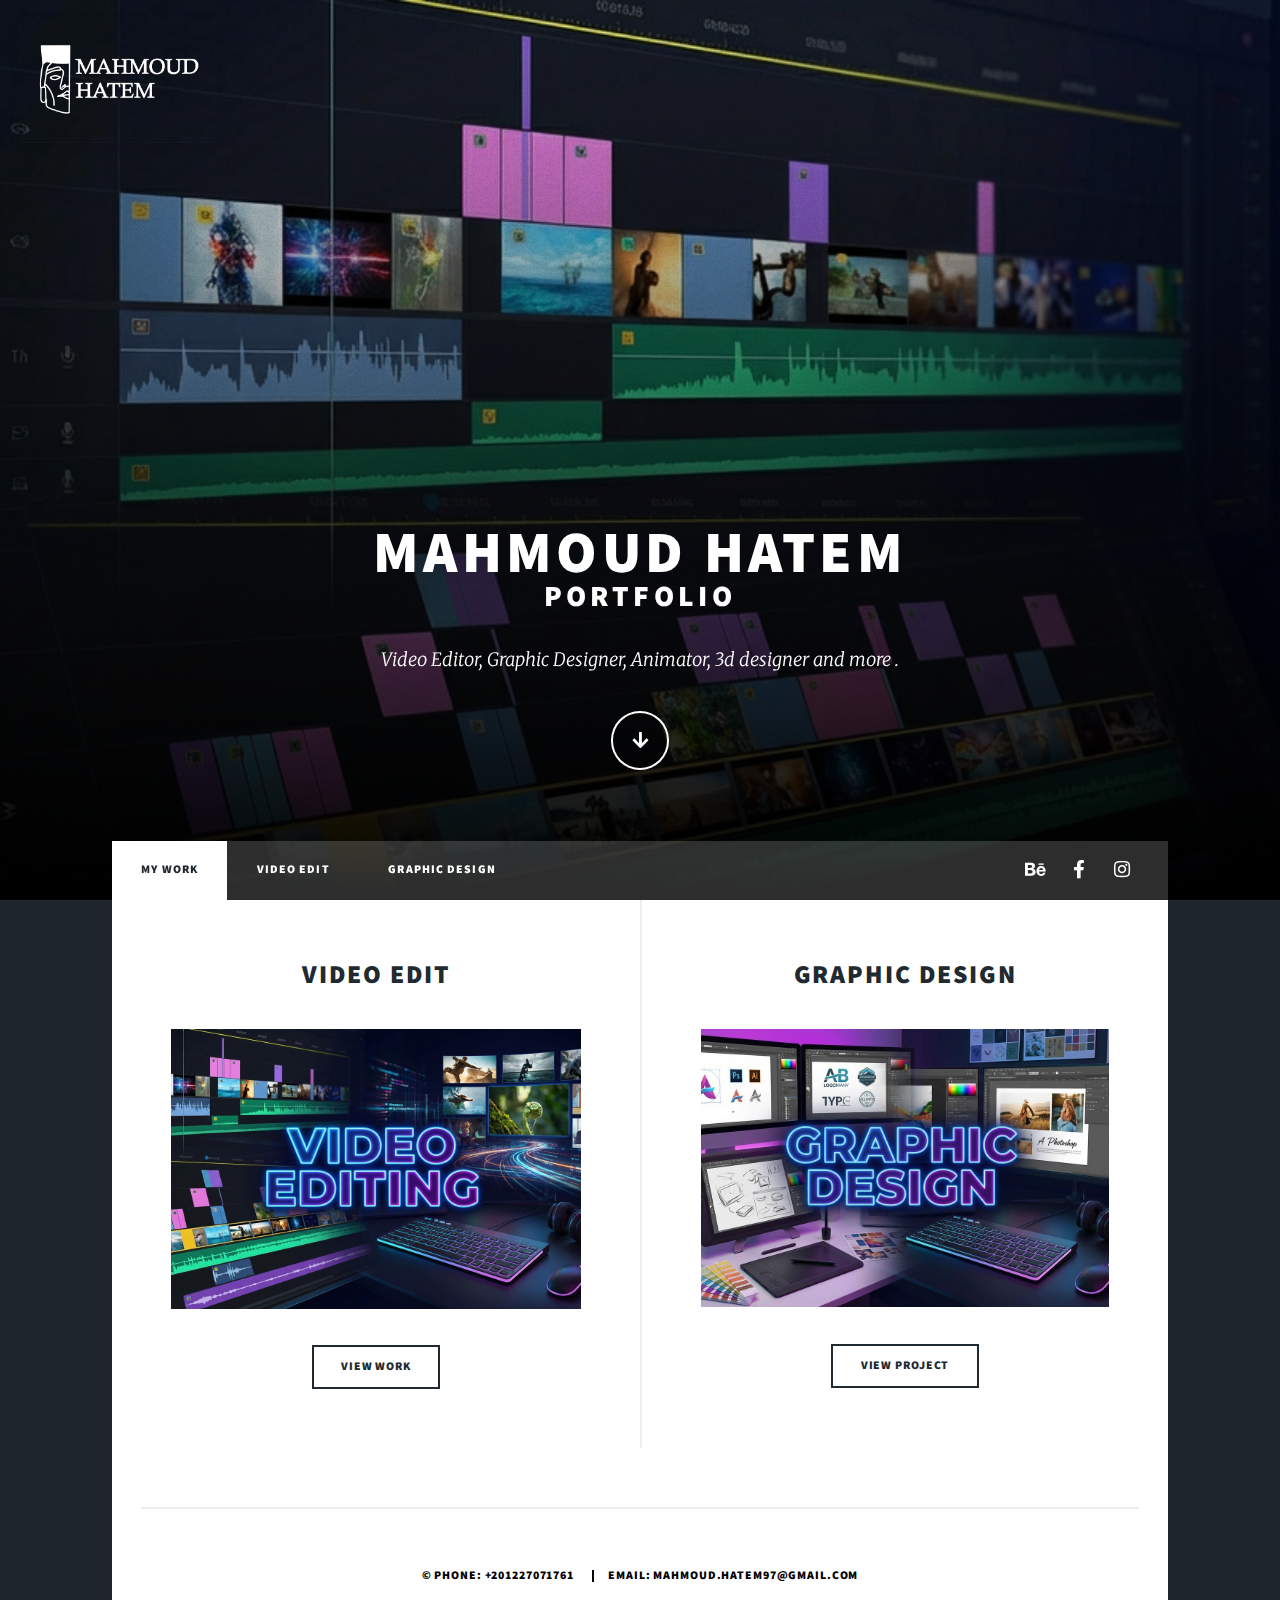
<file: index.html>
<!DOCTYPE HTML>
<!--
	Massively by HTML5 UP
	html5up.net | @ajlkn
	Free for personal and commercial use under the CCA 3.0 license (html5up.net/license)
-->
	<script>
	document.addEventListener('DOMContentLoaded', function(){
		var link = document.createElement('a');
		link.href = 'indix.html';
		link.className = 'top-left-logo';
		var img = document.createElement('img');
		img.src = 'images/logo.png';
		img.alt = 'Logo';
		img.style.width = '200px';
		img.style.height = 'auto';
		link.appendChild(img);
		document.body.insertBefore(link, document.body.firstChild);

		var style = document.createElement('style');
		style.textContent = '.top-left-logo{position:fixed;left:18px;top:18px;z-index:10000;display:block;border-radius:4px;box-shadow:0 2px 8px rgba(0,0,0,0.12);} .top-left-logo img{display:block;max-width:100%;height:auto;}';
		document.head.appendChild(style);
	});
	</script>
<html>
	<head>
		<title>Mahmoud Hatem</title>
		<meta charset="utf-8" />
		<meta name="viewport" content="width=device-width, initial-scale=1, user-scalable=no" />
		<link rel="stylesheet" href="assets/css/main.css" />
		<noscript><link rel="stylesheet" href="assets/css/noscript.css" /></noscript>
	</head>
	<body class="is-preload">

		<!-- Wrapper -->
			<div id="wrapper" class="fade-in">

				<!-- Intro -->
					<div id="intro">
						<h1 style="font-size:4em;">Mahmoud Hatem<br />
						<span style="font-size:0.5em; display:block">portfolio</span></h1>
						<p>Video Editor, Graphic Designer, Animator, 3d designer and more </a>.</p>
						<ul class="actions">
							<li><a href="#header" class="button icon solid solo fa-arrow-down scrolly">Continue</a></li>
						</ul>
					</div>

				<!-- Header -->
					<header id="header">
						<a href="index.html" class="logo">Portfolio</a>
					</header>

				<!-- Nav -->
					<nav id="nav">
						<ul class="links">
							<li class="active"><a href="index.html">My Work</a></li>
							<li><a href="videoedit.html">Video Edit</a></li>
							<li><a href="graphic-design.html">Graphic Design</a></li>
						</ul>
						<ul class="icons">
							<li><a href="https://www.behance.net/mahmoudhatem9" class="icon brands fa-behance"><span class="label">Behance</span></a></li>
							<li><a href="https://www.facebook.com/mahmoud.hatem23/" class="icon brands fa-facebook-f"><span class="label">Facebook</span></a></li>
							<li><a href="https://www.instagram.com/mahmoud_hatem_/" class="icon brands fa-instagram"><span class="label">Instagram</span></a></li>
					
						</ul>
					</nav>

				<!-- Main -->
					<div id="main">

					

						<!-- Posts -->
							<section class="posts">
								<article>
									<header>
										<h2><a href="videoedit.html">Video Edit<br />
										</a></h2>
									</header>
									<a href="videoedit.html" class="image fit"><img src="images/video edit.png" alt="" style="width:125%;height:auto;display:block;margin-left:-55px;"/></a>
									<p></p>
									<ul class="actions special">
										<li><a href="videoedit.html" class="button">View work</a></li>
									</ul>
								</article>
								<article>
									<header>
										<h2><a href="graphic-design.html">Graphic Design <br />
									
									</header>
									<a href="graphic-design.html" class="image fit"><img src="images/graphic design.png" alt="" style="width:125%;height:auto;display:block;margin-left:-55px;" /></a>
									<p></p>
									<ul class="actions special">
										<li><a href="graphic-design.html" class="button">View Project</a></li>
									</ul>
								</article>
							
								</article>
								
							</section>

						<!-

					</div>

								</ul>
							</section>
						</section>
					</footer>

				<!-- Copyright -->
					<div id="copyright">
						<ul style="color:#000;">
							<li>&copy; Phone: +201227071761</li>
							<li>Email: mahmoud.hatem97@gmail.com</li>
						</ul>
					</div>

			</div>

		<!-- Scripts -->
			<script src="assets/js/jquery.min.js"></script>
			<script src="assets/js/jquery.scrollex.min.js"></script>
			<script src="assets/js/jquery.scrolly.min.js"></script>
			<script src="assets/js/browser.min.js"></script>
			<script src="assets/js/breakpoints.min.js"></script>
			<script src="assets/js/util.js"></script>
			<script src="assets/js/main.js"></script>

	</body>
</html>
</file>
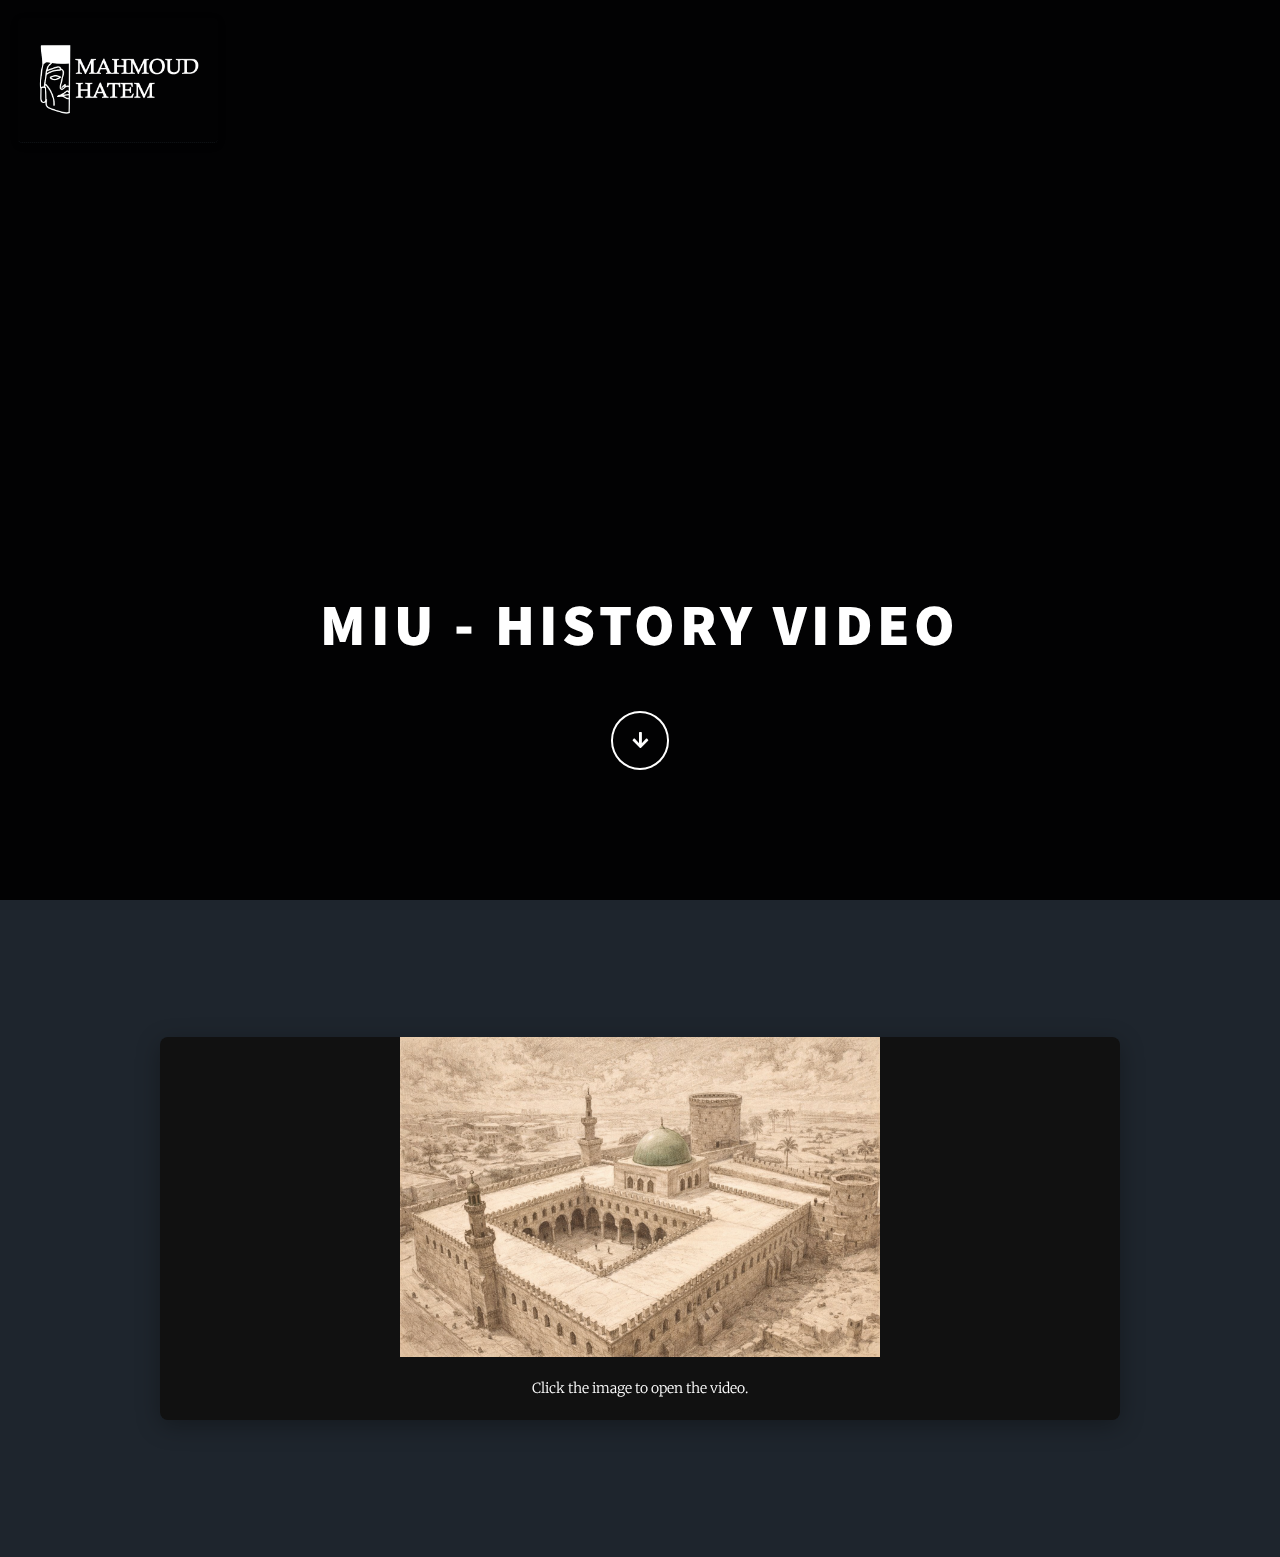
<file: miu-video.html>
<!DOCTYPE HTML>
<!--
	Massively by HTML5 UP
	html5up.net | @ajlkn
	Free for personal and commercial use under the CCA 3.0 license (html5up.net/license)
-->
<script>
(function(){
    function addLogo(){
        var link = document.createElement('a');
        link.href = 'index.html';
        link.className = 'top-left-logo';
        var img = document.createElement('img');
        img.src = 'images/logo.png';
        img.alt = 'Logo';
        img.style.width = '200px';
        img.style.height = 'auto';
        link.appendChild(img);
        var body = document.body || document.getElementsByTagName('body')[0];
        if(body){
            body.insertBefore(link, body.firstChild);
        } else {
            document.documentElement.appendChild(link);
        }
        var style = document.createElement('style');
        style.textContent = '.top-left-logo{position:fixed;left:18px;top:18px;z-index:10000;display:block;border-radius:4px;box-shadow:0 2px 8px rgba(0,0,0,0.12);} .top-left-logo img{display:block;max-width:100%;height:auto;}';
        (document.head || document.getElementsByTagName('head')[0]).appendChild(style);
    }
    if (document.readyState === 'loading') {
        document.addEventListener('DOMContentLoaded', addLogo);
    } else {
        addLogo();
    }
})();
</script>
<html>
	<head>
		<title>Mahmoud Hatem</title>
		<meta charset="utf-8" />
		<meta name="viewport" content="width=device-width, initial-scale=1, user-scalable=no" />
		<link rel="stylesheet" href="assets/css/boyhood.css" />
		<noscript><link rel="stylesheet" href="assets/css/noscript.css" /></noscript>
	</head>
	<body class="is-preload">

		<!-- Wrapper -->
			<div id="wrapper" class="fade-in">

				<!-- Intro -->
					<div id="intro">
						<h1 style="font-size:4em;">MIU - HISTORY VIDEO<br />
						<span style="font-size:0.5em; display:block"></span></h1>
						<p> </a></p>
						<ul class="actions">
							<li><a href="#main" class="button icon solid solo fa-arrow-down scrolly">Continue</a></li>
						</ul>
					</div>

				<!-- Header -->
					<header id="header">
						<a href="videoedit.html" class="logo">Video Edit</a>
					</header>

				
						</ul>
					</nav>

				<!-- Main -->
					<div id="main">

					

							</footer>

					</div>

			<section id="video-section" style="padding:4rem 0;">
				<style>
					#video-section .video-wrapper{display:flex;align-items:center;justify-content:center;min-height:60vh;padding:2rem}
					.video-box{width:100%;max-width:960px;background:#111;border-radius:8px;box-shadow:0 6px 24px rgba(0,0,0,0.3);overflow:hidden}
					.video-box video{display:block;width:100%;height:auto;background:#000}
					.video-fallback{color:#fff;padding:1rem;text-align:center;font-size:0.95rem}
				</style>

                <div class="video-wrapper">
                    <div class="video-box">
                        <a href="https://drive.google.com/file/d/1U5ZLoluqQlzXArt1Rrv0jdGxFlHsHcIo/view?usp=sharing" target="_blank" rel="noopener">
                            <img src="videos/miu cover.png" alt="MIU - History Video" style="max-width:480px;width:100%;height:auto;display:block;margin:0 auto;border:0;">
                        </a>
                        <div class="video-fallback">Click the image to open the video.</div>
                    </div>
                </div>
                        </video>
                    </div>
                </div>
						</video>
					</div>
				</div>
			</section>
             
                </section>
				
								</ul>
							</section>
						</section>
					</footer>

				<!-- Copyright -->
					
					</div>

			</div>

		<!-- Scripts -->
			<script src="assets/js/jquery.min.js"></script>
			<script src="assets/js/jquery.scrollex.min.js"></script>
			<script src="assets/js/jquery.scrolly.min.js"></script>
			<script src="assets/js/browser.min.js"></script>
			<script src="assets/js/breakpoints.min.js"></script>
			<script src="assets/js/util.js"></script>
			<script src="assets/js/main.js"></script>

	</body>
</html>
</file>
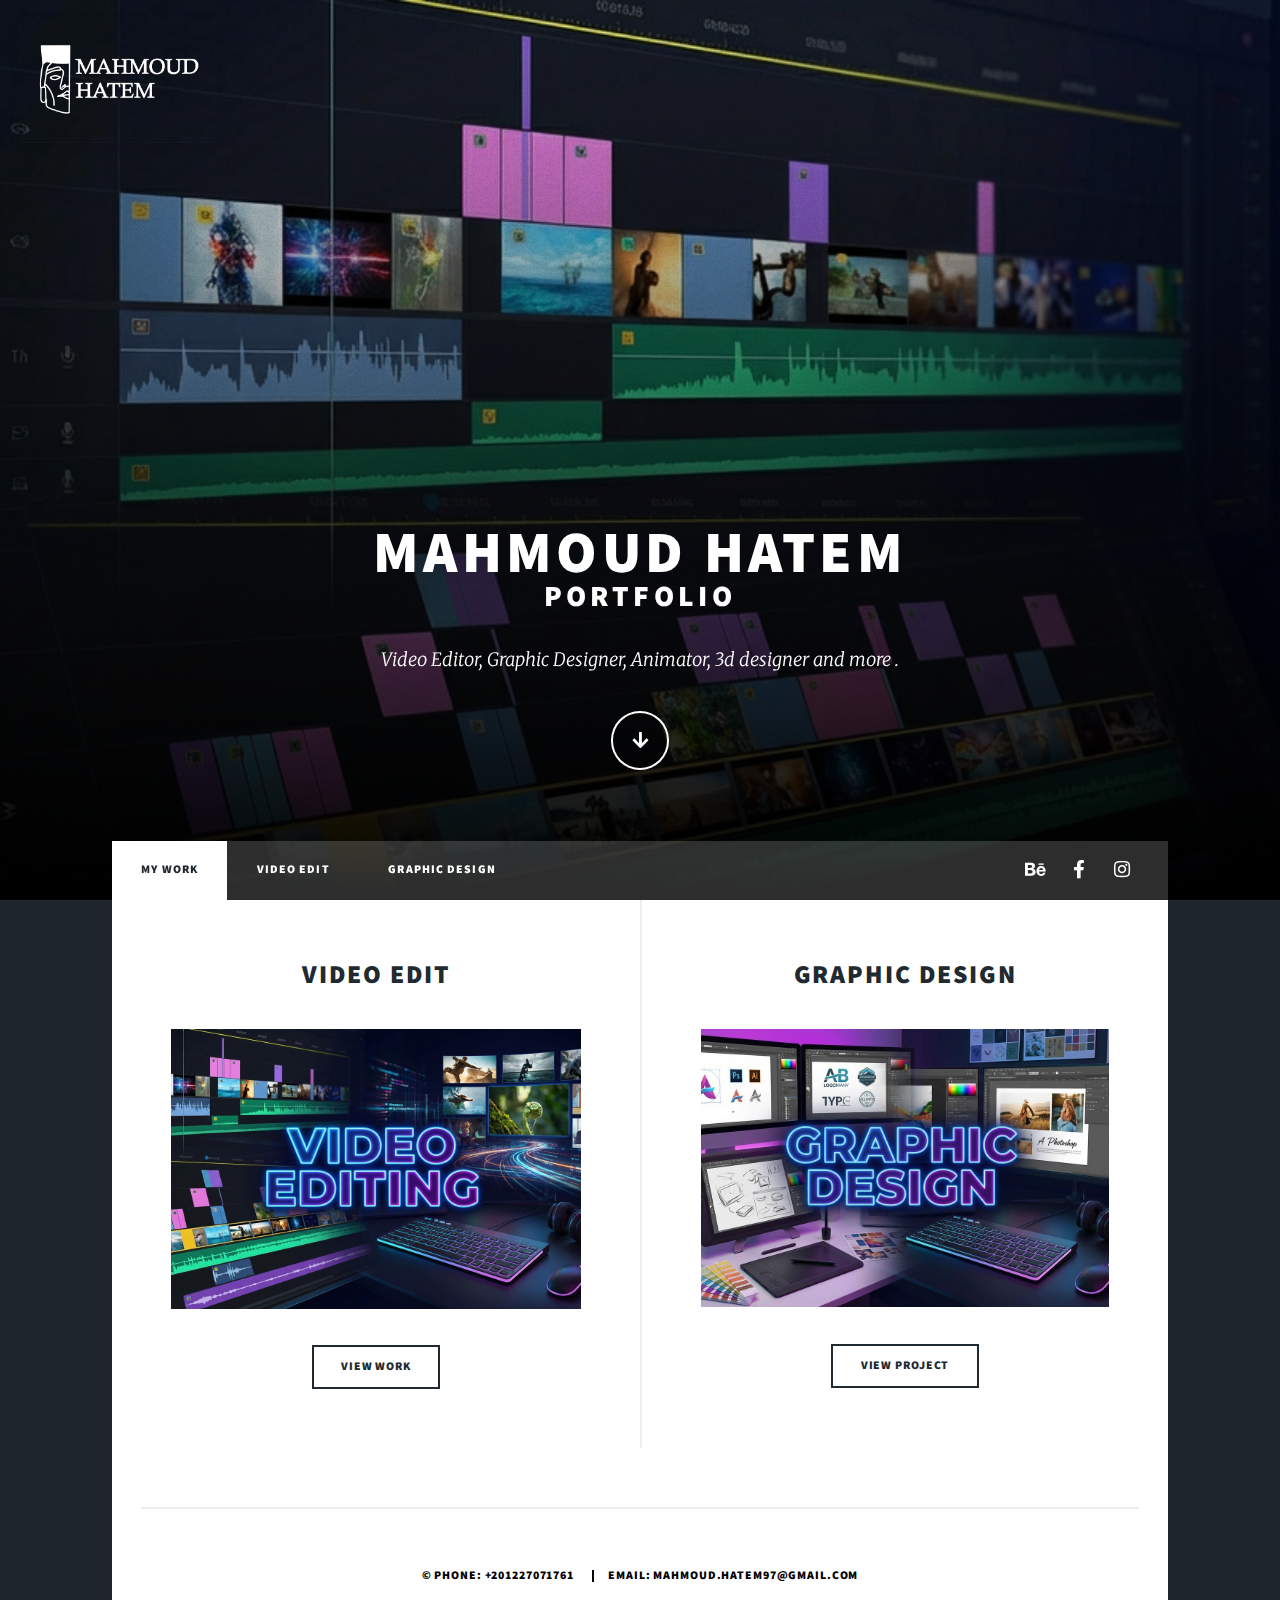
<file: portfolio.html>
<!DOCTYPE HTML>
<!--
	Massively by HTML5 UP
	html5up.net | @ajlkn
	Free for personal and commercial use under the CCA 3.0 license (html5up.net/license)
-->
	<script>
	document.addEventListener('DOMContentLoaded', function(){
		var link = document.createElement('a');
		link.href = 'portfolio.html';
		link.className = 'top-left-logo';
		var img = document.createElement('img');
		img.src = 'images/logo.png';
		img.alt = 'Logo';
		img.style.width = '200px';
		img.style.height = 'auto';
		link.appendChild(img);
		document.body.insertBefore(link, document.body.firstChild);

		var style = document.createElement('style');
		style.textContent = '.top-left-logo{position:fixed;left:18px;top:18px;z-index:10000;display:block;border-radius:4px;box-shadow:0 2px 8px rgba(0,0,0,0.12);} .top-left-logo img{display:block;max-width:100%;height:auto;}';
		document.head.appendChild(style);
	});
	</script>
<html>
	<head>
		<title>Mahmoud Hatem</title>
		<meta charset="utf-8" />
		<meta name="viewport" content="width=device-width, initial-scale=1, user-scalable=no" />
		<link rel="stylesheet" href="assets/css/main.css" />
		<noscript><link rel="stylesheet" href="assets/css/noscript.css" /></noscript>
	</head>
	<body class="is-preload">

		<!-- Wrapper -->
			<div id="wrapper" class="fade-in">

				<!-- Intro -->
					<div id="intro">
						<h1 style="font-size:4em;">Mahmoud Hatem<br />
						<span style="font-size:0.5em; display:block">portfolio</span></h1>
						<p>Video Editor, Graphic Designer, Animator, 3d designer and more </a>.</p>
						<ul class="actions">
							<li><a href="#header" class="button icon solid solo fa-arrow-down scrolly">Continue</a></li>
						</ul>
					</div>

				<!-- Header -->
					<header id="header">
						<a href="portfolio.html" class="logo">Portfolio</a>
					</header>

				<!-- Nav -->
					<nav id="nav">
						<ul class="links">
							<li class="active"><a href="portfolio.html">My Work</a></li>
							<li><a href="videoedit.html">Video Edit</a></li>
							<li><a href="graphic-design.html">Graphic Design</a></li>
						</ul>
						<ul class="icons">
							<li><a href="https://www.behance.net/mahmoudhatem9" class="icon brands fa-behance"><span class="label">Behance</span></a></li>
							<li><a href="https://www.facebook.com/mahmoud.hatem23/" class="icon brands fa-facebook-f"><span class="label">Facebook</span></a></li>
							<li><a href="https://www.instagram.com/mahmoud_hatem_/" class="icon brands fa-instagram"><span class="label">Instagram</span></a></li>
					
						</ul>
					</nav>

				<!-- Main -->
					<div id="main">

					

						<!-- Posts -->
							<section class="posts">
								<article>
									<header>
										<h2><a href="videoedit.html">Video Edit<br />
										</a></h2>
									</header>
									<a href="videoedit.html" class="image fit"><img src="images/video edit.png" alt="" style="width:125%;height:auto;display:block;margin-left:-55px;"/></a>
									<p></p>
									<ul class="actions special">
										<li><a href="videoedit.html" class="button">View work</a></li>
									</ul>
								</article>
								<article>
									<header>
										<h2><a href="graphic-design.html">Graphic Design <br />
									
									</header>
									<a href="graphic-design.html" class="image fit"><img src="images/graphic design.png" alt="" style="width:125%;height:auto;display:block;margin-left:-55px;" /></a>
									<p></p>
									<ul class="actions special">
										<li><a href="graphic-design.html" class="button">View Project</a></li>
									</ul>
								</article>
							
								</article>
								
							</section>

						<!-

					</div>

								</ul>
							</section>
						</section>
					</footer>

				<!-- Copyright -->
					<div id="copyright">
						<ul style="color:#000;">
							<li>&copy; Phone: +201227071761</li>
							<li>Email: mahmoud.hatem97@gmail.com</li>
						</ul>
					</div>

			</div>

		<!-- Scripts -->
			<script src="assets/js/jquery.min.js"></script>
			<script src="assets/js/jquery.scrollex.min.js"></script>
			<script src="assets/js/jquery.scrolly.min.js"></script>
			<script src="assets/js/browser.min.js"></script>
			<script src="assets/js/breakpoints.min.js"></script>
			<script src="assets/js/util.js"></script>
			<script src="assets/js/main.js"></script>

	</body>
</html>
</file>
<file: assets/css/main.css>
@import url(fontawesome-all.min.css);
@import url("https://fonts.googleapis.com/css?family=Merriweather:300,700,300italic,700italic|Source+Sans+Pro:900");

/*
	Massively by HTML5 UP
	html5up.net | @ajlkn
	Free for personal and commercial use under the CCA 3.0 license (html5up.net/license)
*/

html, body, div, span, applet, object,
iframe, h1, h2, h3, h4, h5, h6, p, blockquote,
pre, a, abbr, acronym, address, big, cite,
code, del, dfn, em, img, ins, kbd, q, s, samp,
small, strike, strong, sub, sup, tt, var, b,
u, i, center, dl, dt, dd, ol, ul, li, fieldset,
form, label, legend, table, caption, tbody,
tfoot, thead, tr, th, td, article, aside,
canvas, details, embed, figure, figcaption,
footer, header, hgroup, menu, nav, output, ruby,
section, summary, time, mark, audio, video {
	margin: 0;
	padding: 0;
	border: 0;
	font-size: 100%;
	font: inherit;
	vertical-align: baseline;}

article, aside, details, figcaption, figure,
footer, header, hgroup, menu, nav, section {
	display: block;}

body {
	line-height: 1;
}

ol, ul {
	list-style: none;
}

blockquote, q {
	quotes: none;
}

	blockquote:before, blockquote:after, q:before, q:after {
		content: '';
		content: none;
	}

table {
	border-collapse: collapse;
	border-spacing: 0;
}

body {
	-webkit-text-size-adjust: none;
}

mark {
	background-color: transparent;
	color: inherit;
}

input::-moz-focus-inner {
	border: 0;
	padding: 0;
}

input, select, textarea {
	-moz-appearance: none;
	-webkit-appearance: none;
	-ms-appearance: none;
	appearance: none;
}

/* Basic */

	@-ms-viewport {
		width: device-width;
	}

	body {
		-ms-overflow-style: scrollbar;
	}

	@media screen and (max-width: 480px) {

		html, body {
			min-width: 320px;
		}

	}

	html {
		box-sizing: border-box;
	}

	*, *:before, *:after {
		box-sizing: inherit;
	}

	body {
		background-color: #1e252d;
	}

		body.is-preload *, body.is-preload *:before, body.is-preload *:after {
			-moz-animation: none !important;
			-webkit-animation: none !important;
			-ms-animation: none !important;
			animation: none !important;
			-moz-transition: none !important;
			-webkit-transition: none !important;
			-ms-transition: none !important;
			transition: none !important;
		}

/* Type */

	html {
		font-size: 16pt;
	}

		@media screen and (max-width: 1680px) {

			html {
				font-size: 12pt;
			}

		}

		@media screen and (max-width: 1280px) {

			html {
				font-size: 11pt;
			}

		}

		@media screen and (max-width: 360px) {

			html {
				font-size: 10pt;
			}

		}

	body {
		color: #212931;
	}

	body, input, select, textarea {
		font-family: "Merriweather", Georgia, serif;
		font-weight: 300;
		font-size: 1rem;
		line-height: 2.375;
	}

	a {
		-moz-transition: color 0.2s ease-in-out, background-color 0.2s ease-in-out, border-color 0.2s ease-in-out, box-shadow 0.2s ease-in-out;
		-webkit-transition: color 0.2s ease-in-out, background-color 0.2s ease-in-out, border-color 0.2s ease-in-out, box-shadow 0.2s ease-in-out;
		-ms-transition: color 0.2s ease-in-out, background-color 0.2s ease-in-out, border-color 0.2s ease-in-out, box-shadow 0.2s ease-in-out;
		transition: color 0.2s ease-in-out, background-color 0.2s ease-in-out, border-color 0.2s ease-in-out, box-shadow 0.2s ease-in-out;
		border-bottom: dotted 1px;
		text-decoration: none;
	}

		a:hover {
			border-bottom-color: transparent;
		}

	strong, b {
		font-weight: 600;
	}

	em, i {
		font-style: italic;
	}

	p {
		text-align: justify;
		margin: 0 0 2rem 0;
	}

	h1, h2, h3, h4, h5, h6 {
		font-family: "Source Sans Pro", Helvetica, sans-serif;
		font-weight: 900;
		line-height: 1.5;
		letter-spacing: 0.075em;
		text-transform: uppercase;
		margin: 0 0 1rem 0;
	}

		h1 a, h2 a, h3 a, h4 a, h5 a, h6 a {
			border-bottom: 0;
			color: inherit;
			text-decoration: none;
		}

	h1 {
		font-size: 4rem;
		line-height: 1.1;
		margin: 0 0 2rem 0;
	}

	h2 {
		font-size: 1.75rem;
		line-height: 1.3;
		margin: 0 0 1.5rem 0;
	}

	h3 {
		font-size: 1.25rem;
		margin: 0 0 1.5rem 0;
	}

	h4 {
		font-size: 1rem;
	}

	h5 {
		font-size: 0.9rem;
	}

	h6 {
		font-size: 0.8rem;
	}

	sub {
		font-size: 0.8rem;
		position: relative;
		top: 0.5rem;
	}

	sup {
		font-size: 0.8rem;
		position: relative;
		top: -0.5rem;
	}

	blockquote {
		border-left: solid 4px;
		font-style: italic;
		margin: 0 0 2rem 0;
		padding: 0.5rem 0 0.5rem 2rem;
	}

	code {
		border: solid 2px;
		font-family: "Courier New", monospace;
		font-size: 0.9rem;
		margin: 0 0.25rem;
		padding: 0.25rem 0.65rem;
	}

	pre {
		-webkit-overflow-scrolling: touch;
		font-family: "Courier New", monospace;
		font-size: 0.9rem;
		margin: 0 0 2rem 0;
	}

		pre code {
			display: block;
			line-height: 1.75;
			padding: 1rem 1.5rem;
			overflow-x: auto;
		}

	hr {
		border: 0;
		border-bottom: solid 2px;
		margin: 3rem 0;
	}

		hr.major {
			margin: 5rem 0;
		}

	.align-left {
		text-align: left;
	}

	.align-center {
		text-align: center;
	}

	.align-right {
		text-align: right;
	}

	input, select, textarea {
		color: #212931;
	}

	a {
		color: #212931;
		border-bottom-color: rgba(33, 41, 49, 0.5);
	}

		a:hover {
			border-bottom-color: transparent;
			color: #18bfef !important;
		}

	strong, b {
		color: #212931;
	}

	h1, h2, h3, h4, h5, h6 {
		color: #212931;
	}

	blockquote {
		border-left-color: #eeeeee;
	}

	code {
		background: rgba(220, 220, 220, 0.25);
		border-color: #eeeeee;
	}

	hr {
		border-bottom-color: #eeeeee;
	}

/* Row */

	.row {
		display: flex;
		flex-wrap: wrap;
		box-sizing: border-box;
		align-items: stretch;
	}

		.row > * {
			box-sizing: border-box;
		}

		.row.gtr-uniform > * > :last-child {
			margin-bottom: 0;
		}

		.row.aln-left {
			justify-content: flex-start;
		}

		.row.aln-center {
			justify-content: center;
		}

		.row.aln-right {
			justify-content: flex-end;
		}

		.row.aln-top {
			align-items: flex-start;
		}

		.row.aln-middle {
			align-items: center;
		}

		.row.aln-bottom {
			align-items: flex-end;
		}

		.row > .imp {
			order: -1;
		}

		.row > .col-1 {
			width: 8.33333%;
		}

		.row > .off-1 {
			margin-left: 8.33333%;
		}

		.row > .col-2 {
			width: 16.66667%;
		}

		.row > .off-2 {
			margin-left: 16.66667%;
		}

		.row > .col-3 {
			width: 25%;
		}

		.row > .off-3 {
			margin-left: 25%;
		}

		.row > .col-4 {
			width: 33.33333%;
		}

		.row > .off-4 {
			margin-left: 33.33333%;
		}

		.row > .col-5 {
			width: 41.66667%;
		}

		.row > .off-5 {
			margin-left: 41.66667%;
		}

		.row > .col-6 {
			width: 50%;
		}

		.row > .off-6 {
			margin-left: 50%;
		}

		.row > .col-7 {
			width: 58.33333%;
		}

		.row > .off-7 {
			margin-left: 58.33333%;
		}

		.row > .col-8 {
			width: 66.66667%;
		}

		.row > .off-8 {
			margin-left: 66.66667%;
		}

		.row > .col-9 {
			width: 75%;
		}

		.row > .off-9 {
			margin-left: 75%;
		}

		.row > .col-10 {
			width: 83.33333%;
		}

		.row > .off-10 {
			margin-left: 83.33333%;
		}

		.row > .col-11 {
			width: 91.66667%;
		}

		.row > .off-11 {
			margin-left: 91.66667%;
		}

		.row > .col-12 {
			width: 100%;
		}

		.row > .off-12 {
			margin-left: 100%;
		}

		.row.gtr-0 {
			margin-top: 0;
			margin-left: 0rem;
		}

			.row.gtr-0 > * {
				padding: 0 0 0 0rem;
			}

			.row.gtr-0.gtr-uniform {
				margin-top: 0rem;
			}

				.row.gtr-0.gtr-uniform > * {
					padding-top: 0rem;
				}

		.row.gtr-25 {
			margin-top: 0;
			margin-left: -0.375rem;
		}

			.row.gtr-25 > * {
				padding: 0 0 0 0.375rem;
			}

			.row.gtr-25.gtr-uniform {
				margin-top: -0.375rem;
			}

				.row.gtr-25.gtr-uniform > * {
					padding-top: 0.375rem;
				}

		.row.gtr-50 {
			margin-top: 0;
			margin-left: -0.75rem;
		}

			.row.gtr-50 > * {
				padding: 0 0 0 0.75rem;
			}

			.row.gtr-50.gtr-uniform {
				margin-top: -0.75rem;
			}

				.row.gtr-50.gtr-uniform > * {
					padding-top: 0.75rem;
				}

		.row {
			margin-top: 0;
			margin-left: -1.5rem;
		}

			.row > * {
				padding: 0 0 0 1.5rem;
			}

			.row.gtr-uniform {
				margin-top: -1.5rem;
			}

				.row.gtr-uniform > * {
					padding-top: 1.5rem;
				}

		.row.gtr-150 {
			margin-top: 0;
			margin-left: -2.25rem;
		}

			.row.gtr-150 > * {
				padding: 0 0 0 2.25rem;
			}

			.row.gtr-150.gtr-uniform {
				margin-top: -2.25rem;
			}

				.row.gtr-150.gtr-uniform > * {
					padding-top: 2.25rem;
				}

		.row.gtr-200 {
			margin-top: 0;
			margin-left: -3rem;
		}

			.row.gtr-200 > * {
				padding: 0 0 0 3rem;
			}

			.row.gtr-200.gtr-uniform {
				margin-top: -3rem;
			}

				.row.gtr-200.gtr-uniform > * {
					padding-top: 3rem;
				}

		@media screen and (max-width: 1680px) {

			.row {
				display: flex;
				flex-wrap: wrap;
				box-sizing: border-box;
				align-items: stretch;
			}

				.row > * {
					box-sizing: border-box;
				}

				.row.gtr-uniform > * > :last-child {
					margin-bottom: 0;
				}

				.row.aln-left {
					justify-content: flex-start;
				}

				.row.aln-center {
					justify-content: center;
				}

				.row.aln-right {
					justify-content: flex-end;
				}

				.row.aln-top {
					align-items: flex-start;
				}

				.row.aln-middle {
					align-items: center;
				}

				.row.aln-bottom {
					align-items: flex-end;
				}

				.row > .imp-xlarge {
					order: -1;
				}

				.row > .col-1-xlarge {
					width: 8.33333%;
				}

				.row > .off-1-xlarge {
					margin-left: 8.33333%;
				}

				.row > .col-2-xlarge {
					width: 16.66667%;
				}

				.row > .off-2-xlarge {
					margin-left: 16.66667%;
				}

				.row > .col-3-xlarge {
					width: 25%;
				}

				.row > .off-3-xlarge {
					margin-left: 25%;
				}

				.row > .col-4-xlarge {
					width: 33.33333%;
				}

				.row > .off-4-xlarge {
					margin-left: 33.33333%;
				}

				.row > .col-5-xlarge {
					width: 41.66667%;
				}

				.row > .off-5-xlarge {
					margin-left: 41.66667%;
				}

				.row > .col-6-xlarge {
					width: 50%;
				}

				.row > .off-6-xlarge {
					margin-left: 50%;
				}

				.row > .col-7-xlarge {
					width: 58.33333%;
				}

				.row > .off-7-xlarge {
					margin-left: 58.33333%;
				}

				.row > .col-8-xlarge {
					width: 66.66667%;
				}

				.row > .off-8-xlarge {
					margin-left: 66.66667%;
				}

				.row > .col-9-xlarge {
					width: 75%;
				}

				.row > .off-9-xlarge {
					margin-left: 75%;
				}

				.row > .col-10-xlarge {
					width: 83.33333%;
				}

				.row > .off-10-xlarge {
					margin-left: 83.33333%;
				}

				.row > .col-11-xlarge {
					width: 91.66667%;
				}

				.row > .off-11-xlarge {
					margin-left: 91.66667%;
				}

				.row > .col-12-xlarge {
					width: 100%;
				}

				.row > .off-12-xlarge {
					margin-left: 100%;
				}

				.row.gtr-0 {
					margin-top: 0;
					margin-left: 0rem;
				}

					.row.gtr-0 > * {
						padding: 0 0 0 0rem;
					}

					.row.gtr-0.gtr-uniform {
						margin-top: 0rem;
					}

						.row.gtr-0.gtr-uniform > * {
							padding-top: 0rem;
						}

				.row.gtr-25 {
					margin-top: 0;
					margin-left: -0.375rem;
				}

					.row.gtr-25 > * {
						padding: 0 0 0 0.375rem;
					}

					.row.gtr-25.gtr-uniform {
						margin-top: -0.375rem;
					}

						.row.gtr-25.gtr-uniform > * {
							padding-top: 0.375rem;
						}

				.row.gtr-50 {
					margin-top: 0;
					margin-left: -0.75rem;
				}

					.row.gtr-50 > * {
						padding: 0 0 0 0.75rem;
					}

					.row.gtr-50.gtr-uniform {
						margin-top: -0.75rem;
					}

						.row.gtr-50.gtr-uniform > * {
							padding-top: 0.75rem;
						}

				.row {
					margin-top: 0;
					margin-left: -1.5rem;
				}

					.row > * {
						padding: 0 0 0 1.5rem;
					}

					.row.gtr-uniform {
						margin-top: -1.5rem;
					}

						.row.gtr-uniform > * {
							padding-top: 1.5rem;
						}

				.row.gtr-150 {
					margin-top: 0;
					margin-left: -2.25rem;
				}

					.row.gtr-150 > * {
						padding: 0 0 0 2.25rem;
					}

					.row.gtr-150.gtr-uniform {
						margin-top: -2.25rem;
					}

						.row.gtr-150.gtr-uniform > * {
							padding-top: 2.25rem;
						}

				.row.gtr-200 {
					margin-top: 0;
					margin-left: -3rem;
				}

					.row.gtr-200 > * {
						padding: 0 0 0 3rem;
					}

					.row.gtr-200.gtr-uniform {
						margin-top: -3rem;
					}

						.row.gtr-200.gtr-uniform > * {
							padding-top: 3rem;
						}

		}

		@media screen and (max-width: 1280px) {

			.row {
				display: flex;
				flex-wrap: wrap;
				box-sizing: border-box;
				align-items: stretch;
			}

				.row > * {
					box-sizing: border-box;
				}

				.row.gtr-uniform > * > :last-child {
					margin-bottom: 0;
				}

				.row.aln-left {
					justify-content: flex-start;
				}

				.row.aln-center {
					justify-content: center;
				}

				.row.aln-right {
					justify-content: flex-end;
				}

				.row.aln-top {
					align-items: flex-start;
				}

				.row.aln-middle {
					align-items: center;
				}

				.row.aln-bottom {
					align-items: flex-end;
				}

				.row > .imp-large {
					order: -1;
				}

				.row > .col-1-large {
					width: 8.33333%;
				}

				.row > .off-1-large {
					margin-left: 8.33333%;
				}

				.row > .col-2-large {
					width: 16.66667%;
				}

				.row > .off-2-large {
					margin-left: 16.66667%;
				}

				.row > .col-3-large {
					width: 25%;
				}

				.row > .off-3-large {
					margin-left: 25%;
				}

				.row > .col-4-large {
					width: 33.33333%;
				}

				.row > .off-4-large {
					margin-left: 33.33333%;
				}

				.row > .col-5-large {
					width: 41.66667%;
				}

				.row > .off-5-large {
					margin-left: 41.66667%;
				}

				.row > .col-6-large {
					width: 50%;
				}

				.row > .off-6-large {
					margin-left: 50%;
				}

				.row > .col-7-large {
					width: 58.33333%;
				}

				.row > .off-7-large {
					margin-left: 58.33333%;
				}

				.row > .col-8-large {
					width: 66.66667%;
				}

				.row > .off-8-large {
					margin-left: 66.66667%;
				}

				.row > .col-9-large {
					width: 75%;
				}

				.row > .off-9-large {
					margin-left: 75%;
				}

				.row > .col-10-large {
					width: 83.33333%;
				}

				.row > .off-10-large {
					margin-left: 83.33333%;
				}

				.row > .col-11-large {
					width: 91.66667%;
				}

				.row > .off-11-large {
					margin-left: 91.66667%;
				}

				.row > .col-12-large {
					width: 100%;
				}

				.row > .off-12-large {
					margin-left: 100%;
				}

				.row.gtr-0 {
					margin-top: 0;
					margin-left: 0rem;
				}

					.row.gtr-0 > * {
						padding: 0 0 0 0rem;
					}

					.row.gtr-0.gtr-uniform {
						margin-top: 0rem;
					}

						.row.gtr-0.gtr-uniform > * {
							padding-top: 0rem;
						}

				.row.gtr-25 {
					margin-top: 0;
					margin-left: -0.375rem;
				}

					.row.gtr-25 > * {
						padding: 0 0 0 0.375rem;
					}

					.row.gtr-25.gtr-uniform {
						margin-top: -0.375rem;
					}

						.row.gtr-25.gtr-uniform > * {
							padding-top: 0.375rem;
						}

				.row.gtr-50 {
					margin-top: 0;
					margin-left: -0.75rem;
				}

					.row.gtr-50 > * {
						padding: 0 0 0 0.75rem;
					}

					.row.gtr-50.gtr-uniform {
						margin-top: -0.75rem;
					}

						.row.gtr-50.gtr-uniform > * {
							padding-top: 0.75rem;
						}

				.row {
					margin-top: 0;
					margin-left: -1.5rem;
				}

					.row > * {
						padding: 0 0 0 1.5rem;
					}

					.row.gtr-uniform {
						margin-top: -1.5rem;
					}

						.row.gtr-uniform > * {
							padding-top: 1.5rem;
						}

				.row.gtr-150 {
					margin-top: 0;
					margin-left: -2.25rem;
				}

					.row.gtr-150 > * {
						padding: 0 0 0 2.25rem;
					}

					.row.gtr-150.gtr-uniform {
						margin-top: -2.25rem;
					}

						.row.gtr-150.gtr-uniform > * {
							padding-top: 2.25rem;
						}

				.row.gtr-200 {
					margin-top: 0;
					margin-left: -3rem;
				}

					.row.gtr-200 > * {
						padding: 0 0 0 3rem;
					}

					.row.gtr-200.gtr-uniform {
						margin-top: -3rem;
					}

						.row.gtr-200.gtr-uniform > * {
							padding-top: 3rem;
						}

		}

		@media screen and (max-width: 980px) {

			.row {
				display: flex;
				flex-wrap: wrap;
				box-sizing: border-box;
				align-items: stretch;
			}

				.row > * {
					box-sizing: border-box;
				}

				.row.gtr-uniform > * > :last-child {
					margin-bottom: 0;
				}

				.row.aln-left {
					justify-content: flex-start;
				}

				.row.aln-center {
					justify-content: center;
				}

				.row.aln-right {
					justify-content: flex-end;
				}

				.row.aln-top {
					align-items: flex-start;
				}

				.row.aln-middle {
					align-items: center;
				}

				.row.aln-bottom {
					align-items: flex-end;
				}

				.row > .imp-medium {
					order: -1;
				}

				.row > .col-1-medium {
					width: 8.33333%;
				}

				.row > .off-1-medium {
					margin-left: 8.33333%;
				}

				.row > .col-2-medium {
					width: 16.66667%;
				}

				.row > .off-2-medium {
					margin-left: 16.66667%;
				}

				.row > .col-3-medium {
					width: 25%;
				}

				.row > .off-3-medium {
					margin-left: 25%;
				}

				.row > .col-4-medium {
					width: 33.33333%;
				}

				.row > .off-4-medium {
					margin-left: 33.33333%;
				}

				.row > .col-5-medium {
					width: 41.66667%;
				}

				.row > .off-5-medium {
					margin-left: 41.66667%;
				}

				.row > .col-6-medium {
					width: 50%;
				}

				.row > .off-6-medium {
					margin-left: 50%;
				}

				.row > .col-7-medium {
					width: 58.33333%;
				}

				.row > .off-7-medium {
					margin-left: 58.33333%;
				}

				.row > .col-8-medium {
					width: 66.66667%;
				}

				.row > .off-8-medium {
					margin-left: 66.66667%;
				}

				.row > .col-9-medium {
					width: 75%;
				}

				.row > .off-9-medium {
					margin-left: 75%;
				}

				.row > .col-10-medium {
					width: 83.33333%;
				}

				.row > .off-10-medium {
					margin-left: 83.33333%;
				}

				.row > .col-11-medium {
					width: 91.66667%;
				}

				.row > .off-11-medium {
					margin-left: 91.66667%;
				}

				.row > .col-12-medium {
					width: 100%;
				}

				.row > .off-12-medium {
					margin-left: 100%;
				}

				.row.gtr-0 {
					margin-top: 0;
					margin-left: 0rem;
				}

					.row.gtr-0 > * {
						padding: 0 0 0 0rem;
					}

					.row.gtr-0.gtr-uniform {
						margin-top: 0rem;
					}

						.row.gtr-0.gtr-uniform > * {
							padding-top: 0rem;
						}

				.row.gtr-25 {
					margin-top: 0;
					margin-left: -0.375rem;
				}

					.row.gtr-25 > * {
						padding: 0 0 0 0.375rem;
					}

					.row.gtr-25.gtr-uniform {
						margin-top: -0.375rem;
					}

						.row.gtr-25.gtr-uniform > * {
							padding-top: 0.375rem;
						}

				.row.gtr-50 {
					margin-top: 0;
					margin-left: -0.75rem;
				}

					.row.gtr-50 > * {
						padding: 0 0 0 0.75rem;
					}

					.row.gtr-50.gtr-uniform {
						margin-top: -0.75rem;
					}

						.row.gtr-50.gtr-uniform > * {
							padding-top: 0.75rem;
						}

				.row {
					margin-top: 0;
					margin-left: -1.5rem;
				}

					.row > * {
						padding: 0 0 0 1.5rem;
					}

					.row.gtr-uniform {
						margin-top: -1.5rem;
					}

						.row.gtr-uniform > * {
							padding-top: 1.5rem;
						}

				.row.gtr-150 {
					margin-top: 0;
					margin-left: -2.25rem;
				}

					.row.gtr-150 > * {
						padding: 0 0 0 2.25rem;
					}

					.row.gtr-150.gtr-uniform {
						margin-top: -2.25rem;
					}

						.row.gtr-150.gtr-uniform > * {
							padding-top: 2.25rem;
						}

				.row.gtr-200 {
					margin-top: 0;
					margin-left: -3rem;
				}

					.row.gtr-200 > * {
						padding: 0 0 0 3rem;
					}

					.row.gtr-200.gtr-uniform {
						margin-top: -3rem;
					}

						.row.gtr-200.gtr-uniform > * {
							padding-top: 3rem;
						}

		}

		@media screen and (max-width: 736px) {

			.row {
				display: flex;
				flex-wrap: wrap;
				box-sizing: border-box;
				align-items: stretch;
			}

				.row > * {
					box-sizing: border-box;
				}

				.row.gtr-uniform > * > :last-child {
					margin-bottom: 0;
				}

				.row.aln-left {
					justify-content: flex-start;
				}

				.row.aln-center {
					justify-content: center;
				}

				.row.aln-right {
					justify-content: flex-end;
				}

				.row.aln-top {
					align-items: flex-start;
				}

				.row.aln-middle {
					align-items: center;
				}

				.row.aln-bottom {
					align-items: flex-end;
				}

				.row > .imp-small {
					order: -1;
				}

				.row > .col-1-small {
					width: 8.33333%;
				}

				.row > .off-1-small {
					margin-left: 8.33333%;
				}

				.row > .col-2-small {
					width: 16.66667%;
				}

				.row > .off-2-small {
					margin-left: 16.66667%;
				}

				.row > .col-3-small {
					width: 25%;
				}

				.row > .off-3-small {
					margin-left: 25%;
				}

				.row > .col-4-small {
					width: 33.33333%;
				}

				.row > .off-4-small {
					margin-left: 33.33333%;
				}

				.row > .col-5-small {
					width: 41.66667%;
				}

				.row > .off-5-small {
					margin-left: 41.66667%;
				}

				.row > .col-6-small {
					width: 50%;
				}

				.row > .off-6-small {
					margin-left: 50%;
				}

				.row > .col-7-small {
					width: 58.33333%;
				}

				.row > .off-7-small {
					margin-left: 58.33333%;
				}

				.row > .col-8-small {
					width: 66.66667%;
				}

				.row > .off-8-small {
					margin-left: 66.66667%;
				}

				.row > .col-9-small {
					width: 75%;
				}

				.row > .off-9-small {
					margin-left: 75%;
				}

				.row > .col-10-small {
					width: 83.33333%;
				}

				.row > .off-10-small {
					margin-left: 83.33333%;
				}

				.row > .col-11-small {
					width: 91.66667%;
				}

				.row > .off-11-small {
					margin-left: 91.66667%;
				}

				.row > .col-12-small {
					width: 100%;
				}

				.row > .off-12-small {
					margin-left: 100%;
				}

				.row.gtr-0 {
					margin-top: 0;
					margin-left: 0rem;
				}

					.row.gtr-0 > * {
						padding: 0 0 0 0rem;
					}

					.row.gtr-0.gtr-uniform {
						margin-top: 0rem;
					}

						.row.gtr-0.gtr-uniform > * {
							padding-top: 0rem;
						}

				.row.gtr-25 {
					margin-top: 0;
					margin-left: -0.375rem;
				}

					.row.gtr-25 > * {
						padding: 0 0 0 0.375rem;
					}

					.row.gtr-25.gtr-uniform {
						margin-top: -0.375rem;
					}

						.row.gtr-25.gtr-uniform > * {
							padding-top: 0.375rem;
						}

				.row.gtr-50 {
					margin-top: 0;
					margin-left: -0.75rem;
				}

					.row.gtr-50 > * {
						padding: 0 0 0 0.75rem;
					}

					.row.gtr-50.gtr-uniform {
						margin-top: -0.75rem;
					}

						.row.gtr-50.gtr-uniform > * {
							padding-top: 0.75rem;
						}

				.row {
					margin-top: 0;
					margin-left: -1.5rem;
				}

					.row > * {
						padding: 0 0 0 1.5rem;
					}

					.row.gtr-uniform {
						margin-top: -1.5rem;
					}

						.row.gtr-uniform > * {
							padding-top: 1.5rem;
						}

				.row.gtr-150 {
					margin-top: 0;
					margin-left: -2.25rem;
				}

					.row.gtr-150 > * {
						padding: 0 0 0 2.25rem;
					}

					.row.gtr-150.gtr-uniform {
						margin-top: -2.25rem;
					}

						.row.gtr-150.gtr-uniform > * {
							padding-top: 2.25rem;
						}

				.row.gtr-200 {
					margin-top: 0;
					margin-left: -3rem;
				}

					.row.gtr-200 > * {
						padding: 0 0 0 3rem;
					}

					.row.gtr-200.gtr-uniform {
						margin-top: -3rem;
					}

						.row.gtr-200.gtr-uniform > * {
							padding-top: 3rem;
						}

		}

		@media screen and (max-width: 480px) {

			.row {
				display: flex;
				flex-wrap: wrap;
				box-sizing: border-box;
				align-items: stretch;
			}

				.row > * {
					box-sizing: border-box;
				}

				.row.gtr-uniform > * > :last-child {
					margin-bottom: 0;
				}

				.row.aln-left {
					justify-content: flex-start;
				}

				.row.aln-center {
					justify-content: center;
				}

				.row.aln-right {
					justify-content: flex-end;
				}

				.row.aln-top {
					align-items: flex-start;
				}

				.row.aln-middle {
					align-items: center;
				}

				.row.aln-bottom {
					align-items: flex-end;
				}

				.row > .imp-xsmall {
					order: -1;
				}

				.row > .col-1-xsmall {
					width: 8.33333%;
				}

				.row > .off-1-xsmall {
					margin-left: 8.33333%;
				}

				.row > .col-2-xsmall {
					width: 16.66667%;
				}

				.row > .off-2-xsmall {
					margin-left: 16.66667%;
				}

				.row > .col-3-xsmall {
					width: 25%;
				}

				.row > .off-3-xsmall {
					margin-left: 25%;
				}

				.row > .col-4-xsmall {
					width: 33.33333%;
				}

				.row > .off-4-xsmall {
					margin-left: 33.33333%;
				}

				.row > .col-5-xsmall {
					width: 41.66667%;
				}

				.row > .off-5-xsmall {
					margin-left: 41.66667%;
				}

				.row > .col-6-xsmall {
					width: 50%;
				}

				.row > .off-6-xsmall {
					margin-left: 50%;
				}

				.row > .col-7-xsmall {
					width: 58.33333%;
				}

				.row > .off-7-xsmall {
					margin-left: 58.33333%;
				}

				.row > .col-8-xsmall {
					width: 66.66667%;
				}

				.row > .off-8-xsmall {
					margin-left: 66.66667%;
				}

				.row > .col-9-xsmall {
					width: 75%;
				}

				.row > .off-9-xsmall {
					margin-left: 75%;
				}

				.row > .col-10-xsmall {
					width: 83.33333%;
				}

				.row > .off-10-xsmall {
					margin-left: 83.33333%;
				}

				.row > .col-11-xsmall {
					width: 91.66667%;
				}

				.row > .off-11-xsmall {
					margin-left: 91.66667%;
				}

				.row > .col-12-xsmall {
					width: 100%;
				}

				.row > .off-12-xsmall {
					margin-left: 100%;
				}

				.row.gtr-0 {
					margin-top: 0;
					margin-left: 0rem;
				}

					.row.gtr-0 > * {
						padding: 0 0 0 0rem;
					}

					.row.gtr-0.gtr-uniform {
						margin-top: 0rem;
					}

						.row.gtr-0.gtr-uniform > * {
							padding-top: 0rem;
						}

				.row.gtr-25 {
					margin-top: 0;
					margin-left: -0.375rem;
				}

					.row.gtr-25 > * {
						padding: 0 0 0 0.375rem;
					}

					.row.gtr-25.gtr-uniform {
						margin-top: -0.375rem;
					}

						.row.gtr-25.gtr-uniform > * {
							padding-top: 0.375rem;
						}

				.row.gtr-50 {
					margin-top: 0;
					margin-left: -0.75rem;
				}

					.row.gtr-50 > * {
						padding: 0 0 0 0.75rem;
					}

					.row.gtr-50.gtr-uniform {
						margin-top: -0.75rem;
					}

						.row.gtr-50.gtr-uniform > * {
							padding-top: 0.75rem;
						}

				.row {
					margin-top: 0;
					margin-left: -1.5rem;
				}

					.row > * {
						padding: 0 0 0 1.5rem;
					}

					.row.gtr-uniform {
						margin-top: -1.5rem;
					}

						.row.gtr-uniform > * {
							padding-top: 1.5rem;
						}

				.row.gtr-150 {
					margin-top: 0;
					margin-left: -2.25rem;
				}

					.row.gtr-150 > * {
						padding: 0 0 0 2.25rem;
					}

					.row.gtr-150.gtr-uniform {
						margin-top: -2.25rem;
					}

						.row.gtr-150.gtr-uniform > * {
							padding-top: 2.25rem;
						}

				.row.gtr-200 {
					margin-top: 0;
					margin-left: -3rem;
				}

					.row.gtr-200 > * {
						padding: 0 0 0 3rem;
					}

					.row.gtr-200.gtr-uniform {
						margin-top: -3rem;
					}

						.row.gtr-200.gtr-uniform > * {
							padding-top: 3rem;
						}

		}

		@media screen and (max-width: 360px) {

			.row {
				display: flex;
				flex-wrap: wrap;
				box-sizing: border-box;
				align-items: stretch;
			}

				.row > * {
					box-sizing: border-box;
				}

				.row.gtr-uniform > * > :last-child {
					margin-bottom: 0;
				}

				.row.aln-left {
					justify-content: flex-start;
				}

				.row.aln-center {
					justify-content: center;
				}

				.row.aln-right {
					justify-content: flex-end;
				}

				.row.aln-top {
					align-items: flex-start;
				}

				.row.aln-middle {
					align-items: center;
				}

				.row.aln-bottom {
					align-items: flex-end;
				}

				.row > .imp-xxsmall {
					order: -1;
				}

				.row > .col-1-xxsmall {
					width: 8.33333%;
				}

				.row > .off-1-xxsmall {
					margin-left: 8.33333%;
				}

				.row > .col-2-xxsmall {
					width: 16.66667%;
				}

				.row > .off-2-xxsmall {
					margin-left: 16.66667%;
				}

				.row > .col-3-xxsmall {
					width: 25%;
				}

				.row > .off-3-xxsmall {
					margin-left: 25%;
				}

				.row > .col-4-xxsmall {
					width: 33.33333%;
				}

				.row > .off-4-xxsmall {
					margin-left: 33.33333%;
				}

				.row > .col-5-xxsmall {
					width: 41.66667%;
				}

				.row > .off-5-xxsmall {
					margin-left: 41.66667%;
				}

				.row > .col-6-xxsmall {
					width: 50%;
				}

				.row > .off-6-xxsmall {
					margin-left: 50%;
				}

				.row > .col-7-xxsmall {
					width: 58.33333%;
				}

				.row > .off-7-xxsmall {
					margin-left: 58.33333%;
				}

				.row > .col-8-xxsmall {
					width: 66.66667%;
				}

				.row > .off-8-xxsmall {
					margin-left: 66.66667%;
				}

				.row > .col-9-xxsmall {
					width: 75%;
				}

				.row > .off-9-xxsmall {
					margin-left: 75%;
				}

				.row > .col-10-xxsmall {
					width: 83.33333%;
				}

				.row > .off-10-xxsmall {
					margin-left: 83.33333%;
				}

				.row > .col-11-xxsmall {
					width: 91.66667%;
				}

				.row > .off-11-xxsmall {
					margin-left: 91.66667%;
				}

				.row > .col-12-xxsmall {
					width: 100%;
				}

				.row > .off-12-xxsmall {
					margin-left: 100%;
				}

				.row.gtr-0 {
					margin-top: 0;
					margin-left: 0rem;
				}

					.row.gtr-0 > * {
						padding: 0 0 0 0rem;
					}

					.row.gtr-0.gtr-uniform {
						margin-top: 0rem;
					}

						.row.gtr-0.gtr-uniform > * {
							padding-top: 0rem;
						}

				.row.gtr-25 {
					margin-top: 0;
					margin-left: -0.375rem;
				}

					.row.gtr-25 > * {
						padding: 0 0 0 0.375rem;
					}

					.row.gtr-25.gtr-uniform {
						margin-top: -0.375rem;
					}

						.row.gtr-25.gtr-uniform > * {
							padding-top: 0.375rem;
						}

				.row.gtr-50 {
					margin-top: 0;
					margin-left: -0.75rem;
				}

					.row.gtr-50 > * {
						padding: 0 0 0 0.75rem;
					}

					.row.gtr-50.gtr-uniform {
						margin-top: -0.75rem;
					}

						.row.gtr-50.gtr-uniform > * {
							padding-top: 0.75rem;
						}

				.row {
					margin-top: 0;
					margin-left: -1.5rem;
				}

					.row > * {
						padding: 0 0 0 1.5rem;
					}

					.row.gtr-uniform {
						margin-top: -1.5rem;
					}

						.row.gtr-uniform > * {
							padding-top: 1.5rem;
						}

				.row.gtr-150 {
					margin-top: 0;
					margin-left: -2.25rem;
				}

					.row.gtr-150 > * {
						padding: 0 0 0 2.25rem;
					}

					.row.gtr-150.gtr-uniform {
						margin-top: -2.25rem;
					}

						.row.gtr-150.gtr-uniform > * {
							padding-top: 2.25rem;
						}

				.row.gtr-200 {
					margin-top: 0;
					margin-left: -3rem;
				}

					.row.gtr-200 > * {
						padding: 0 0 0 3rem;
					}

					.row.gtr-200.gtr-uniform {
						margin-top: -3rem;
					}

						.row.gtr-200.gtr-uniform > * {
							padding-top: 3rem;
						}

		}

/* Box */

	.box {
		border: solid 2px;
		margin-bottom: 2rem;
		padding: 1.5rem;
	}

		.box > :last-child,
		.box > :last-child > :last-child,
		.box > :last-child > :last-child > :last-child {
			margin-bottom: 0;
		}

		.box.alt {
			border: 0;
			border-radius: 0;
			padding: 0;
		}

	.box {
		border-color: #eeeeee;
	}

/* Button */

	input[type="submit"],
	input[type="reset"],
	input[type="button"],
	button,
	.button {
		-moz-appearance: none;
		-webkit-appearance: none;
		-ms-appearance: none;
		appearance: none;
		-moz-transition: background-color 0.2s ease-in-out, box-shadow 0.2s ease-in-out, color 0.2s ease-in-out;
		-webkit-transition: background-color 0.2s ease-in-out, box-shadow 0.2s ease-in-out, color 0.2s ease-in-out;
		-ms-transition: background-color 0.2s ease-in-out, box-shadow 0.2s ease-in-out, color 0.2s ease-in-out;
		transition: background-color 0.2s ease-in-out, box-shadow 0.2s ease-in-out, color 0.2s ease-in-out;
		border: 0;
		border-radius: 0;
		cursor: pointer;
		display: inline-block;
		font-family: "Source Sans Pro", Helvetica, sans-serif;
		font-size: 0.8rem;
		font-weight: 900;
		letter-spacing: 0.075em;
		height: 3rem;
		line-height: 3rem;
		padding: 0 2rem;
		text-align: center;
		text-decoration: none;
		text-transform: uppercase;
		white-space: nowrap;
	}

		input[type="submit"].icon:before,
		input[type="reset"].icon:before,
		input[type="button"].icon:before,
		button.icon:before,
		.button.icon:before {
			margin-right: 0.5rem;
		}

		input[type="submit"].icon.solo,
		input[type="reset"].icon.solo,
		input[type="button"].icon.solo,
		button.icon.solo,
		.button.icon.solo {
			position: relative;
			width: 4rem;
			height: 4rem;
			line-height: 4rem;
			border-radius: 4rem;
			text-indent: 4rem;
			overflow: hidden;
			padding: 0;
			white-space: nowrap;
		}

			input[type="submit"].icon.solo:before,
			input[type="reset"].icon.solo:before,
			input[type="button"].icon.solo:before,
			button.icon.solo:before,
			.button.icon.solo:before {
				position: absolute;
				display: block;
				top: 0;
				left: 0;
				width: inherit;
				height: inherit;
				line-height: inherit;
				font-size: 1.25rem;
				margin-right: 0;
				text-align: center;
				text-indent: 0;
			}

		input[type="submit"].fit,
		input[type="reset"].fit,
		input[type="button"].fit,
		button.fit,
		.button.fit {
			width: 100%;
		}

		input[type="submit"].small,
		input[type="reset"].small,
		input[type="button"].small,
		button.small,
		.button.small {
			font-size: 0.7rem;
			height: 2.5rem;
			line-height: 2.5rem;
			padding: 0 1.5rem;
		}

		input[type="submit"].large,
		input[type="reset"].large,
		input[type="button"].large,
		button.large,
		.button.large {
			font-size: 0.9rem;
			height: 3.5rem;
			line-height: 3.5rem;
			padding: 0 2.75rem;
		}

		@media screen and (max-width: 980px) {

			input[type="submit"],
			input[type="reset"],
			input[type="button"],
			button,
			.button {
				font-size: 0.9rem;
				height: 3.25rem;
				line-height: 3.25rem;
			}

				input[type="submit"].large,
				input[type="reset"].large,
				input[type="button"].large,
				button.large,
				.button.large {
					font-size: 1rem;
					height: 3.75rem;
					line-height: 3.75rem;
				}

		}

		input[type="submit"].disabled, input[type="submit"]:disabled,
		input[type="reset"].disabled,
		input[type="reset"]:disabled,
		input[type="button"].disabled,
		input[type="button"]:disabled,
		button.disabled,
		button:disabled,
		.button.disabled,
		.button:disabled {
			pointer-events: none;
			opacity: 0.25;
		}

	input[type="submit"],
	input[type="reset"],
	input[type="button"],
	button,
	.button {
		background-color: transparent;
		box-shadow: inset 0 0 0 2px #212931;
		color: #212931 !important;
	}

		input[type="submit"]:hover,
		input[type="reset"]:hover,
		input[type="button"]:hover,
		button:hover,
		.button:hover {
			box-shadow: inset 0 0 0 2px #18bfef;
			color: #18bfef !important;
		}

		input[type="submit"].primary,
		input[type="reset"].primary,
		input[type="button"].primary,
		button.primary,
		.button.primary {
			background-color: #212931;
			box-shadow: none;
			color: #ffffff !important;
		}

			input[type="submit"].primary:hover,
			input[type="reset"].primary:hover,
			input[type="button"].primary:hover,
			button.primary:hover,
			.button.primary:hover {
				background-color: #18bfef;
			}

/* Form */

	form {
		margin: 0 0 2rem 0;
	}

		form > :last-child {
			margin-bottom: 0;
		}

		form > .fields {
			display: -moz-flex;
			display: -webkit-flex;
			display: -ms-flex;
			display: flex;
			-moz-flex-wrap: wrap;
			-webkit-flex-wrap: wrap;
			-ms-flex-wrap: wrap;
			flex-wrap: wrap;
			width: calc(100% + 3rem);
			margin: -1.5rem 0 2rem -1.5rem;
		}

			form > .fields > .field {
				-moz-flex-grow: 0;
				-webkit-flex-grow: 0;
				-ms-flex-grow: 0;
				flex-grow: 0;
				-moz-flex-shrink: 0;
				-webkit-flex-shrink: 0;
				-ms-flex-shrink: 0;
				flex-shrink: 0;
				padding: 1.5rem 0 0 1.5rem;
				width: calc(100% - 1.5rem);
			}

				form > .fields > .field.half {
					width: calc(50% - 0.75rem);
				}

				form > .fields > .field.third {
					width: calc(100%/3 - 0.5rem);
				}

				form > .fields > .field.quarter {
					width: calc(25% - 0.375rem);
				}

		@media screen and (max-width: 480px) {

			form > .fields {
				width: calc(100% + 3rem);
				margin: -1.5rem 0 2rem -1.5rem;
			}

				form > .fields > .field {
					padding: 1.5rem 0 0 1.5rem;
					width: calc(100% - 1.5rem);
				}

					form > .fields > .field.half {
						width: calc(100% - 1.5rem);
					}

					form > .fields > .field.third {
						width: calc(100% - 1.5rem);
					}

					form > .fields > .field.quarter {
						width: calc(100% - 1.5rem);
					}

		}

	label {
		display: block;
		font-family: "Source Sans Pro", Helvetica, sans-serif;
		font-weight: 900;
		line-height: 1.5;
		letter-spacing: 0.075em;
		font-size: 0.8rem;
		text-transform: uppercase;
		margin: 0 0 0.75rem 0;
	}

		@media screen and (max-width: 980px) {

			label {
				font-size: 0.9rem;
			}

		}

	input[type="text"],
	input[type="password"],
	input[type="email"],
	select,
	textarea {
		-moz-appearance: none;
		-webkit-appearance: none;
		-ms-appearance: none;
		appearance: none;
		background: transparent;
		border-radius: 0;
		border: solid 2px;
		color: inherit;
		display: block;
		outline: 0;
		padding: 0 1rem;
		text-decoration: none;
		width: 100%;
	}

		input[type="text"]:invalid,
		input[type="password"]:invalid,
		input[type="email"]:invalid,
		select:invalid,
		textarea:invalid {
			box-shadow: none;
		}

	select {
		background-size: 1.25rem;
		background-repeat: no-repeat;
		background-position: calc(100% - 1rem) center;
		height: 3rem;
		padding-right: 3rem;
		text-overflow: ellipsis;
	}

		select:focus::-ms-value {
			background-color: transparent;
		}

		select::-ms-expand {
			display: none;
		}

	input[type="text"],
	input[type="password"],
	input[type="email"],
	select {
		height: 3rem;
	}

	textarea {
		padding: 0.75rem 1rem;
	}

	input[type="checkbox"],
	input[type="radio"] {
		-moz-appearance: none;
		-webkit-appearance: none;
		-ms-appearance: none;
		appearance: none;
		display: block;
		float: left;
		margin-right: -2rem;
		opacity: 0;
		width: 1rem;
		z-index: -1;
	}

		input[type="checkbox"] + label,
		input[type="radio"] + label {
			text-decoration: none;
			cursor: pointer;
			display: inline-block;
			font-size: 1rem;
			letter-spacing: 0;
			font-family: "Merriweather", Georgia, serif;
			text-transform: none;
			font-weight: 300;
			padding-left: 2.8rem;
			padding-right: 1rem;
			position: relative;
		}

			input[type="checkbox"] + label:before,
			input[type="radio"] + label:before {
				-moz-osx-font-smoothing: grayscale;
				-webkit-font-smoothing: antialiased;
				display: inline-block;
				font-style: normal;
				font-variant: normal;
				text-rendering: auto;
				line-height: 1;
				text-transform: none !important;
				font-family: 'Font Awesome 5 Free';
				font-weight: 900;
			}

			input[type="checkbox"] + label:before,
			input[type="radio"] + label:before {
				border-radius: 0;
				border: solid 2px;
				content: '';
				display: inline-block;
				font-size: 0.8rem;
				height: 1.8rem;
				left: 0;
				line-height: 1.65rem;
				position: absolute;
				text-align: center;
				top: -0.125rem;
				width: 1.8rem;
			}

		input[type="checkbox"]:checked + label:before,
		input[type="radio"]:checked + label:before {
			content: '\f00c';
		}

	input[type="checkbox"] + label:before {
		border-radius: 0;
	}

	input[type="radio"] + label:before {
		border-radius: 100%;
	}

	::-webkit-input-placeholder {
		opacity: 1.0;
	}

	:-moz-placeholder {
		opacity: 1.0;
	}

	::-moz-placeholder {
		opacity: 1.0;
	}

	:-ms-input-placeholder {
		opacity: 1.0;
	}

	label {
		color: #212931;
	}

	input[type="text"],
	input[type="password"],
	input[type="email"],
	select,
	textarea {
		border-color: #eeeeee;
	}

		input[type="text"]:focus,
		input[type="password"]:focus,
		input[type="email"]:focus,
		select:focus,
		textarea:focus {
			border-color: #18bfef;
		}

	select {
		background-image: url("data:image/svg+xml;charset=utf8,%3Csvg xmlns='http://www.w3.org/2000/svg' width='40' height='40' preserveAspectRatio='none' viewBox='0 0 40 40'%3E%3Cpath d='M9.4,12.3l10.4,10.4l10.4-10.4c0.2-0.2,0.5-0.4,0.9-0.4c0.3,0,0.6,0.1,0.9,0.4l3.3,3.3c0.2,0.2,0.4,0.5,0.4,0.9 c0,0.4-0.1,0.6-0.4,0.9L20.7,31.9c-0.2,0.2-0.5,0.4-0.9,0.4c-0.3,0-0.6-0.1-0.9-0.4L4.3,17.3c-0.2-0.2-0.4-0.5-0.4-0.9 c0-0.4,0.1-0.6,0.4-0.9l3.3-3.3c0.2-0.2,0.5-0.4,0.9-0.4S9.1,12.1,9.4,12.3z' fill='%23eeeeee' /%3E%3C/svg%3E");
	}

		select option {
			background-color: #ffffff;
			color: #212931;
		}

	.select-wrapper:before {
		color: #eeeeee;
	}

	input[type="checkbox"] + label,
	input[type="radio"] + label {
		color: #212931;
	}

		input[type="checkbox"] + label:before,
		input[type="radio"] + label:before {
			border-color: #eeeeee;
		}

	input[type="checkbox"]:checked + label:before,
	input[type="radio"]:checked + label:before {
		background-color: #212931;
		border-color: #212931;
		color: #ffffff;
	}

	input[type="checkbox"]:focus + label:before,
	input[type="radio"]:focus + label:before {
		border-color: #18bfef;
	}

	::-webkit-input-placeholder {
		color: #909498 !important;
	}

	:-moz-placeholder {
		color: #909498 !important;
	}

	::-moz-placeholder {
		color: #909498 !important;
	}

	:-ms-input-placeholder {
		color: #909498 !important;
	}

	.formerize-placeholder {
		color: #909498 !important;
	}

/* Icon */

	.icon {
		text-decoration: none;
		border-bottom: none;
		position: relative;
	}

		.icon:before {
			-moz-osx-font-smoothing: grayscale;
			-webkit-font-smoothing: antialiased;
			display: inline-block;
			font-style: normal;
			font-variant: normal;
			text-rendering: auto;
			line-height: 1;
			text-transform: none !important;
			font-family: 'Font Awesome 5 Free';
			font-weight: 400;
		}

		.icon > .label {
			display: none;
		}

		.icon:before {
			line-height: inherit;
		}

		.icon.solid:before {
			font-weight: 900;
		}

		.icon.brands:before {
			font-family: 'Font Awesome 5 Brands';
		}

/* Image */

	.image {
		border: 0;
		display: inline-block;
		position: relative;
	}

		.image img {
			display: block;
		}

		.image.left, .image.right {
			max-width: 40%;
		}

			.image.left img, .image.right img {
				width: 100%;
			}

		.image.left {
			float: left;
			margin: 0 2rem 2rem 0;
			top: 0.75rem;
		}

		.image.right {
			float: right;
			margin: 0 0 2rem 2rem;
			top: 0.75rem;
		}

		.image.fit {
			display: block;
			margin: 2.5rem 0;
			width: 100%;
		}

			.image.fit:first-child {
				margin-top: 0;
			}

			.image.fit img {
				width: 100%;
			}

		.image.main {
			display: block;
			margin: 4rem 0;
			width: 100%;
		}

			.image.main:first-child {
				margin-top: 0;
			}

			.image.main img {
				width: 100%;
			}

		@media screen and (max-width: 736px) {

			.image.fit {
				margin: 2rem 0;
			}

			.image.main {
				margin: 2rem 0;
			}

		}

	a.image {
		overflow: hidden;
	}

		a.image img {
			-moz-transition: -moz-transform 0.2s ease-out;
			-webkit-transition: -webkit-transform 0.2s ease-out;
			-ms-transition: -ms-transform 0.2s ease-out;
			transition: transform 0.2s ease-out;
		}

		a.image:hover img {
			-moz-transform: scale(1.05);
			-webkit-transform: scale(1.05);
			-ms-transform: scale(1.05);
			transform: scale(1.05);
		}

/* Actions */

	ul.actions {
		display: -moz-flex;
		display: -webkit-flex;
		display: -ms-flex;
		display: flex;
		cursor: default;
		list-style: none;
		margin-left: -1rem;
		padding-left: 0;
	}

		ul.actions li {
			padding: 0 0 0 1rem;
			vertical-align: middle;
		}

		ul.actions.special {
			-moz-justify-content: center;
			-webkit-justify-content: center;
			-ms-justify-content: center;
			justify-content: center;
			width: 100%;
			margin-left: 0;
		}

			ul.actions.special li:first-child {
				padding-left: 0;
			}

		ul.actions.stacked {
			-moz-flex-direction: column;
			-webkit-flex-direction: column;
			-ms-flex-direction: column;
			flex-direction: column;
			margin-left: 0;
		}

			ul.actions.stacked li {
				padding: 1.3rem 0 0 0;
			}

				ul.actions.stacked li:first-child {
					padding-top: 0;
				}

		ul.actions.fit {
			width: calc(100% + 1rem);
		}

			ul.actions.fit li {
				-moz-flex-grow: 1;
				-webkit-flex-grow: 1;
				-ms-flex-grow: 1;
				flex-grow: 1;
				-moz-flex-shrink: 1;
				-webkit-flex-shrink: 1;
				-ms-flex-shrink: 1;
				flex-shrink: 1;
				width: 100%;
			}

				ul.actions.fit li > * {
					width: 100%;
				}

			ul.actions.fit.stacked {
				width: 100%;
			}

		@media screen and (max-width: 480px) {

			ul.actions:not(.fixed) {
				-moz-flex-direction: column;
				-webkit-flex-direction: column;
				-ms-flex-direction: column;
				flex-direction: column;
				margin-left: 0;
				width: 100% !important;
			}

				ul.actions:not(.fixed) li {
					-moz-flex-grow: 1;
					-webkit-flex-grow: 1;
					-ms-flex-grow: 1;
					flex-grow: 1;
					-moz-flex-shrink: 1;
					-webkit-flex-shrink: 1;
					-ms-flex-shrink: 1;
					flex-shrink: 1;
					padding: 1rem 0 0 0;
					text-align: center;
					width: 100%;
				}

					ul.actions:not(.fixed) li > * {
						width: 100%;
					}

					ul.actions:not(.fixed) li:first-child {
						padding-top: 0;
					}

					ul.actions:not(.fixed) li input[type="submit"],
					ul.actions:not(.fixed) li input[type="reset"],
					ul.actions:not(.fixed) li input[type="button"],
					ul.actions:not(.fixed) li button,
					ul.actions:not(.fixed) li .button {
						width: 100%;
					}

						ul.actions:not(.fixed) li input[type="submit"].icon:before,
						ul.actions:not(.fixed) li input[type="reset"].icon:before,
						ul.actions:not(.fixed) li input[type="button"].icon:before,
						ul.actions:not(.fixed) li button.icon:before,
						ul.actions:not(.fixed) li .button.icon:before {
							margin-left: -0.5rem;
						}

		}

/* Icons */

	ul.icons {
		cursor: default;
		list-style: none;
		padding-left: 0;
	}

		ul.icons li {
			display: inline-block;
			padding: 0 0.5rem 0 0;
			vertical-align: middle;
		}

			ul.icons li:last-child {
				padding-right: 0;
			}

			ul.icons li .icon:before {
				width: 2.25rem;
				height: 2.25rem;
				line-height: 2.25rem;
				display: inline-block;
				text-align: center;
				border-radius: 100%;
				font-size: 1.25rem;
			}

		ul.icons.alt li .icon:before {
			-moz-transition: color 0.2s ease-in-out, background-color 0.2s ease-in-out, border-color 0.2s ease-in-out, box-shadow 0.2s ease-in-out;
			-webkit-transition: color 0.2s ease-in-out, background-color 0.2s ease-in-out, border-color 0.2s ease-in-out, box-shadow 0.2s ease-in-out;
			-ms-transition: color 0.2s ease-in-out, background-color 0.2s ease-in-out, border-color 0.2s ease-in-out, box-shadow 0.2s ease-in-out;
			transition: color 0.2s ease-in-out, background-color 0.2s ease-in-out, border-color 0.2s ease-in-out, box-shadow 0.2s ease-in-out;
			font-size: 1rem;
		}

/* List */

	ol {
		list-style: decimal;
		margin: 0 0 2rem 0;
		padding-left: 1.25rem;
	}

		ol li {
			padding-left: 0.25rem;
		}

	ul {
		list-style: disc;
		margin: 0 0 2rem 0;
		padding-left: 1rem;
	}

		ul li {
			padding-left: 0.5rem;
		}

		ul.divided {
			list-style: none;
			padding-left: 0;
		}

			ul.divided li {
				border-top: solid 1px;
				padding: 0.5rem 0;
			}

				ul.divided li:first-child {
					border-top: 0;
					padding-top: 0;
				}

	dl {
		margin: 0 0 2rem 0;
	}

		dl dt {
			display: block;
			font-weight: 600;
			margin: 0 0 1rem 0;
		}

		dl dd {
			margin-left: 2rem;
		}

	ul.divided li {
		border-top-color: #eeeeee;
	}

	ul.icons li a.icon:hover:before {
		color: #18bfef;
	}

	ul.icons.alt li .icon:before {
		box-shadow: inset 0 0 0 2px #eeeeee;
	}

	ul.icons.alt li a.icon:hover:before {
		box-shadow: inset 0 0 0 2px #18bfef;
	}

/* Section/Article */

	section.special, article.special {
		text-align: center;
	}

	header {
		cursor: default;
	}

		header > .date {
			display: block;
			font-size: 0.8rem;
			height: 1;
			margin: 0 0 1rem 0;
			position: relative;
		}

		header > p {
			font-style: italic;
		}

		header > h1 + p {
			font-size: 1.1rem;
			margin-top: -0.5rem;
			line-height: 2;
		}

		header > h2 + p {
			font-size: 1rem;
			margin-top: -0.75rem;
		}

		header > h3 + p {
			font-size: 0.9rem;
			margin-top: -0.75rem;
		}

		header > h4 + p {
			font-size: 0.8rem;
			margin-top: -0.75rem;
		}

		header.major {
			margin: 0 0 4rem 0;
			text-align: center;
		}

			header.major > :last-child {
				margin-bottom: 0;
			}

			header.major > p {
				margin-top: 0;
				text-align: center;
			}

			header.major > .date {
				font-size: 1rem;
				margin: 0 0 4rem 0;
			}

				header.major > .date:before, header.major > .date:after {
					content: '';
					display: block;
					position: absolute;
					top: 50%;
					width: calc(50% - 6rem);
					border-top: solid 2px;
				}

				header.major > .date:before {
					left: 0;
				}

				header.major > .date:after {
					right: 0;
				}

		@media screen and (max-width: 980px) {

			header br {
				display: none;
			}

		}

		@media screen and (max-width: 736px) {

			header.major {
				margin: 0 0 2rem 0;
			}

		}

	header.major .date:before, header.major .date:after {
		border-top-color: #eeeeee;
	}

/* Table */

	.table-wrapper {
		-webkit-overflow-scrolling: touch;
		overflow-x: auto;
	}

	table {
		margin: 0 0 2rem 0;
		width: 100%;
	}

		table tbody tr {
			border: solid 1px;
			border-left: 0;
			border-right: 0;
		}

		table td {
			padding: 0.75rem 0.75rem;
		}

		table th {
			font-family: "Source Sans Pro", Helvetica, sans-serif;
			font-size: 0.8rem;
			font-weight: 900;
			letter-spacing: 0.075em;
			line-height: 1.5;
			padding: 0 0.75rem 0.75rem 0.75rem;
			text-align: left;
			text-transform: uppercase;
		}

			@media screen and (max-width: 980px) {

				table th {
					font-size: 0.9rem;
				}

			}

		table thead {
			border-bottom: solid 2px;
		}

		table tfoot {
			border-top: solid 2px;
		}

		table.alt {
			border-collapse: separate;
		}

			table.alt tbody tr td {
				border: solid 1px;
				border-left-width: 0;
				border-top-width: 0;
			}

				table.alt tbody tr td:first-child {
					border-left-width: 1px;
				}

			table.alt tbody tr:first-child td {
				border-top-width: 1px;
			}

			table.alt thead {
				border-bottom: 0;
			}

			table.alt tfoot {
				border-top: 0;
			}

	table tbody tr {
		border-color: #eeeeee;
	}

		table tbody tr:nth-child(2n + 1) {
			background-color: rgba(220, 220, 220, 0.25);
		}

	table th {
		color: #212931;
	}

	table thead {
		border-bottom-color: #eeeeee;
	}

	table tfoot {
		border-top-color: #eeeeee;
	}

	table.alt tbody tr td {
		border-color: #eeeeee;
	}

/* Pagination */

	.pagination {
		display: -moz-inline-flex;
		display: -webkit-inline-flex;
		display: -ms-inline-flex;
		display: inline-flex;
		-moz-user-select: none;
		-webkit-user-select: none;
		-ms-user-select: none;
		user-select: none;
		cursor: default;
		list-style: none;
		margin: 0 0 2rem 2px;
		padding: 0;
	}

		.pagination a, .pagination span {
			-moz-transition: background-color 0.2s ease-in-out, border-color 0.2s ease-in-out, box-shadow 0.2s ease-in-out, color 0.2s ease-in-out;
			-webkit-transition: background-color 0.2s ease-in-out, border-color 0.2s ease-in-out, box-shadow 0.2s ease-in-out, color 0.2s ease-in-out;
			-ms-transition: background-color 0.2s ease-in-out, border-color 0.2s ease-in-out, box-shadow 0.2s ease-in-out, color 0.2s ease-in-out;
			transition: background-color 0.2s ease-in-out, border-color 0.2s ease-in-out, box-shadow 0.2s ease-in-out, color 0.2s ease-in-out;
			border: solid 2px;
			display: inline-block;
			font-family: "Source Sans Pro", Helvetica, sans-serif;
			font-size: 0.8rem;
			font-weight: 900;
			height: 3rem;
			letter-spacing: 0.075em;
			line-height: calc(3rem - 4px);
			margin-left: -2px;
			min-width: 3rem;
			position: relative;
			text-align: center;
			text-decoration: none;
			text-transform: uppercase;
		}

		.pagination .next, .pagination .previous {
			text-decoration: none;
			padding: 0 1.75rem;
		}

			.pagination .next:before, .pagination .previous:before {
				-moz-osx-font-smoothing: grayscale;
				-webkit-font-smoothing: antialiased;
				display: inline-block;
				font-style: normal;
				font-variant: normal;
				text-rendering: auto;
				line-height: 1;
				text-transform: none !important;
				font-family: 'Font Awesome 5 Free';
				font-weight: 900;
			}

			.pagination .next:before, .pagination .previous:before {
				display: inline-block;
				color: inherit !important;
				line-height: inherit;
			}

		.pagination .previous:before {
			content: '\f104';
			margin-right: 0.9375em;
		}

		.pagination .next:before {
			content: '\f105';
			float: right;
			margin-left: 0.9375em;
		}

		@media screen and (max-width: 980px) {

			.pagination a, .pagination span {
				font-size: 0.9rem;
			}

		}

		@media screen and (max-width: 480px) {

			.pagination .page, .pagination .extra {
				display: none;
			}

		}

	.pagination a, .pagination span {
		border-color: #eeeeee;
	}

	.pagination a {
		color: #212931 !important;
	}

		.pagination a:hover {
			color: #18bfef !important;
			border-color: #18bfef;
			z-index: 1;
		}

			.pagination a:hover + a,
			.pagination a:hover + span {
				border-left-color: #18bfef;
			}

		.pagination a.active {
			background-color: #eeeeee;
		}

	.pagination span {
		color: #eeeeee;
	}

/* Wrapper */

	#wrapper {
		-moz-transition: opacity 0.5s ease;
		-webkit-transition: opacity 0.5s ease;
		-ms-transition: opacity 0.5s ease;
		transition: opacity 0.5s ease;
		position: relative;
		z-index: 1;
		overflow: hidden;
	}

		#wrapper > .bg {
			position: absolute;
			top: 0;
			left: 0;
			width: 100%;
			height: 100%;
			background-color: #212931;
			background-image: url("../../images/overlay.png"), linear-gradient(rgba(0,0,0,var(--back-fade,0)), rgba(0,0,0,var(--back-fade,50))), url("../../images/back.png");
			background-size: auto,								auto,														100% auto;
			background-position: center,								center,														top center;
			background-repeat: repeat,								no-repeat,													no-repeat;
			background-attachment: scroll,								scroll,														scroll;
			z-index: -1;
		}

			#wrapper > .bg.fixed {
				position: fixed;
				width: 100vw;
				height: 100vh;
			}

		#wrapper.fade-in:before {
			pointer-events: none;
			-moz-transition: opacity 1s ease-in-out;
			-webkit-transition: opacity 1s ease-in-out;
			-ms-transition: opacity 1s ease-in-out;
			transition: opacity 1s ease-in-out;
			-moz-transition-delay: 0.75s;
			-webkit-transition-delay: 0.75s;
			-ms-transition-delay: 0.75s;
			transition-delay: 0.75s;
			background: #1e252d;
			content: '';
			display: block;
			height: 100%;
			left: 0;
			opacity: 0;
			position: fixed;
			top: 0;
			width: 100%;
		}

		body.is-preload #wrapper.fade-in:before {
			opacity: 1;
		}

		@media screen and (orientation: portrait) {

			#wrapper > .bg {
				background-size: auto,								auto,														auto 175%;
			}

		}

/* Intro */

	#intro {
		color: #ffffff;
		padding: 8rem 4rem 6rem 4rem ;
		-moz-align-items: center;
		-webkit-align-items: center;
		-ms-align-items: center;
		align-items: center;
		display: -moz-flex;
		display: -webkit-flex;
		display: -ms-flex;
		display: flex;
		-moz-flex-direction: column;
		-webkit-flex-direction: column;
		-ms-flex-direction: column;
		flex-direction: column;
		-moz-justify-content: -moz-flex-end;
		-webkit-justify-content: -webkit-flex-end;
		-ms-justify-content: -ms-flex-end;
		justify-content: flex-end;
		-moz-transition: opacity 1s ease, -moz-transform 1s ease;
		-webkit-transition: opacity 1s ease, -webkit-transform 1s ease;
		-ms-transition: opacity 1s ease, -ms-transform 1s ease;
		transition: opacity 1s ease, transform 1s ease;
		position: relative;
		cursor: default;
		text-align: center;
		z-index: 1;
		min-height: 100vh;
	}

		#intro input, #intro select, #intro textarea {
			color: #ffffff;
		}

		#intro a {
			color: #ffffff;
			border-bottom-color: rgba(255, 255, 255, 0.5);
		}

			#intro a:hover {
				border-bottom-color: transparent;
				color: #18bfef !important;
			}

		#intro strong, #intro b {
			color: #ffffff;
		}

		#intro h1, #intro h2, #intro h3, #intro h4, #intro h5, #intro h6 {
			color: #ffffff;
		}

		#intro blockquote {
			border-left-color: #ffffff;
		}

		#intro code {
			background: rgba(255, 255, 255, 0.075);
			border-color: #ffffff;
		}

		#intro hr {
			border-bottom-color: #ffffff;
		}

		#intro input[type="submit"],
		#intro input[type="reset"],
		#intro input[type="button"],
		#intro button,
		#intro .button {
			background-color: transparent;
			box-shadow: inset 0 0 0 2px #ffffff;
			color: #ffffff !important;
		}

			#intro input[type="submit"]:hover,
			#intro input[type="reset"]:hover,
			#intro input[type="button"]:hover,
			#intro button:hover,
			#intro .button:hover {
				box-shadow: inset 0 0 0 2px #18bfef;
				color: #18bfef !important;
			}

			#intro input[type="submit"].primary,
			#intro input[type="reset"].primary,
			#intro input[type="button"].primary,
			#intro button.primary,
			#intro .button.primary {
				background-color: #ffffff;
				box-shadow: none;
				color: #1e252d !important;
			}

				#intro input[type="submit"].primary:hover,
				#intro input[type="reset"].primary:hover,
				#intro input[type="button"].primary:hover,
				#intro button.primary:hover,
				#intro .button.primary:hover {
					background-color: #18bfef;
				}

		#intro h1 {
			font-size: 5rem;
			line-height: 1;
		}

		#intro p {
			font-size: 1.25rem;
			font-style: italic;
			margin-top: -0.25rem;
			text-align: center;
		}

		#intro + #header {
			margin-top: -20rem;
		}

			#intro + #header .logo {
				-moz-transform: translateY(2rem);
				-webkit-transform: translateY(2rem);
				-ms-transform: translateY(2rem);
				transform: translateY(2rem);
				opacity: 0;
				visibility: hidden;
			}

		#intro.hidden {
			pointer-events: none;
			-moz-transform: translateY(2rem);
			-webkit-transform: translateY(2rem);
			-ms-transform: translateY(2rem);
			transform: translateY(2rem);
			-moz-transition: opacity 0.5s ease, -moz-transform 0.5s ease, visibility 0.5s;
			-webkit-transition: opacity 0.5s ease, -webkit-transform 0.5s ease, visibility 0.5s;
			-ms-transition: opacity 0.5s ease, -ms-transform 0.5s ease, visibility 0.5s;
			transition: opacity 0.5s ease, transform 0.5s ease, visibility 0.5s;
			opacity: 0;
			visibility: hidden;
		}

			#intro.hidden + #header .logo {
				-moz-transform: translateY(0);
				-webkit-transform: translateY(0);
				-ms-transform: translateY(0);
				transform: translateY(0);
				opacity: 1;
				visibility: visible;
			}

		body.is-preload #intro {
			-moz-transform: translateY(2rem);
			-webkit-transform: translateY(2rem);
			-ms-transform: translateY(2rem);
			transform: translateY(2rem);
			opacity: 0;
		}

			body.is-preload #intro:not(.hidden) + #header + #nav {
				-moz-transform: translateY(4rem);
				-webkit-transform: translateY(4rem);
				-ms-transform: translateY(4rem);
				transform: translateY(4rem);
				opacity: 0;
			}

		@media screen and (max-width: 980px) {

			#intro {
				padding: 4rem 4rem 2rem 4rem ;
				min-height: 90vh;
			}

				#intro p br {
					display: none;
				}

				#intro + #header {
					margin-top: -14rem;
				}

		}

		@media screen and (max-width: 736px) {

			#intro {
				padding: 3rem 2rem 1rem 2rem ;
				min-height: 80vh;
			}

				#intro h1 {
					font-size: 3.25rem;
					line-height: 1.1;
					margin-bottom: 1rem;
				}

				#intro p {
					font-size: 1rem;
					margin-top: 0rem;
				}

				#intro .actions {
					display: none;
				}

		}

/* Header */

	#header {
		color: #ffffff;
		-moz-align-items: center;
		-webkit-align-items: center;
		-ms-align-items: center;
		align-items: center;
		display: -moz-flex;
		display: -webkit-flex;
		display: -ms-flex;
		display: flex;
		-moz-flex-direction: column;
		-webkit-flex-direction: column;
		-ms-flex-direction: column;
		flex-direction: column;
		-moz-justify-content: -moz-flex-end;
		-webkit-justify-content: -webkit-flex-end;
		-ms-justify-content: -ms-flex-end;
		justify-content: flex-end;
		pointer-events: none;
		-moz-user-select: none;
		-webkit-user-select: none;
		-ms-user-select: none;
		user-select: none;
		height: 20rem;
		padding-bottom: 8rem;
		position: relative;
		text-align: center;
		z-index: 2;
	}

		#header input, #header select, #header textarea {
			color: #ffffff;
		}

		#header a {
			color: #ffffff;
			border-bottom-color: rgba(255, 255, 255, 0.5);
		}

			#header a:hover {
				border-bottom-color: transparent;
				color: #18bfef !important;
			}

		#header strong, #header b {
			color: #ffffff;
		}

		#header h1, #header h2, #header h3, #header h4, #header h5, #header h6 {
			color: #ffffff;
		}

		#header blockquote {
			border-left-color: #ffffff;
		}

		#header code {
			background: rgba(255, 255, 255, 0.075);
			border-color: #ffffff;
		}

		#header hr {
			border-bottom-color: #ffffff;
		}

		#header .logo {
			-moz-transition: border-color 0.2s ease-in-out, color 0.2s ease-in-out, opacity 0.5s ease, -moz-transform 0.5s ease, visibility 0.5s;
			-webkit-transition: border-color 0.2s ease-in-out, color 0.2s ease-in-out, opacity 0.5s ease, -webkit-transform 0.5s ease, visibility 0.5s;
			-ms-transition: border-color 0.2s ease-in-out, color 0.2s ease-in-out, opacity 0.5s ease, -ms-transform 0.5s ease, visibility 0.5s;
			transition: border-color 0.2s ease-in-out, color 0.2s ease-in-out, opacity 0.5s ease, transform 0.5s ease, visibility 0.5s;
			pointer-events: auto;
			border-style: solid;
			border-color: #ffffff;
			border-width: 5px !important;
			font-family: "Source Sans Pro", Helvetica, sans-serif;
			font-size: 2.25rem;
			font-weight: 900;
			letter-spacing: 0.075em;
			line-height: 1;
			padding: 1rem 1.75rem;
			text-transform: uppercase;
			visibility: visible;
		}

			#header .logo:hover {
				border-color: #18bfef !important;
				color: #18bfef !important;
			}

		@media screen and (max-width: 980px) {

			#header {
				height: 14rem;
				padding-bottom: 4rem;
			}

		}

		@media screen and (max-width: 736px) {

			#header {
				padding-bottom: 3rem;
			}

				#header .logo {
					font-size: 1.75rem;
					border-width: 3px !important;
				}

		}

/* Nav */

	#nav {
		color: #ffffff;
		display: -moz-flex;
		display: -webkit-flex;
		display: -ms-flex;
		display: flex;
		-moz-transition: -moz-transform 1s ease, opacity 1s ease;
		-webkit-transition: -webkit-transform 1s ease, opacity 1s ease;
		-ms-transition: -ms-transform 1s ease, opacity 1s ease;
		transition: transform 1s ease, opacity 1s ease;
		background: rgba(255, 255, 255, 0.175);
		height: 4rem;
		line-height: 4rem;
		margin: -4rem auto 0 auto;
		overflow: hidden;
		padding: 0 2rem 0 0;
		position: relative;
		width: calc(100% - 4rem);
		max-width: 72rem;
		z-index: 2;
	}

		#nav ul.divided li {
			border-top-color: #ffffff;
		}

		#nav ul.icons li a.icon:hover:before {
			color: #18bfef;
		}

		#nav ul.icons.alt li .icon:before {
			box-shadow: inset 0 0 0 2px #ffffff;
		}

		#nav ul.icons.alt li a.icon:hover:before {
			box-shadow: inset 0 0 0 2px #18bfef;
		}

		#nav input, #nav select, #nav textarea {
			color: #ffffff;
		}

		#nav a {
			color: #ffffff;
			border-bottom-color: rgba(255, 255, 255, 0.5);
		}

			#nav a:hover {
				border-bottom-color: transparent;
				color: #18bfef !important;
			}

		#nav strong, #nav b {
			color: #ffffff;
		}

		#nav h1, #nav h2, #nav h3, #nav h4, #nav h5, #nav h6 {
			color: #ffffff;
		}

		#nav blockquote {
			border-left-color: #ffffff;
		}

		#nav code {
			background: rgba(255, 255, 255, 0.075);
			border-color: #ffffff;
		}

		#nav hr {
			border-bottom-color: #ffffff;
		}

		#nav ul.links {
			display: -moz-flex;
			display: -webkit-flex;
			display: -ms-flex;
			display: flex;
			-moz-flex-grow: 1;
			-webkit-flex-grow: 1;
			-ms-flex-grow: 1;
			flex-grow: 1;
			-moz-flex-shrink: 1;
			-webkit-flex-shrink: 1;
			-ms-flex-shrink: 1;
			flex-shrink: 1;
			font-family: "Source Sans Pro", Helvetica, sans-serif;
			font-weight: 900;
			letter-spacing: 0.075em;
			list-style: none;
			margin-bottom: 0;
			padding-left: 0;
			text-transform: uppercase;
		}

			#nav ul.links li {
				display: block;
				padding-left: 0;
			}

				#nav ul.links li a {
					-moz-transition: background-color 0.2s ease-in-out, color 0.2s ease-in-out;
					-webkit-transition: background-color 0.2s ease-in-out, color 0.2s ease-in-out;
					-ms-transition: background-color 0.2s ease-in-out, color 0.2s ease-in-out;
					transition: background-color 0.2s ease-in-out, color 0.2s ease-in-out;
					display: block;
					font-size: 0.8rem;
					outline: none;
					padding: 0 2rem;
				}

					#nav ul.links li a:hover {
						color: inherit !important;
						background-color: rgba(255, 255, 255, 0.1);
					}

				#nav ul.links li.active {
					background-color: #ffffff;
				}

					#nav ul.links li.active a {
						color: #1e252d;
					}

						#nav ul.links li.active a:hover {
							color: #18bfef !important;
						}

		#nav ul.icons {
			-moz-flex-grow: 0;
			-webkit-flex-grow: 0;
			-ms-flex-grow: 0;
			flex-grow: 0;
			-moz-flex-shrink: 0;
			-webkit-flex-shrink: 0;
			-ms-flex-shrink: 0;
			flex-shrink: 0;
			margin-bottom: 0;
		}

		@media screen and (max-width: 980px) {

			#nav {
				display: none;
			}

		}

/* Main */

	#main {
		background-color: rgb(255, 255, 255);
		position: relative;
		margin: 0 auto;
		width: calc(100% - 4rem);
		max-width: 72rem;
		z-index: 2;
	}

		#main > * {
			padding: 4rem 4rem 2rem 4rem ;
			border-top: solid 2px #eeeeee;
			margin: 0;
		}

			#main > *:first-child {
				border-top: 0;
			}

		#main > footer {
			text-align: center;
		}

		#main > .post {
			padding: 8rem 8rem 6rem 8rem ;
		}

			#main > .post header.major > .date {
				margin-top: -2rem;
			}

			#main > .post header.major > h1, #main > .post header.major h2 {
				font-size: 4rem;
				line-height: 1.1;
				margin: 0 0 2rem 0;
			}

			#main > .post.featured {
				text-align: center;
			}

			@media screen and (max-width: 1280px) {

				#main > .post {
					padding: 6rem 4rem 4rem 4rem ;
				}

			}

			@media screen and (max-width: 736px) {

				#main > .post {
					padding: 4rem 2rem 2rem 2rem ;
				}

					#main > .post header.major > .date {
						margin-top: -1rem;
						margin-bottom: 2rem;
					}

					#main > .post header.major > h1, #main > .post header.major h2 {
						font-size: 2.5rem;
						line-height: 1.2;
						margin: 0 0 1.5rem 0;
					}

			}

		#main > .posts {
			display: -moz-flex;
			display: -webkit-flex;
			display: -ms-flex;
			display: flex;
			-moz-flex-wrap: wrap;
			-webkit-flex-wrap: wrap;
			-ms-flex-wrap: wrap;
			flex-wrap: wrap;
			-moz-align-items: -moz-stretch;
			-webkit-align-items: -webkit-stretch;
			-ms-align-items: -ms-stretch;
			align-items: stretch;
			text-align: center;
			width: 100%;
			padding: 0;
		}

			#main > .posts > * {
				-moz-flex-shrink: 1;
				-webkit-flex-shrink: 1;
				-ms-flex-shrink: 1;
				flex-shrink: 1;
				-moz-flex-grow: 0;
				-webkit-flex-grow: 0;
				-ms-flex-grow: 0;
				flex-grow: 0;
			}

			#main > .posts > * {
				width: 50%;
			}

			#main > .posts > * {
				padding: 4rem;
				width: 50%;
			}

			#main > .posts > article {
				border-color: #eeeeee;
				border-left-width: 2px;
				border-style: solid;
				border-top-width: 2px;
				text-align: center;
			}

				#main > .posts > article > :last-child {
					margin-bottom: 0;
				}

				#main > .posts > article:nth-child(2n - 1) {
					border-left-width: 0;
				}

				#main > .posts > article:nth-child(-n + 2) {
					border-top-width: 0;
				}

			@media screen and (max-width: 980px) {

				#main > .posts > * {
					width: 50%;
				}

				#main > .posts > * {
					padding: 2.5rem;
					width: 50%;
				}

			}

			@media screen and (max-width: 736px) {

				#main > .posts > * {
					width: 100%;
				}

				#main > .posts > * {
					padding: 2rem;
					width: 100%;
				}

				#main > .posts > article:nth-child(2n - 1) {
					border-left-width: 2px;
				}

				#main > .posts > article:nth-child(-n + 2) {
					border-top-width: 2px;
				}

				#main > .posts > article:nth-child(n) {
					border-left-width: 0;
				}

				#main > .posts > article:nth-child(-n + 1) {
					border-top-width: 0;
				}

				#main > .posts > article .image {
					max-width: 25rem;
					margin-left: auto;
					margin-right: auto;
				}

			}

		@media screen and (max-width: 736px) {

			#main > * {
				padding: 2rem 2rem 0.1rem 2rem ;
			}

		}

		@media screen and (max-width: 480px) {

			#main {
				width: 100%;
			}

		}

/* Footer */

	#footer {
		color: #717981;
		display: -moz-flex;
		display: -webkit-flex;
		display: -ms-flex;
		display: flex;
		background-color: #f5f5f5;
		color: #909498;
		cursor: default;
		position: relative;
		margin: 0 auto;
		width: calc(100% - 4rem);
		max-width: 72rem;
		z-index: 2;
	}

		#footer input, #footer select, #footer textarea {
			color: #717981;
		}

		#footer a {
			color: #717981;
			border-bottom-color: rgba(113, 121, 129, 0.5);
		}

			#footer a:hover {
				border-bottom-color: transparent;
				color: #18bfef !important;
			}

		#footer strong, #footer b {
			color: #717981;
		}

		#footer h1, #footer h2, #footer h3, #footer h4, #footer h5, #footer h6 {
			color: #717981;
		}

		#footer blockquote {
			border-left-color: #e2e2e2;
		}

		#footer code {
			background: rgba(220, 220, 220, 0.5);
			border-color: #e2e2e2;
		}

		#footer hr {
			border-bottom-color: #e2e2e2;
		}

		#footer .box {
			border-color: #e2e2e2;
		}

		#footer input[type="submit"],
		#footer input[type="reset"],
		#footer input[type="button"],
		#footer button,
		#footer .button {
			background-color: transparent;
			box-shadow: inset 0 0 0 2px #717981;
			color: #717981 !important;
		}

			#footer input[type="submit"]:hover,
			#footer input[type="reset"]:hover,
			#footer input[type="button"]:hover,
			#footer button:hover,
			#footer .button:hover {
				box-shadow: inset 0 0 0 2px #18bfef;
				color: #18bfef !important;
			}

			#footer input[type="submit"].primary,
			#footer input[type="reset"].primary,
			#footer input[type="button"].primary,
			#footer button.primary,
			#footer .button.primary {
				background-color: #717981;
				box-shadow: none;
				color: #f5f5f5 !important;
			}

				#footer input[type="submit"].primary:hover,
				#footer input[type="reset"].primary:hover,
				#footer input[type="button"].primary:hover,
				#footer button.primary:hover,
				#footer .button.primary:hover {
					background-color: #18bfef;
				}

		#footer label {
			color: #717981;
		}

		#footer input[type="text"],
		#footer input[type="password"],
		#footer input[type="email"],
		#footer select,
		#footer textarea {
			border-color: #e2e2e2;
		}

			#footer input[type="text"]:focus,
			#footer input[type="password"]:focus,
			#footer input[type="email"]:focus,
			#footer select:focus,
			#footer textarea:focus {
				border-color: #18bfef;
			}

		#footer select {
			background-image: url("data:image/svg+xml;charset=utf8,%3Csvg xmlns='http://www.w3.org/2000/svg' width='40' height='40' preserveAspectRatio='none' viewBox='0 0 40 40'%3E%3Cpath d='M9.4,12.3l10.4,10.4l10.4-10.4c0.2-0.2,0.5-0.4,0.9-0.4c0.3,0,0.6,0.1,0.9,0.4l3.3,3.3c0.2,0.2,0.4,0.5,0.4,0.9 c0,0.4-0.1,0.6-0.4,0.9L20.7,31.9c-0.2,0.2-0.5,0.4-0.9,0.4c-0.3,0-0.6-0.1-0.9-0.4L4.3,17.3c-0.2-0.2-0.4-0.5-0.4-0.9 c0-0.4,0.1-0.6,0.4-0.9l3.3-3.3c0.2-0.2,0.5-0.4,0.9-0.4S9.1,12.1,9.4,12.3z' fill='%23e2e2e2' /%3E%3C/svg%3E");
		}

			#footer select option {
				background-color: #f5f5f5;
				color: #717981;
			}

		#footer .select-wrapper:before {
			color: #e2e2e2;
		}

		#footer input[type="checkbox"] + label,
		#footer input[type="radio"] + label {
			color: #717981;
		}

			#footer input[type="checkbox"] + label:before,
			#footer input[type="radio"] + label:before {
				border-color: #e2e2e2;
			}

		#footer input[type="checkbox"]:checked + label:before,
		#footer input[type="radio"]:checked + label:before {
			background-color: #717981;
			border-color: #717981;
			color: #f5f5f5;
		}

		#footer input[type="checkbox"]:focus + label:before,
		#footer input[type="radio"]:focus + label:before {
			border-color: #18bfef;
		}

		#footer ::-webkit-input-placeholder {
			color: #b3b7bb !important;
		}

		#footer :-moz-placeholder {
			color: #b3b7bb !important;
		}

		#footer ::-moz-placeholder {
			color: #b3b7bb !important;
		}

		#footer :-ms-input-placeholder {
			color: #b3b7bb !important;
		}

		#footer .formerize-placeholder {
			color: #b3b7bb !important;
		}

		#footer ul.divided li {
			border-top-color: #e2e2e2;
		}

		#footer ul.icons li a.icon:hover:before {
			color: #18bfef;
		}

		#footer ul.icons.alt li .icon:before {
			box-shadow: inset 0 0 0 2px #e2e2e2;
		}

		#footer ul.icons.alt li a.icon:hover:before {
			box-shadow: inset 0 0 0 2px #18bfef;
		}

		#footer header.major .date:before, #footer header.major .date:after {
			border-top-color: #e2e2e2;
		}

		#footer table tbody tr {
			border-color: #e2e2e2;
		}

			#footer table tbody tr:nth-child(2n + 1) {
				background-color: rgba(220, 220, 220, 0.5);
			}

		#footer table th {
			color: #717981;
		}

		#footer table thead {
			border-bottom-color: #e2e2e2;
		}

		#footer table tfoot {
			border-top-color: #e2e2e2;
		}

		#footer table.alt tbody tr td {
			border-color: #e2e2e2;
		}

		#footer .pagination a, #footer .pagination span {
			border-color: #e2e2e2;
		}

		#footer .pagination a {
			color: #717981 !important;
		}

			#footer .pagination a:hover {
				color: #18bfef !important;
				border-color: #18bfef;
				z-index: 1;
			}

				#footer .pagination a:hover + a,
				#footer .pagination a:hover + span {
					border-left-color: #18bfef;
				}

			#footer .pagination a.active {
				background-color: #e2e2e2;
			}

		#footer .pagination span {
			color: #e2e2e2;
		}

		#footer > section {
			-moz-flex-basis: 50%;
			-webkit-flex-basis: 50%;
			-ms-flex-basis: 50%;
			flex-basis: 50%;
			-moz-flex-grow: 1;
			-webkit-flex-grow: 1;
			-ms-flex-grow: 1;
			flex-grow: 1;
			-moz-flex-shrink: 1;
			-webkit-flex-shrink: 1;
			-ms-flex-shrink: 1;
			flex-shrink: 1;
			padding: 4rem 4rem 2rem 4rem ;
			border-left: solid 2px #e2e2e2;
		}

			#footer > section:first-child {
				border-left: 0;
			}

			#footer > section.split {
				display: -moz-flex;
				display: -webkit-flex;
				display: -ms-flex;
				display: flex;
				-moz-flex-direction: column;
				-webkit-flex-direction: column;
				-ms-flex-direction: column;
				flex-direction: column;
				padding: 0;
			}

				#footer > section.split > section {
					padding: 3rem 4rem 1rem 4rem ;
					border-top: solid 2px #e2e2e2;
				}

					#footer > section.split > section:first-child {
						padding: 5rem 4rem 1rem 4rem ;
						border-top: 0;
					}

					#footer > section.split > section:last-child {
						padding: 3rem 4rem 3rem 4rem ;
					}

				#footer > section.split.contact > section {
					display: -moz-flex;
					display: -webkit-flex;
					display: -ms-flex;
					display: flex;
					-moz-align-items: center;
					-webkit-align-items: center;
					-ms-align-items: center;
					align-items: center;
					padding: 3.15rem 4rem;
				}

					#footer > section.split.contact > section > * {
						margin-bottom: 0;
					}

					#footer > section.split.contact > section > :first-child {
						-moz-flex-shrink: 0;
						-webkit-flex-shrink: 0;
						-ms-flex-shrink: 0;
						flex-shrink: 0;
						-moz-flex-grow: 0;
						-webkit-flex-grow: 0;
						-ms-flex-grow: 0;
						flex-grow: 0;
						width: 6rem;
					}

					#footer > section.split.contact > section > :last-child {
						-moz-flex-shrink: 1;
						-webkit-flex-shrink: 1;
						-ms-flex-shrink: 1;
						flex-shrink: 1;
						-moz-flex-grow: 1;
						-webkit-flex-grow: 1;
						-ms-flex-grow: 1;
						flex-grow: 1;
					}

					#footer > section.split.contact > section:first-child {
						padding: 4rem 4rem 3rem 4rem;
					}

					#footer > section.split.contact > section:last-child {
						padding: 3rem 4rem 4rem 4rem;
					}

					#footer > section.split.contact > section.alt {
						-moz-align-items: -moz-flex-start;
						-webkit-align-items: -webkit-flex-start;
						-ms-align-items: -ms-flex-start;
						align-items: flex-start;
					}

						#footer > section.split.contact > section.alt > :last-child {
							margin-top: -0.325rem;
						}

		#footer form label,
		#footer h3,
		#footer p {
			font-size: 0.8rem;
		}

		@media screen and (max-width: 980px) {

			#footer {
				display: block;
			}

				#footer > section {
					border-top: solid 2px #e2e2e2;
				}

					#footer > section:first-child {
						border-top: 0;
					}

					#footer > section.split > section {
						padding: 4rem 4rem 2rem 4rem ;
					}

						#footer > section.split > section:first-child {
							padding: 4rem 4rem 2rem 4rem ;
						}

						#footer > section.split > section:last-child {
							padding: 4rem 4rem 2rem 4rem ;
						}

					#footer > section.split.contact > section {
						padding: 4rem;
					}

						#footer > section.split.contact > section:first-child {
							padding: 4rem;
						}

						#footer > section.split.contact > section:last-child {
							padding: 4rem;
						}

				#footer form label,
				#footer h3,
				#footer p {
					font-size: 0.9rem;
				}

		}

		@media screen and (max-width: 736px) {

			#footer > section {
				padding: 2rem 2rem 0.1rem 2rem ;
			}

				#footer > section.split > section {
					padding: 2rem 2rem 0.1rem 2rem ;
				}

					#footer > section.split > section:first-child {
						padding: 2rem 2rem 0.1rem 2rem ;
					}

					#footer > section.split > section:last-child {
						padding: 2rem 2rem 0.1rem 2rem ;
					}

				#footer > section.split.contact > section {
					padding: 2rem;
				}

					#footer > section.split.contact > section:first-child {
						padding: 2rem;
					}

					#footer > section.split.contact > section:last-child {
						padding: 2rem;
					}

		}

		@media screen and (max-width: 480px) {

			#footer {
				width: 100%;
			}

		}

	#copyright {
		color: #ffffff;
		position: relative;
		color: rgba(255, 255, 255, 0.25);
		cursor: default;
		font-family: "Source Sans Pro", Helvetica, sans-serif;
		font-size: 0.8rem;
		font-weight: 900;
		letter-spacing: 0.075em;
		line-height: 1.5;
		text-align: center;
		text-transform: uppercase;
		margin: 4rem auto 8rem auto;
		width: calc(100% - 4rem);
		max-width: 72rem;
		z-index: 2;
	}

		#copyright input, #copyright select, #copyright textarea {
			color: #ffffff;
		}

		#copyright a {
			color: #ffffff;
			border-bottom-color: rgba(255, 255, 255, 0.5);
		}

			#copyright a:hover {
				border-bottom-color: transparent;
				color: #18bfef !important;
			}

		#copyright strong, #copyright b {
			color: #ffffff;
		}

		#copyright h1, #copyright h2, #copyright h3, #copyright h4, #copyright h5, #copyright h6 {
			color: #ffffff;
		}

		#copyright blockquote {
			border-left-color: #ffffff;
		}

		#copyright code {
			background: rgba(255, 255, 255, 0.075);
			border-color: #ffffff;
		}

		#copyright hr {
			border-bottom-color: #ffffff;
		}

		#copyright a {
			color: inherit;
			border-bottom-color: inherit;
		}

		#copyright ul {
			list-style: none;
			margin: 0;
			padding-left: 0;
		}

			#copyright ul li {
				border-left: solid 2px;
				display: inline-block;
				line-height: 1;
				margin-left: 1rem;
				padding-left: 1rem;
			}

				#copyright ul li:first-child {
					border-left: 0;
					margin-left: 0;
					padding-left: 0;
				}

		@media screen and (max-width: 1280px) {

			#copyright {
				margin: 4rem auto;
			}

		}

		@media screen and (max-width: 480px) {

			#copyright ul li {
				border-left: 0;
				margin: 1rem 0 0 0;
				padding-left: 0;
				display: block;
			}

				#copyright ul li:first-child {
					margin-top: 0;
				}

		}

/* Nav Panel */

	#navPanelToggle {
		text-decoration: none;
		-moz-transition: color 0.2s ease-in-out, background-color 0.2s ease-in-out, box-shadow 0.2s ease-in-out;
		-webkit-transition: color 0.2s ease-in-out, background-color 0.2s ease-in-out, box-shadow 0.2s ease-in-out;
		-ms-transition: color 0.2s ease-in-out, background-color 0.2s ease-in-out, box-shadow 0.2s ease-in-out;
		transition: color 0.2s ease-in-out, background-color 0.2s ease-in-out, box-shadow 0.2s ease-in-out;
		display: none;
		position: fixed;
		top: 0.75rem;
		right: 0.75rem;
		border: 0;
		color: #ffffff;
		font-family: "Source Sans Pro", Helvetica, sans-serif;
		font-size: 0.9rem;
		font-weight: 900;
		letter-spacing: 0.075em;
		padding: 0.375rem 1.25rem;
		text-transform: uppercase;
		z-index: 10001;
	}

		#navPanelToggle:before {
			-moz-osx-font-smoothing: grayscale;
			-webkit-font-smoothing: antialiased;
			display: inline-block;
			font-style: normal;
			font-variant: normal;
			text-rendering: auto;
			line-height: 1;
			text-transform: none !important;
			font-family: 'Font Awesome 5 Free';
			font-weight: 900;
		}

		#navPanelToggle:before {
			content: '\f0c9';
			margin-right: 0.5rem;
		}

		#navPanelToggle.alt {
			background-color: rgba(255, 255, 255, 0.875);
			box-shadow: 0 0.125rem 0.75rem 0 rgba(30, 37, 45, 0.25);
			color: #212931;
		}

			#navPanelToggle.alt:hover {
				background-color: #ffffff;
			}

		@media screen and (max-width: 980px) {

			#navPanelToggle {
				display: block;
			}

		}

		@media screen and (max-width: 736px) {

			#navPanelToggle {
				font-size: 0.8rem;
				padding: 0.25rem 1rem;
			}

		}

	#navPanel {
		-moz-transform: translateX(20rem);
		-webkit-transform: translateX(20rem);
		-ms-transform: translateX(20rem);
		transform: translateX(20rem);
		-moz-transition: -moz-transform 0.5s ease, box-shadow 0.5s ease, visibility 0.5s;
		-webkit-transition: -webkit-transform 0.5s ease, box-shadow 0.5s ease, visibility 0.5s;
		-ms-transition: -ms-transform 0.5s ease, box-shadow 0.5s ease, visibility 0.5s;
		transition: transform 0.5s ease, box-shadow 0.5s ease, visibility 0.5s;
		display: none;
		-webkit-overflow-scrolling: touch;
		background: #ffffff;
		box-shadow: none;
		color: #212931;
		height: 100%;
		max-width: 80%;
		overflow-y: auto;
		padding: 3rem 2rem;
		position: fixed;
		right: 0;
		top: 0;
		visibility: hidden;
		width: 20rem;
		z-index: 10002;
	}

		#navPanel .links {
			list-style: none;
			padding-left: 0;
		}

			#navPanel .links li {
				border-top: solid 2px #eeeeee;
			}

				#navPanel .links li a {
					border-bottom: 0;
					display: block;
					font-family: "Source Sans Pro", Helvetica, sans-serif;
					font-size: 0.9rem;
					font-size: 0.9rem;
					font-weight: 900;
					letter-spacing: 0.075em;
					padding: 0.75rem 0;
					text-transform: uppercase;
				}

				#navPanel .links li:first-child {
					border-top: 0;
				}

		#navPanel .close {
			text-decoration: none;
			-moz-transition: color 0.2s ease-in-out;
			-webkit-transition: color 0.2s ease-in-out;
			-ms-transition: color 0.2s ease-in-out;
			transition: color 0.2s ease-in-out;
			-webkit-tap-highlight-color: rgba(0, 0, 0, 0);
			border: 0;
			color: #909498;
			cursor: pointer;
			display: block;
			height: 3.25rem;
			line-height: 3.25rem;
			padding-right: 1.25rem;
			position: absolute;
			right: 0;
			text-align: right;
			top: 0;
			vertical-align: middle;
			width: 7rem;
		}

			#navPanel .close:before {
				-moz-osx-font-smoothing: grayscale;
				-webkit-font-smoothing: antialiased;
				display: inline-block;
				font-style: normal;
				font-variant: normal;
				text-rendering: auto;
				line-height: 1;
				text-transform: none !important;
				font-family: 'Font Awesome 5 Free';
				font-weight: 900;
			}

			#navPanel .close:before {
				content: '\f00d';
				font-size: 1.25rem;
			}

			#navPanel .close:hover {
				color: #212931;
			}

			@media screen and (max-width: 736px) {

				#navPanel .close {
					height: 4rem;
					line-height: 4rem;
				}

			}

		@media screen and (max-width: 980px) {

			#navPanel {
				display: block;
			}

		}

		@media screen and (max-width: 736px) {

			#navPanel {
				padding: 2.5rem 1.75rem;
			}

		}

	@media screen and (max-width: 980px) {

		body.is-navPanel-visible #wrapper {
			opacity: 0.5;
		}

		body.is-navPanel-visible #navPanel {
			-moz-transform: translateX(0);
			-webkit-transform: translateX(0);
			-ms-transform: translateX(0);
			transform: translateX(0);
			box-shadow: 0 0 1.5rem 0 rgba(0, 0, 0, 0.2);
			visibility: visible;
		}

	}
</file>
<file: assets/css/noscript.css>
@import url(font-awesome.min.css);

/*
	Massively by HTML5 UP
	html5up.net | @ajlkn
	Free for personal and commercial use under the CCA 3.0 license (html5up.net/license)
*/

/* Wrapper */

	#wrapper {
		background-color: #212931;
		background-image: url("../../images/overlay.png"), linear-gradient(0deg, rgba(0, 0, 0, 0.1), rgba(0, 0, 0, 0.1)), url("../../images/bg.jpg");
		background-size: auto,								auto,														100% auto;
		background-position: center,								center,														top center;
		background-repeat: repeat,								no-repeat,													no-repeat;
		background-attachment: fixed,								fixed,														fixed;
	}

		#wrapper.fade-in:before {
			display: none;
		}

/* Intro */

	body.is-preload #intro {
		opacity: 1;
	}

		body.is-preload #intro:not(.hidden) + #header + #nav {
			-moz-transform: none;
			-webkit-transform: none;
			-ms-transform: none;
			transform: none;
			opacity: 1;
		}
</file>
<file: assets/css/boyhood.css>
@import url(fontawesome-all.min.css);
@import url("https://fonts.googleapis.com/css?family=Merriweather:300,700,300italic,700italic|Source+Sans+Pro:900");

/*
	Massively by HTML5 UP
	html5up.net | @ajlkn
	Free for personal and commercial use under the CCA 3.0 license (html5up.net/license)
*/

html, body, div, span, applet, object,
iframe, h1, h2, h3, h4, h5, h6, p, blockquote,
pre, a, abbr, acronym, address, big, cite,
code, del, dfn, em, img, ins, kbd, q, s, samp,
small, strike, strong, sub, sup, tt, var, b,
u, i, center, dl, dt, dd, ol, ul, li, fieldset,
form, label, legend, table, caption, tbody,
tfoot, thead, tr, th, td, article, aside,
canvas, details, embed, figure, figcaption,
footer, header, hgroup, menu, nav, output, ruby,
section, summary, time, mark, audio, video {
	margin: 0;
	padding: 0;
	border: 0;
	font-size: 100%;
	font: inherit;
	vertical-align: baseline;}

article, aside, details, figcaption, figure,
footer, header, hgroup, menu, nav, section {
	display: block;}

body {
	line-height: 1;
}

ol, ul {
	list-style: none;
}

blockquote, q {
	quotes: none;
}

	blockquote:before, blockquote:after, q:before, q:after {
		content: '';
		content: none;
	}

table {
	border-collapse: collapse;
	border-spacing: 0;
}

body {
	-webkit-text-size-adjust: none;
}

mark {
	background-color: transparent;
	color: inherit;
}

input::-moz-focus-inner {
	border: 0;
	padding: 0;
}

input, select, textarea {
	-moz-appearance: none;
	-webkit-appearance: none;
	-ms-appearance: none;
	appearance: none;
}

/* Basic */

	@-ms-viewport {
		width: device-width;
	}

	body {
		-ms-overflow-style: scrollbar;
	}

	@media screen and (max-width: 480px) {

		html, body {
			min-width: 320px;
		}

	}

	html {
		box-sizing: border-box;
	}

	*, *:before, *:after {
		box-sizing: inherit;
	}

	body {
		background-color: #1e252d;
	}

		body.is-preload *, body.is-preload *:before, body.is-preload *:after {
			-moz-animation: none !important;
			-webkit-animation: none !important;
			-ms-animation: none !important;
			animation: none !important;
			-moz-transition: none !important;
			-webkit-transition: none !important;
			-ms-transition: none !important;
			transition: none !important;
		}

/* Type */

	html {
		font-size: 16pt;
	}

		@media screen and (max-width: 1680px) {

			html {
				font-size: 12pt;
			}

		}

		@media screen and (max-width: 1280px) {

			html {
				font-size: 11pt;
			}

		}

		@media screen and (max-width: 360px) {

			html {
				font-size: 10pt;
			}

		}

	body {
		color: #212931;
	}

	body, input, select, textarea {
		font-family: "Merriweather", Georgia, serif;
		font-weight: 300;
		font-size: 1rem;
		line-height: 2.375;
	}

	a {
		-moz-transition: color 0.2s ease-in-out, background-color 0.2s ease-in-out, border-color 0.2s ease-in-out, box-shadow 0.2s ease-in-out;
		-webkit-transition: color 0.2s ease-in-out, background-color 0.2s ease-in-out, border-color 0.2s ease-in-out, box-shadow 0.2s ease-in-out;
		-ms-transition: color 0.2s ease-in-out, background-color 0.2s ease-in-out, border-color 0.2s ease-in-out, box-shadow 0.2s ease-in-out;
		transition: color 0.2s ease-in-out, background-color 0.2s ease-in-out, border-color 0.2s ease-in-out, box-shadow 0.2s ease-in-out;
		border-bottom: dotted 1px;
		text-decoration: none;
	}

		a:hover {
			border-bottom-color: transparent;
		}

	strong, b {
		font-weight: 600;
	}

	em, i {
		font-style: italic;
	}

	p {
		text-align: justify;
		margin: 0 0 2rem 0;
	}

	h1, h2, h3, h4, h5, h6 {
		font-family: "Source Sans Pro", Helvetica, sans-serif;
		font-weight: 900;
		line-height: 1.5;
		letter-spacing: 0.075em;
		text-transform: uppercase;
		margin: 0 0 1rem 0;
	}

		h1 a, h2 a, h3 a, h4 a, h5 a, h6 a {
			border-bottom: 0;
			color: inherit;
			text-decoration: none;
		}

	h1 {
		font-size: 4rem;
		line-height: 1.1;
		margin: 0 0 2rem 0;
	}

	h2 {
		font-size: 1.75rem;
		line-height: 1.3;
		margin: 0 0 1.5rem 0;
	}

	h3 {
		font-size: 1.25rem;
		margin: 0 0 1.5rem 0;
	}

	h4 {
		font-size: 1rem;
	}

	h5 {
		font-size: 0.9rem;
	}

	h6 {
		font-size: 0.8rem;
	}

	sub {
		font-size: 0.8rem;
		position: relative;
		top: 0.5rem;
	}

	sup {
		font-size: 0.8rem;
		position: relative;
		top: -0.5rem;
	}

	blockquote {
		border-left: solid 4px;
		font-style: italic;
		margin: 0 0 2rem 0;
		padding: 0.5rem 0 0.5rem 2rem;
	}

	code {
		border: solid 2px;
		font-family: "Courier New", monospace;
		font-size: 0.9rem;
		margin: 0 0.25rem;
		padding: 0.25rem 0.65rem;
	}

	pre {
		-webkit-overflow-scrolling: touch;
		font-family: "Courier New", monospace;
		font-size: 0.9rem;
		margin: 0 0 2rem 0;
	}

		pre code {
			display: block;
			line-height: 1.75;
			padding: 1rem 1.5rem;
			overflow-x: auto;
		}

	hr {
		border: 0;
		border-bottom: solid 2px;
		margin: 3rem 0;
	}

		hr.major {
			margin: 5rem 0;
		}

	.align-left {
		text-align: left;
	}

	.align-center {
		text-align: center;
	}

	.align-right {
		text-align: right;
	}

	input, select, textarea {
		color: #212931;
	}

	a {
		color: #212931;
		border-bottom-color: rgba(33, 41, 49, 0.5);
	}

		a:hover {
			border-bottom-color: transparent;
			color: #18bfef !important;
		}

	strong, b {
		color: #212931;
	}

	h1, h2, h3, h4, h5, h6 {
		color: #212931;
	}

	blockquote {
		border-left-color: #eeeeee;
	}

	code {
		background: rgba(220, 220, 220, 0.25);
		border-color: #eeeeee;
	}

	hr {
		border-bottom-color: #eeeeee;
	}

/* Row */

	.row {
		display: flex;
		flex-wrap: wrap;
		box-sizing: border-box;
		align-items: stretch;
	}

		.row > * {
			box-sizing: border-box;
		}

		.row.gtr-uniform > * > :last-child {
			margin-bottom: 0;
		}

		.row.aln-left {
			justify-content: flex-start;
		}

		.row.aln-center {
			justify-content: center;
		}

		.row.aln-right {
			justify-content: flex-end;
		}

		.row.aln-top {
			align-items: flex-start;
		}

		.row.aln-middle {
			align-items: center;
		}

		.row.aln-bottom {
			align-items: flex-end;
		}

		.row > .imp {
			order: -1;
		}

		.row > .col-1 {
			width: 8.33333%;
		}

		.row > .off-1 {
			margin-left: 8.33333%;
		}

		.row > .col-2 {
			width: 16.66667%;
		}

		.row > .off-2 {
			margin-left: 16.66667%;
		}

		.row > .col-3 {
			width: 25%;
		}

		.row > .off-3 {
			margin-left: 25%;
		}

		.row > .col-4 {
			width: 33.33333%;
		}

		.row > .off-4 {
			margin-left: 33.33333%;
		}

		.row > .col-5 {
			width: 41.66667%;
		}

		.row > .off-5 {
			margin-left: 41.66667%;
		}

		.row > .col-6 {
			width: 50%;
		}

		.row > .off-6 {
			margin-left: 50%;
		}

		.row > .col-7 {
			width: 58.33333%;
		}

		.row > .off-7 {
			margin-left: 58.33333%;
		}

		.row > .col-8 {
			width: 66.66667%;
		}

		.row > .off-8 {
			margin-left: 66.66667%;
		}

		.row > .col-9 {
			width: 75%;
		}

		.row > .off-9 {
			margin-left: 75%;
		}

		.row > .col-10 {
			width: 83.33333%;
		}

		.row > .off-10 {
			margin-left: 83.33333%;
		}

		.row > .col-11 {
			width: 91.66667%;
		}

		.row > .off-11 {
			margin-left: 91.66667%;
		}

		.row > .col-12 {
			width: 100%;
		}

		.row > .off-12 {
			margin-left: 100%;
		}

		.row.gtr-0 {
			margin-top: 0;
			margin-left: 0rem;
		}

			.row.gtr-0 > * {
				padding: 0 0 0 0rem;
			}

			.row.gtr-0.gtr-uniform {
				margin-top: 0rem;
			}

				.row.gtr-0.gtr-uniform > * {
					padding-top: 0rem;
				}

		.row.gtr-25 {
			margin-top: 0;
			margin-left: -0.375rem;
		}

			.row.gtr-25 > * {
				padding: 0 0 0 0.375rem;
			}

			.row.gtr-25.gtr-uniform {
				margin-top: -0.375rem;
			}

				.row.gtr-25.gtr-uniform > * {
					padding-top: 0.375rem;
				}

		.row.gtr-50 {
			margin-top: 0;
			margin-left: -0.75rem;
		}

			.row.gtr-50 > * {
				padding: 0 0 0 0.75rem;
			}

			.row.gtr-50.gtr-uniform {
				margin-top: -0.75rem;
			}

				.row.gtr-50.gtr-uniform > * {
					padding-top: 0.75rem;
				}

		.row {
			margin-top: 0;
			margin-left: -1.5rem;
		}

			.row > * {
				padding: 0 0 0 1.5rem;
			}

			.row.gtr-uniform {
				margin-top: -1.5rem;
			}

				.row.gtr-uniform > * {
					padding-top: 1.5rem;
				}

		.row.gtr-150 {
			margin-top: 0;
			margin-left: -2.25rem;
		}

			.row.gtr-150 > * {
				padding: 0 0 0 2.25rem;
			}

			.row.gtr-150.gtr-uniform {
				margin-top: -2.25rem;
			}

				.row.gtr-150.gtr-uniform > * {
					padding-top: 2.25rem;
				}

		.row.gtr-200 {
			margin-top: 0;
			margin-left: -3rem;
		}

			.row.gtr-200 > * {
				padding: 0 0 0 3rem;
			}

			.row.gtr-200.gtr-uniform {
				margin-top: -3rem;
			}

				.row.gtr-200.gtr-uniform > * {
					padding-top: 3rem;
				}

		@media screen and (max-width: 1680px) {

			.row {
				display: flex;
				flex-wrap: wrap;
				box-sizing: border-box;
				align-items: stretch;
			}

				.row > * {
					box-sizing: border-box;
				}

				.row.gtr-uniform > * > :last-child {
					margin-bottom: 0;
				}

				.row.aln-left {
					justify-content: flex-start;
				}

				.row.aln-center {
					justify-content: center;
				}

				.row.aln-right {
					justify-content: flex-end;
				}

				.row.aln-top {
					align-items: flex-start;
				}

				.row.aln-middle {
					align-items: center;
				}

				.row.aln-bottom {
					align-items: flex-end;
				}

				.row > .imp-xlarge {
					order: -1;
				}

				.row > .col-1-xlarge {
					width: 8.33333%;
				}

				.row > .off-1-xlarge {
					margin-left: 8.33333%;
				}

				.row > .col-2-xlarge {
					width: 16.66667%;
				}

				.row > .off-2-xlarge {
					margin-left: 16.66667%;
				}

				.row > .col-3-xlarge {
					width: 25%;
				}

				.row > .off-3-xlarge {
					margin-left: 25%;
				}

				.row > .col-4-xlarge {
					width: 33.33333%;
				}

				.row > .off-4-xlarge {
					margin-left: 33.33333%;
				}

				.row > .col-5-xlarge {
					width: 41.66667%;
				}

				.row > .off-5-xlarge {
					margin-left: 41.66667%;
				}

				.row > .col-6-xlarge {
					width: 50%;
				}

				.row > .off-6-xlarge {
					margin-left: 50%;
				}

				.row > .col-7-xlarge {
					width: 58.33333%;
				}

				.row > .off-7-xlarge {
					margin-left: 58.33333%;
				}

				.row > .col-8-xlarge {
					width: 66.66667%;
				}

				.row > .off-8-xlarge {
					margin-left: 66.66667%;
				}

				.row > .col-9-xlarge {
					width: 75%;
				}

				.row > .off-9-xlarge {
					margin-left: 75%;
				}

				.row > .col-10-xlarge {
					width: 83.33333%;
				}

				.row > .off-10-xlarge {
					margin-left: 83.33333%;
				}

				.row > .col-11-xlarge {
					width: 91.66667%;
				}

				.row > .off-11-xlarge {
					margin-left: 91.66667%;
				}

				.row > .col-12-xlarge {
					width: 100%;
				}

				.row > .off-12-xlarge {
					margin-left: 100%;
				}

				.row.gtr-0 {
					margin-top: 0;
					margin-left: 0rem;
				}

					.row.gtr-0 > * {
						padding: 0 0 0 0rem;
					}

					.row.gtr-0.gtr-uniform {
						margin-top: 0rem;
					}

						.row.gtr-0.gtr-uniform > * {
							padding-top: 0rem;
						}

				.row.gtr-25 {
					margin-top: 0;
					margin-left: -0.375rem;
				}

					.row.gtr-25 > * {
						padding: 0 0 0 0.375rem;
					}

					.row.gtr-25.gtr-uniform {
						margin-top: -0.375rem;
					}

						.row.gtr-25.gtr-uniform > * {
							padding-top: 0.375rem;
						}

				.row.gtr-50 {
					margin-top: 0;
					margin-left: -0.75rem;
				}

					.row.gtr-50 > * {
						padding: 0 0 0 0.75rem;
					}

					.row.gtr-50.gtr-uniform {
						margin-top: -0.75rem;
					}

						.row.gtr-50.gtr-uniform > * {
							padding-top: 0.75rem;
						}

				.row {
					margin-top: 0;
					margin-left: -1.5rem;
				}

					.row > * {
						padding: 0 0 0 1.5rem;
					}

					.row.gtr-uniform {
						margin-top: -1.5rem;
					}

						.row.gtr-uniform > * {
							padding-top: 1.5rem;
						}

				.row.gtr-150 {
					margin-top: 0;
					margin-left: -2.25rem;
				}

					.row.gtr-150 > * {
						padding: 0 0 0 2.25rem;
					}

					.row.gtr-150.gtr-uniform {
						margin-top: -2.25rem;
					}

						.row.gtr-150.gtr-uniform > * {
							padding-top: 2.25rem;
						}

				.row.gtr-200 {
					margin-top: 0;
					margin-left: -3rem;
				}

					.row.gtr-200 > * {
						padding: 0 0 0 3rem;
					}

					.row.gtr-200.gtr-uniform {
						margin-top: -3rem;
					}

						.row.gtr-200.gtr-uniform > * {
							padding-top: 3rem;
						}

		}

		@media screen and (max-width: 1280px) {

			.row {
				display: flex;
				flex-wrap: wrap;
				box-sizing: border-box;
				align-items: stretch;
			}

				.row > * {
					box-sizing: border-box;
				}

				.row.gtr-uniform > * > :last-child {
					margin-bottom: 0;
				}

				.row.aln-left {
					justify-content: flex-start;
				}

				.row.aln-center {
					justify-content: center;
				}

				.row.aln-right {
					justify-content: flex-end;
				}

				.row.aln-top {
					align-items: flex-start;
				}

				.row.aln-middle {
					align-items: center;
				}

				.row.aln-bottom {
					align-items: flex-end;
				}

				.row > .imp-large {
					order: -1;
				}

				.row > .col-1-large {
					width: 8.33333%;
				}

				.row > .off-1-large {
					margin-left: 8.33333%;
				}

				.row > .col-2-large {
					width: 16.66667%;
				}

				.row > .off-2-large {
					margin-left: 16.66667%;
				}

				.row > .col-3-large {
					width: 25%;
				}

				.row > .off-3-large {
					margin-left: 25%;
				}

				.row > .col-4-large {
					width: 33.33333%;
				}

				.row > .off-4-large {
					margin-left: 33.33333%;
				}

				.row > .col-5-large {
					width: 41.66667%;
				}

				.row > .off-5-large {
					margin-left: 41.66667%;
				}

				.row > .col-6-large {
					width: 50%;
				}

				.row > .off-6-large {
					margin-left: 50%;
				}

				.row > .col-7-large {
					width: 58.33333%;
				}

				.row > .off-7-large {
					margin-left: 58.33333%;
				}

				.row > .col-8-large {
					width: 66.66667%;
				}

				.row > .off-8-large {
					margin-left: 66.66667%;
				}

				.row > .col-9-large {
					width: 75%;
				}

				.row > .off-9-large {
					margin-left: 75%;
				}

				.row > .col-10-large {
					width: 83.33333%;
				}

				.row > .off-10-large {
					margin-left: 83.33333%;
				}

				.row > .col-11-large {
					width: 91.66667%;
				}

				.row > .off-11-large {
					margin-left: 91.66667%;
				}

				.row > .col-12-large {
					width: 100%;
				}

				.row > .off-12-large {
					margin-left: 100%;
				}

				.row.gtr-0 {
					margin-top: 0;
					margin-left: 0rem;
				}

					.row.gtr-0 > * {
						padding: 0 0 0 0rem;
					}

					.row.gtr-0.gtr-uniform {
						margin-top: 0rem;
					}

						.row.gtr-0.gtr-uniform > * {
							padding-top: 0rem;
						}

				.row.gtr-25 {
					margin-top: 0;
					margin-left: -0.375rem;
				}

					.row.gtr-25 > * {
						padding: 0 0 0 0.375rem;
					}

					.row.gtr-25.gtr-uniform {
						margin-top: -0.375rem;
					}

						.row.gtr-25.gtr-uniform > * {
							padding-top: 0.375rem;
						}

				.row.gtr-50 {
					margin-top: 0;
					margin-left: -0.75rem;
				}

					.row.gtr-50 > * {
						padding: 0 0 0 0.75rem;
					}

					.row.gtr-50.gtr-uniform {
						margin-top: -0.75rem;
					}

						.row.gtr-50.gtr-uniform > * {
							padding-top: 0.75rem;
						}

				.row {
					margin-top: 0;
					margin-left: -1.5rem;
				}

					.row > * {
						padding: 0 0 0 1.5rem;
					}

					.row.gtr-uniform {
						margin-top: -1.5rem;
					}

						.row.gtr-uniform > * {
							padding-top: 1.5rem;
						}

				.row.gtr-150 {
					margin-top: 0;
					margin-left: -2.25rem;
				}

					.row.gtr-150 > * {
						padding: 0 0 0 2.25rem;
					}

					.row.gtr-150.gtr-uniform {
						margin-top: -2.25rem;
					}

						.row.gtr-150.gtr-uniform > * {
							padding-top: 2.25rem;
						}

				.row.gtr-200 {
					margin-top: 0;
					margin-left: -3rem;
				}

					.row.gtr-200 > * {
						padding: 0 0 0 3rem;
					}

					.row.gtr-200.gtr-uniform {
						margin-top: -3rem;
					}

						.row.gtr-200.gtr-uniform > * {
							padding-top: 3rem;
						}

		}

		@media screen and (max-width: 980px) {

			.row {
				display: flex;
				flex-wrap: wrap;
				box-sizing: border-box;
				align-items: stretch;
			}

				.row > * {
					box-sizing: border-box;
				}

				.row.gtr-uniform > * > :last-child {
					margin-bottom: 0;
				}

				.row.aln-left {
					justify-content: flex-start;
				}

				.row.aln-center {
					justify-content: center;
				}

				.row.aln-right {
					justify-content: flex-end;
				}

				.row.aln-top {
					align-items: flex-start;
				}

				.row.aln-middle {
					align-items: center;
				}

				.row.aln-bottom {
					align-items: flex-end;
				}

				.row > .imp-medium {
					order: -1;
				}

				.row > .col-1-medium {
					width: 8.33333%;
				}

				.row > .off-1-medium {
					margin-left: 8.33333%;
				}

				.row > .col-2-medium {
					width: 16.66667%;
				}

				.row > .off-2-medium {
					margin-left: 16.66667%;
				}

				.row > .col-3-medium {
					width: 25%;
				}

				.row > .off-3-medium {
					margin-left: 25%;
				}

				.row > .col-4-medium {
					width: 33.33333%;
				}

				.row > .off-4-medium {
					margin-left: 33.33333%;
				}

				.row > .col-5-medium {
					width: 41.66667%;
				}

				.row > .off-5-medium {
					margin-left: 41.66667%;
				}

				.row > .col-6-medium {
					width: 50%;
				}

				.row > .off-6-medium {
					margin-left: 50%;
				}

				.row > .col-7-medium {
					width: 58.33333%;
				}

				.row > .off-7-medium {
					margin-left: 58.33333%;
				}

				.row > .col-8-medium {
					width: 66.66667%;
				}

				.row > .off-8-medium {
					margin-left: 66.66667%;
				}

				.row > .col-9-medium {
					width: 75%;
				}

				.row > .off-9-medium {
					margin-left: 75%;
				}

				.row > .col-10-medium {
					width: 83.33333%;
				}

				.row > .off-10-medium {
					margin-left: 83.33333%;
				}

				.row > .col-11-medium {
					width: 91.66667%;
				}

				.row > .off-11-medium {
					margin-left: 91.66667%;
				}

				.row > .col-12-medium {
					width: 100%;
				}

				.row > .off-12-medium {
					margin-left: 100%;
				}

				.row.gtr-0 {
					margin-top: 0;
					margin-left: 0rem;
				}

					.row.gtr-0 > * {
						padding: 0 0 0 0rem;
					}

					.row.gtr-0.gtr-uniform {
						margin-top: 0rem;
					}

						.row.gtr-0.gtr-uniform > * {
							padding-top: 0rem;
						}

				.row.gtr-25 {
					margin-top: 0;
					margin-left: -0.375rem;
				}

					.row.gtr-25 > * {
						padding: 0 0 0 0.375rem;
					}

					.row.gtr-25.gtr-uniform {
						margin-top: -0.375rem;
					}

						.row.gtr-25.gtr-uniform > * {
							padding-top: 0.375rem;
						}

				.row.gtr-50 {
					margin-top: 0;
					margin-left: -0.75rem;
				}

					.row.gtr-50 > * {
						padding: 0 0 0 0.75rem;
					}

					.row.gtr-50.gtr-uniform {
						margin-top: -0.75rem;
					}

						.row.gtr-50.gtr-uniform > * {
							padding-top: 0.75rem;
						}

				.row {
					margin-top: 0;
					margin-left: -1.5rem;
				}

					.row > * {
						padding: 0 0 0 1.5rem;
					}

					.row.gtr-uniform {
						margin-top: -1.5rem;
					}

						.row.gtr-uniform > * {
							padding-top: 1.5rem;
						}

				.row.gtr-150 {
					margin-top: 0;
					margin-left: -2.25rem;
				}

					.row.gtr-150 > * {
						padding: 0 0 0 2.25rem;
					}

					.row.gtr-150.gtr-uniform {
						margin-top: -2.25rem;
					}

						.row.gtr-150.gtr-uniform > * {
							padding-top: 2.25rem;
						}

				.row.gtr-200 {
					margin-top: 0;
					margin-left: -3rem;
				}

					.row.gtr-200 > * {
						padding: 0 0 0 3rem;
					}

					.row.gtr-200.gtr-uniform {
						margin-top: -3rem;
					}

						.row.gtr-200.gtr-uniform > * {
							padding-top: 3rem;
						}

		}

		@media screen and (max-width: 736px) {

			.row {
				display: flex;
				flex-wrap: wrap;
				box-sizing: border-box;
				align-items: stretch;
			}

				.row > * {
					box-sizing: border-box;
				}

				.row.gtr-uniform > * > :last-child {
					margin-bottom: 0;
				}

				.row.aln-left {
					justify-content: flex-start;
				}

				.row.aln-center {
					justify-content: center;
				}

				.row.aln-right {
					justify-content: flex-end;
				}

				.row.aln-top {
					align-items: flex-start;
				}

				.row.aln-middle {
					align-items: center;
				}

				.row.aln-bottom {
					align-items: flex-end;
				}

				.row > .imp-small {
					order: -1;
				}

				.row > .col-1-small {
					width: 8.33333%;
				}

				.row > .off-1-small {
					margin-left: 8.33333%;
				}

				.row > .col-2-small {
					width: 16.66667%;
				}

				.row > .off-2-small {
					margin-left: 16.66667%;
				}

				.row > .col-3-small {
					width: 25%;
				}

				.row > .off-3-small {
					margin-left: 25%;
				}

				.row > .col-4-small {
					width: 33.33333%;
				}

				.row > .off-4-small {
					margin-left: 33.33333%;
				}

				.row > .col-5-small {
					width: 41.66667%;
				}

				.row > .off-5-small {
					margin-left: 41.66667%;
				}

				.row > .col-6-small {
					width: 50%;
				}

				.row > .off-6-small {
					margin-left: 50%;
				}

				.row > .col-7-small {
					width: 58.33333%;
				}

				.row > .off-7-small {
					margin-left: 58.33333%;
				}

				.row > .col-8-small {
					width: 66.66667%;
				}

				.row > .off-8-small {
					margin-left: 66.66667%;
				}

				.row > .col-9-small {
					width: 75%;
				}

				.row > .off-9-small {
					margin-left: 75%;
				}

				.row > .col-10-small {
					width: 83.33333%;
				}

				.row > .off-10-small {
					margin-left: 83.33333%;
				}

				.row > .col-11-small {
					width: 91.66667%;
				}

				.row > .off-11-small {
					margin-left: 91.66667%;
				}

				.row > .col-12-small {
					width: 100%;
				}

				.row > .off-12-small {
					margin-left: 100%;
				}

				.row.gtr-0 {
					margin-top: 0;
					margin-left: 0rem;
				}

					.row.gtr-0 > * {
						padding: 0 0 0 0rem;
					}

					.row.gtr-0.gtr-uniform {
						margin-top: 0rem;
					}

						.row.gtr-0.gtr-uniform > * {
							padding-top: 0rem;
						}

				.row.gtr-25 {
					margin-top: 0;
					margin-left: -0.375rem;
				}

					.row.gtr-25 > * {
						padding: 0 0 0 0.375rem;
					}

					.row.gtr-25.gtr-uniform {
						margin-top: -0.375rem;
					}

						.row.gtr-25.gtr-uniform > * {
							padding-top: 0.375rem;
						}

				.row.gtr-50 {
					margin-top: 0;
					margin-left: -0.75rem;
				}

					.row.gtr-50 > * {
						padding: 0 0 0 0.75rem;
					}

					.row.gtr-50.gtr-uniform {
						margin-top: -0.75rem;
					}

						.row.gtr-50.gtr-uniform > * {
							padding-top: 0.75rem;
						}

				.row {
					margin-top: 0;
					margin-left: -1.5rem;
				}

					.row > * {
						padding: 0 0 0 1.5rem;
					}

					.row.gtr-uniform {
						margin-top: -1.5rem;
					}

						.row.gtr-uniform > * {
							padding-top: 1.5rem;
						}

				.row.gtr-150 {
					margin-top: 0;
					margin-left: -2.25rem;
				}

					.row.gtr-150 > * {
						padding: 0 0 0 2.25rem;
					}

					.row.gtr-150.gtr-uniform {
						margin-top: -2.25rem;
					}

						.row.gtr-150.gtr-uniform > * {
							padding-top: 2.25rem;
						}

				.row.gtr-200 {
					margin-top: 0;
					margin-left: -3rem;
				}

					.row.gtr-200 > * {
						padding: 0 0 0 3rem;
					}

					.row.gtr-200.gtr-uniform {
						margin-top: -3rem;
					}

						.row.gtr-200.gtr-uniform > * {
							padding-top: 3rem;
						}

		}

		@media screen and (max-width: 480px) {

			.row {
				display: flex;
				flex-wrap: wrap;
				box-sizing: border-box;
				align-items: stretch;
			}

				.row > * {
					box-sizing: border-box;
				}

				.row.gtr-uniform > * > :last-child {
					margin-bottom: 0;
				}

				.row.aln-left {
					justify-content: flex-start;
				}

				.row.aln-center {
					justify-content: center;
				}

				.row.aln-right {
					justify-content: flex-end;
				}

				.row.aln-top {
					align-items: flex-start;
				}

				.row.aln-middle {
					align-items: center;
				}

				.row.aln-bottom {
					align-items: flex-end;
				}

				.row > .imp-xsmall {
					order: -1;
				}

				.row > .col-1-xsmall {
					width: 8.33333%;
				}

				.row > .off-1-xsmall {
					margin-left: 8.33333%;
				}

				.row > .col-2-xsmall {
					width: 16.66667%;
				}

				.row > .off-2-xsmall {
					margin-left: 16.66667%;
				}

				.row > .col-3-xsmall {
					width: 25%;
				}

				.row > .off-3-xsmall {
					margin-left: 25%;
				}

				.row > .col-4-xsmall {
					width: 33.33333%;
				}

				.row > .off-4-xsmall {
					margin-left: 33.33333%;
				}

				.row > .col-5-xsmall {
					width: 41.66667%;
				}

				.row > .off-5-xsmall {
					margin-left: 41.66667%;
				}

				.row > .col-6-xsmall {
					width: 50%;
				}

				.row > .off-6-xsmall {
					margin-left: 50%;
				}

				.row > .col-7-xsmall {
					width: 58.33333%;
				}

				.row > .off-7-xsmall {
					margin-left: 58.33333%;
				}

				.row > .col-8-xsmall {
					width: 66.66667%;
				}

				.row > .off-8-xsmall {
					margin-left: 66.66667%;
				}

				.row > .col-9-xsmall {
					width: 75%;
				}

				.row > .off-9-xsmall {
					margin-left: 75%;
				}

				.row > .col-10-xsmall {
					width: 83.33333%;
				}

				.row > .off-10-xsmall {
					margin-left: 83.33333%;
				}

				.row > .col-11-xsmall {
					width: 91.66667%;
				}

				.row > .off-11-xsmall {
					margin-left: 91.66667%;
				}

				.row > .col-12-xsmall {
					width: 100%;
				}

				.row > .off-12-xsmall {
					margin-left: 100%;
				}

				.row.gtr-0 {
					margin-top: 0;
					margin-left: 0rem;
				}

					.row.gtr-0 > * {
						padding: 0 0 0 0rem;
					}

					.row.gtr-0.gtr-uniform {
						margin-top: 0rem;
					}

						.row.gtr-0.gtr-uniform > * {
							padding-top: 0rem;
						}

				.row.gtr-25 {
					margin-top: 0;
					margin-left: -0.375rem;
				}

					.row.gtr-25 > * {
						padding: 0 0 0 0.375rem;
					}

					.row.gtr-25.gtr-uniform {
						margin-top: -0.375rem;
					}

						.row.gtr-25.gtr-uniform > * {
							padding-top: 0.375rem;
						}

				.row.gtr-50 {
					margin-top: 0;
					margin-left: -0.75rem;
				}

					.row.gtr-50 > * {
						padding: 0 0 0 0.75rem;
					}

					.row.gtr-50.gtr-uniform {
						margin-top: -0.75rem;
					}

						.row.gtr-50.gtr-uniform > * {
							padding-top: 0.75rem;
						}

				.row {
					margin-top: 0;
					margin-left: -1.5rem;
				}

					.row > * {
						padding: 0 0 0 1.5rem;
					}

					.row.gtr-uniform {
						margin-top: -1.5rem;
					}

						.row.gtr-uniform > * {
							padding-top: 1.5rem;
						}

				.row.gtr-150 {
					margin-top: 0;
					margin-left: -2.25rem;
				}

					.row.gtr-150 > * {
						padding: 0 0 0 2.25rem;
					}

					.row.gtr-150.gtr-uniform {
						margin-top: -2.25rem;
					}

						.row.gtr-150.gtr-uniform > * {
							padding-top: 2.25rem;
						}

				.row.gtr-200 {
					margin-top: 0;
					margin-left: -3rem;
				}

					.row.gtr-200 > * {
						padding: 0 0 0 3rem;
					}

					.row.gtr-200.gtr-uniform {
						margin-top: -3rem;
					}

						.row.gtr-200.gtr-uniform > * {
							padding-top: 3rem;
						}

		}

		@media screen and (max-width: 360px) {

			.row {
				display: flex;
				flex-wrap: wrap;
				box-sizing: border-box;
				align-items: stretch;
			}

				.row > * {
					box-sizing: border-box;
				}

				.row.gtr-uniform > * > :last-child {
					margin-bottom: 0;
				}

				.row.aln-left {
					justify-content: flex-start;
				}

				.row.aln-center {
					justify-content: center;
				}

				.row.aln-right {
					justify-content: flex-end;
				}

				.row.aln-top {
					align-items: flex-start;
				}

				.row.aln-middle {
					align-items: center;
				}

				.row.aln-bottom {
					align-items: flex-end;
				}

				.row > .imp-xxsmall {
					order: -1;
				}

				.row > .col-1-xxsmall {
					width: 8.33333%;
				}

				.row > .off-1-xxsmall {
					margin-left: 8.33333%;
				}

				.row > .col-2-xxsmall {
					width: 16.66667%;
				}

				.row > .off-2-xxsmall {
					margin-left: 16.66667%;
				}

				.row > .col-3-xxsmall {
					width: 25%;
				}

				.row > .off-3-xxsmall {
					margin-left: 25%;
				}

				.row > .col-4-xxsmall {
					width: 33.33333%;
				}

				.row > .off-4-xxsmall {
					margin-left: 33.33333%;
				}

				.row > .col-5-xxsmall {
					width: 41.66667%;
				}

				.row > .off-5-xxsmall {
					margin-left: 41.66667%;
				}

				.row > .col-6-xxsmall {
					width: 50%;
				}

				.row > .off-6-xxsmall {
					margin-left: 50%;
				}

				.row > .col-7-xxsmall {
					width: 58.33333%;
				}

				.row > .off-7-xxsmall {
					margin-left: 58.33333%;
				}

				.row > .col-8-xxsmall {
					width: 66.66667%;
				}

				.row > .off-8-xxsmall {
					margin-left: 66.66667%;
				}

				.row > .col-9-xxsmall {
					width: 75%;
				}

				.row > .off-9-xxsmall {
					margin-left: 75%;
				}

				.row > .col-10-xxsmall {
					width: 83.33333%;
				}

				.row > .off-10-xxsmall {
					margin-left: 83.33333%;
				}

				.row > .col-11-xxsmall {
					width: 91.66667%;
				}

				.row > .off-11-xxsmall {
					margin-left: 91.66667%;
				}

				.row > .col-12-xxsmall {
					width: 100%;
				}

				.row > .off-12-xxsmall {
					margin-left: 100%;
				}

				.row.gtr-0 {
					margin-top: 0;
					margin-left: 0rem;
				}

					.row.gtr-0 > * {
						padding: 0 0 0 0rem;
					}

					.row.gtr-0.gtr-uniform {
						margin-top: 0rem;
					}

						.row.gtr-0.gtr-uniform > * {
							padding-top: 0rem;
						}

				.row.gtr-25 {
					margin-top: 0;
					margin-left: -0.375rem;
				}

					.row.gtr-25 > * {
						padding: 0 0 0 0.375rem;
					}

					.row.gtr-25.gtr-uniform {
						margin-top: -0.375rem;
					}

						.row.gtr-25.gtr-uniform > * {
							padding-top: 0.375rem;
						}

				.row.gtr-50 {
					margin-top: 0;
					margin-left: -0.75rem;
				}

					.row.gtr-50 > * {
						padding: 0 0 0 0.75rem;
					}

					.row.gtr-50.gtr-uniform {
						margin-top: -0.75rem;
					}

						.row.gtr-50.gtr-uniform > * {
							padding-top: 0.75rem;
						}

				.row {
					margin-top: 0;
					margin-left: -1.5rem;
				}

					.row > * {
						padding: 0 0 0 1.5rem;
					}

					.row.gtr-uniform {
						margin-top: -1.5rem;
					}

						.row.gtr-uniform > * {
							padding-top: 1.5rem;
						}

				.row.gtr-150 {
					margin-top: 0;
					margin-left: -2.25rem;
				}

					.row.gtr-150 > * {
						padding: 0 0 0 2.25rem;
					}

					.row.gtr-150.gtr-uniform {
						margin-top: -2.25rem;
					}

						.row.gtr-150.gtr-uniform > * {
							padding-top: 2.25rem;
						}

				.row.gtr-200 {
					margin-top: 0;
					margin-left: -3rem;
				}

					.row.gtr-200 > * {
						padding: 0 0 0 3rem;
					}

					.row.gtr-200.gtr-uniform {
						margin-top: -3rem;
					}

						.row.gtr-200.gtr-uniform > * {
							padding-top: 3rem;
						}

		}

/* Box */

	.box {
		border: solid 2px;
		margin-bottom: 2rem;
		padding: 1.5rem;
	}

		.box > :last-child,
		.box > :last-child > :last-child,
		.box > :last-child > :last-child > :last-child {
			margin-bottom: 0;
		}

		.box.alt {
			border: 0;
			border-radius: 0;
			padding: 0;
		}

	.box {
		border-color: #eeeeee;
	}

/* Button */

	input[type="submit"],
	input[type="reset"],
	input[type="button"],
	button,
	.button {
		-moz-appearance: none;
		-webkit-appearance: none;
		-ms-appearance: none;
		appearance: none;
		-moz-transition: background-color 0.2s ease-in-out, box-shadow 0.2s ease-in-out, color 0.2s ease-in-out;
		-webkit-transition: background-color 0.2s ease-in-out, box-shadow 0.2s ease-in-out, color 0.2s ease-in-out;
		-ms-transition: background-color 0.2s ease-in-out, box-shadow 0.2s ease-in-out, color 0.2s ease-in-out;
		transition: background-color 0.2s ease-in-out, box-shadow 0.2s ease-in-out, color 0.2s ease-in-out;
		border: 0;
		border-radius: 0;
		cursor: pointer;
		display: inline-block;
		font-family: "Source Sans Pro", Helvetica, sans-serif;
		font-size: 0.8rem;
		font-weight: 900;
		letter-spacing: 0.075em;
		height: 3rem;
		line-height: 3rem;
		padding: 0 2rem;
		text-align: center;
		text-decoration: none;
		text-transform: uppercase;
		white-space: nowrap;
	}

		input[type="submit"].icon:before,
		input[type="reset"].icon:before,
		input[type="button"].icon:before,
		button.icon:before,
		.button.icon:before {
			margin-right: 0.5rem;
		}

		input[type="submit"].icon.solo,
		input[type="reset"].icon.solo,
		input[type="button"].icon.solo,
		button.icon.solo,
		.button.icon.solo {
			position: relative;
			width: 4rem;
			height: 4rem;
			line-height: 4rem;
			border-radius: 4rem;
			text-indent: 4rem;
			overflow: hidden;
			padding: 0;
			white-space: nowrap;
		}

			input[type="submit"].icon.solo:before,
			input[type="reset"].icon.solo:before,
			input[type="button"].icon.solo:before,
			button.icon.solo:before,
			.button.icon.solo:before {
				position: absolute;
				display: block;
				top: 0;
				left: 0;
				width: inherit;
				height: inherit;
				line-height: inherit;
				font-size: 1.25rem;
				margin-right: 0;
				text-align: center;
				text-indent: 0;
			}

		input[type="submit"].fit,
		input[type="reset"].fit,
		input[type="button"].fit,
		button.fit,
		.button.fit {
			width: 100%;
		}

		input[type="submit"].small,
		input[type="reset"].small,
		input[type="button"].small,
		button.small,
		.button.small {
			font-size: 0.7rem;
			height: 2.5rem;
			line-height: 2.5rem;
			padding: 0 1.5rem;
		}

		input[type="submit"].large,
		input[type="reset"].large,
		input[type="button"].large,
		button.large,
		.button.large {
			font-size: 0.9rem;
			height: 3.5rem;
			line-height: 3.5rem;
			padding: 0 2.75rem;
		}

		@media screen and (max-width: 980px) {

			input[type="submit"],
			input[type="reset"],
			input[type="button"],
			button,
			.button {
				font-size: 0.9rem;
				height: 3.25rem;
				line-height: 3.25rem;
			}

				input[type="submit"].large,
				input[type="reset"].large,
				input[type="button"].large,
				button.large,
				.button.large {
					font-size: 1rem;
					height: 3.75rem;
					line-height: 3.75rem;
				}

		}

		input[type="submit"].disabled, input[type="submit"]:disabled,
		input[type="reset"].disabled,
		input[type="reset"]:disabled,
		input[type="button"].disabled,
		input[type="button"]:disabled,
		button.disabled,
		button:disabled,
		.button.disabled,
		.button:disabled {
			pointer-events: none;
			opacity: 0.25;
		}

	input[type="submit"],
	input[type="reset"],
	input[type="button"],
	button,
	.button {
		background-color: transparent;
		box-shadow: inset 0 0 0 2px #212931;
		color: #212931 !important;
	}

		input[type="submit"]:hover,
		input[type="reset"]:hover,
		input[type="button"]:hover,
		button:hover,
		.button:hover {
			box-shadow: inset 0 0 0 2px #18bfef;
			color: #18bfef !important;
		}

		input[type="submit"].primary,
		input[type="reset"].primary,
		input[type="button"].primary,
		button.primary,
		.button.primary {
			background-color: #212931;
			box-shadow: none;
			color: #ffffff !important;
		}

			input[type="submit"].primary:hover,
			input[type="reset"].primary:hover,
			input[type="button"].primary:hover,
			button.primary:hover,
			.button.primary:hover {
				background-color: #18bfef;
			}

/* Form */

	form {
		margin: 0 0 2rem 0;
	}

		form > :last-child {
			margin-bottom: 0;
		}

		form > .fields {
			display: -moz-flex;
			display: -webkit-flex;
			display: -ms-flex;
			display: flex;
			-moz-flex-wrap: wrap;
			-webkit-flex-wrap: wrap;
			-ms-flex-wrap: wrap;
			flex-wrap: wrap;
			width: calc(100% + 3rem);
			margin: -1.5rem 0 2rem -1.5rem;
		}

			form > .fields > .field {
				-moz-flex-grow: 0;
				-webkit-flex-grow: 0;
				-ms-flex-grow: 0;
				flex-grow: 0;
				-moz-flex-shrink: 0;
				-webkit-flex-shrink: 0;
				-ms-flex-shrink: 0;
				flex-shrink: 0;
				padding: 1.5rem 0 0 1.5rem;
				width: calc(100% - 1.5rem);
			}

				form > .fields > .field.half {
					width: calc(50% - 0.75rem);
				}

				form > .fields > .field.third {
					width: calc(100%/3 - 0.5rem);
				}

				form > .fields > .field.quarter {
					width: calc(25% - 0.375rem);
				}

		@media screen and (max-width: 480px) {

			form > .fields {
				width: calc(100% + 3rem);
				margin: -1.5rem 0 2rem -1.5rem;
			}

				form > .fields > .field {
					padding: 1.5rem 0 0 1.5rem;
					width: calc(100% - 1.5rem);
				}

					form > .fields > .field.half {
						width: calc(100% - 1.5rem);
					}

					form > .fields > .field.third {
						width: calc(100% - 1.5rem);
					}

					form > .fields > .field.quarter {
						width: calc(100% - 1.5rem);
					}

		}

	label {
		display: block;
		font-family: "Source Sans Pro", Helvetica, sans-serif;
		font-weight: 900;
		line-height: 1.5;
		letter-spacing: 0.075em;
		font-size: 0.8rem;
		text-transform: uppercase;
		margin: 0 0 0.75rem 0;
	}

		@media screen and (max-width: 980px) {

			label {
				font-size: 0.9rem;
			}

		}

	input[type="text"],
	input[type="password"],
	input[type="email"],
	select,
	textarea {
		-moz-appearance: none;
		-webkit-appearance: none;
		-ms-appearance: none;
		appearance: none;
		background: transparent;
		border-radius: 0;
		border: solid 2px;
		color: inherit;
		display: block;
		outline: 0;
		padding: 0 1rem;
		text-decoration: none;
		width: 100%;
	}

		input[type="text"]:invalid,
		input[type="password"]:invalid,
		input[type="email"]:invalid,
		select:invalid,
		textarea:invalid {
			box-shadow: none;
		}

	select {
		background-size: 1.25rem;
		background-repeat: no-repeat;
		background-position: calc(100% - 1rem) center;
		height: 3rem;
		padding-right: 3rem;
		text-overflow: ellipsis;
	}

		select:focus::-ms-value {
			background-color: transparent;
		}

		select::-ms-expand {
			display: none;
		}

	input[type="text"],
	input[type="password"],
	input[type="email"],
	select {
		height: 3rem;
	}

	textarea {
		padding: 0.75rem 1rem;
	}

	input[type="checkbox"],
	input[type="radio"] {
		-moz-appearance: none;
		-webkit-appearance: none;
		-ms-appearance: none;
		appearance: none;
		display: block;
		float: left;
		margin-right: -2rem;
		opacity: 0;
		width: 1rem;
		z-index: -1;
	}

		input[type="checkbox"] + label,
		input[type="radio"] + label {
			text-decoration: none;
			cursor: pointer;
			display: inline-block;
			font-size: 1rem;
			letter-spacing: 0;
			font-family: "Merriweather", Georgia, serif;
			text-transform: none;
			font-weight: 300;
			padding-left: 2.8rem;
			padding-right: 1rem;
			position: relative;
		}

			input[type="checkbox"] + label:before,
			input[type="radio"] + label:before {
				-moz-osx-font-smoothing: grayscale;
				-webkit-font-smoothing: antialiased;
				display: inline-block;
				font-style: normal;
				font-variant: normal;
				text-rendering: auto;
				line-height: 1;
				text-transform: none !important;
				font-family: 'Font Awesome 5 Free';
				font-weight: 900;
			}

			input[type="checkbox"] + label:before,
			input[type="radio"] + label:before {
				border-radius: 0;
				border: solid 2px;
				content: '';
				display: inline-block;
				font-size: 0.8rem;
				height: 1.8rem;
				left: 0;
				line-height: 1.65rem;
				position: absolute;
				text-align: center;
				top: -0.125rem;
				width: 1.8rem;
			}

		input[type="checkbox"]:checked + label:before,
		input[type="radio"]:checked + label:before {
			content: '\f00c';
		}

	input[type="checkbox"] + label:before {
		border-radius: 0;
	}

	input[type="radio"] + label:before {
		border-radius: 100%;
	}

	::-webkit-input-placeholder {
		opacity: 1.0;
	}

	:-moz-placeholder {
		opacity: 1.0;
	}

	::-moz-placeholder {
		opacity: 1.0;
	}

	:-ms-input-placeholder {
		opacity: 1.0;
	}

	label {
		color: #212931;
	}

	input[type="text"],
	input[type="password"],
	input[type="email"],
	select,
	textarea {
		border-color: #eeeeee;
	}

		input[type="text"]:focus,
		input[type="password"]:focus,
		input[type="email"]:focus,
		select:focus,
		textarea:focus {
			border-color: #18bfef;
		}

	select {
		background-image: url("data:image/svg+xml;charset=utf8,%3Csvg xmlns='http://www.w3.org/2000/svg' width='40' height='40' preserveAspectRatio='none' viewBox='0 0 40 40'%3E%3Cpath d='M9.4,12.3l10.4,10.4l10.4-10.4c0.2-0.2,0.5-0.4,0.9-0.4c0.3,0,0.6,0.1,0.9,0.4l3.3,3.3c0.2,0.2,0.4,0.5,0.4,0.9 c0,0.4-0.1,0.6-0.4,0.9L20.7,31.9c-0.2,0.2-0.5,0.4-0.9,0.4c-0.3,0-0.6-0.1-0.9-0.4L4.3,17.3c-0.2-0.2-0.4-0.5-0.4-0.9 c0-0.4,0.1-0.6,0.4-0.9l3.3-3.3c0.2-0.2,0.5-0.4,0.9-0.4S9.1,12.1,9.4,12.3z' fill='%23eeeeee' /%3E%3C/svg%3E");
	}

		select option {
			background-color: #ffffff;
			color: #212931;
		}

	.select-wrapper:before {
		color: #eeeeee;
	}

	input[type="checkbox"] + label,
	input[type="radio"] + label {
		color: #212931;
	}

		input[type="checkbox"] + label:before,
		input[type="radio"] + label:before {
			border-color: #eeeeee;
		}

	input[type="checkbox"]:checked + label:before,
	input[type="radio"]:checked + label:before {
		background-color: #212931;
		border-color: #212931;
		color: #ffffff;
	}

	input[type="checkbox"]:focus + label:before,
	input[type="radio"]:focus + label:before {
		border-color: #18bfef;
	}

	::-webkit-input-placeholder {
		color: #909498 !important;
	}

	:-moz-placeholder {
		color: #909498 !important;
	}

	::-moz-placeholder {
		color: #909498 !important;
	}

	:-ms-input-placeholder {
		color: #909498 !important;
	}

	.formerize-placeholder {
		color: #909498 !important;
	}

/* Icon */

	.icon {
		text-decoration: none;
		border-bottom: none;
		position: relative;
	}

		.icon:before {
			-moz-osx-font-smoothing: grayscale;
			-webkit-font-smoothing: antialiased;
			display: inline-block;
			font-style: normal;
			font-variant: normal;
			text-rendering: auto;
			line-height: 1;
			text-transform: none !important;
			font-family: 'Font Awesome 5 Free';
			font-weight: 400;
		}

		.icon > .label {
			display: none;
		}

		.icon:before {
			line-height: inherit;
		}

		.icon.solid:before {
			font-weight: 900;
		}

		.icon.brands:before {
			font-family: 'Font Awesome 5 Brands';
		}

/* Image */

	.image {
		border: 0;
		display: inline-block;
		position: relative;
	}

		.image img {
			display: block;
		}

		.image.left, .image.right {
			max-width: 40%;
		}

			.image.left img, .image.right img {
				width: 100%;
			}

		.image.left {
			float: left;
			margin: 0 2rem 2rem 0;
			top: 0.75rem;
		}

		.image.right {
			float: right;
			margin: 0 0 2rem 2rem;
			top: 0.75rem;
		}

		.image.fit {
			display: block;
			margin: 2.5rem 0;
			width: 100%;
		}

			.image.fit:first-child {
				margin-top: 0;
			}

			.image.fit img {
				width: 100%;
			}

		.image.main {
			display: block;
			margin: 4rem 0;
			width: 100%;
		}

			.image.main:first-child {
				margin-top: 0;
			}

			.image.main img {
				width: 100%;
			}

		@media screen and (max-width: 736px) {

			.image.fit {
				margin: 2rem 0;
			}

			.image.main {
				margin: 2rem 0;
			}

		}

	a.image {
		overflow: hidden;
	}

		a.image img {
			-moz-transition: -moz-transform 0.2s ease-out;
			-webkit-transition: -webkit-transform 0.2s ease-out;
			-ms-transition: -ms-transform 0.2s ease-out;
			transition: transform 0.2s ease-out;
		}

		a.image:hover img {
			-moz-transform: scale(1.05);
			-webkit-transform: scale(1.05);
			-ms-transform: scale(1.05);
			transform: scale(1.05);
		}

/* Actions */

	ul.actions {
		display: -moz-flex;
		display: -webkit-flex;
		display: -ms-flex;
		display: flex;
		cursor: default;
		list-style: none;
		margin-left: -1rem;
		padding-left: 0;
	}

		ul.actions li {
			padding: 0 0 0 1rem;
			vertical-align: middle;
		}

		ul.actions.special {
			-moz-justify-content: center;
			-webkit-justify-content: center;
			-ms-justify-content: center;
			justify-content: center;
			width: 100%;
			margin-left: 0;
		}

			ul.actions.special li:first-child {
				padding-left: 0;
			}

		ul.actions.stacked {
			-moz-flex-direction: column;
			-webkit-flex-direction: column;
			-ms-flex-direction: column;
			flex-direction: column;
			margin-left: 0;
		}

			ul.actions.stacked li {
				padding: 1.3rem 0 0 0;
			}

				ul.actions.stacked li:first-child {
					padding-top: 0;
				}

		ul.actions.fit {
			width: calc(100% + 1rem);
		}

			ul.actions.fit li {
				-moz-flex-grow: 1;
				-webkit-flex-grow: 1;
				-ms-flex-grow: 1;
				flex-grow: 1;
				-moz-flex-shrink: 1;
				-webkit-flex-shrink: 1;
				-ms-flex-shrink: 1;
				flex-shrink: 1;
				width: 100%;
			}

				ul.actions.fit li > * {
					width: 100%;
				}

			ul.actions.fit.stacked {
				width: 100%;
			}

		@media screen and (max-width: 480px) {

			ul.actions:not(.fixed) {
				-moz-flex-direction: column;
				-webkit-flex-direction: column;
				-ms-flex-direction: column;
				flex-direction: column;
				margin-left: 0;
				width: 100% !important;
			}

				ul.actions:not(.fixed) li {
					-moz-flex-grow: 1;
					-webkit-flex-grow: 1;
					-ms-flex-grow: 1;
					flex-grow: 1;
					-moz-flex-shrink: 1;
					-webkit-flex-shrink: 1;
					-ms-flex-shrink: 1;
					flex-shrink: 1;
					padding: 1rem 0 0 0;
					text-align: center;
					width: 100%;
				}

					ul.actions:not(.fixed) li > * {
						width: 100%;
					}

					ul.actions:not(.fixed) li:first-child {
						padding-top: 0;
					}

					ul.actions:not(.fixed) li input[type="submit"],
					ul.actions:not(.fixed) li input[type="reset"],
					ul.actions:not(.fixed) li input[type="button"],
					ul.actions:not(.fixed) li button,
					ul.actions:not(.fixed) li .button {
						width: 100%;
					}

						ul.actions:not(.fixed) li input[type="submit"].icon:before,
						ul.actions:not(.fixed) li input[type="reset"].icon:before,
						ul.actions:not(.fixed) li input[type="button"].icon:before,
						ul.actions:not(.fixed) li button.icon:before,
						ul.actions:not(.fixed) li .button.icon:before {
							margin-left: -0.5rem;
						}

		}

/* Icons */

	ul.icons {
		cursor: default;
		list-style: none;
		padding-left: 0;
	}

		ul.icons li {
			display: inline-block;
			padding: 0 0.5rem 0 0;
			vertical-align: middle;
		}

			ul.icons li:last-child {
				padding-right: 0;
			}

			ul.icons li .icon:before {
				width: 2.25rem;
				height: 2.25rem;
				line-height: 2.25rem;
				display: inline-block;
				text-align: center;
				border-radius: 100%;
				font-size: 1.25rem;
			}

		ul.icons.alt li .icon:before {
			-moz-transition: color 0.2s ease-in-out, background-color 0.2s ease-in-out, border-color 0.2s ease-in-out, box-shadow 0.2s ease-in-out;
			-webkit-transition: color 0.2s ease-in-out, background-color 0.2s ease-in-out, border-color 0.2s ease-in-out, box-shadow 0.2s ease-in-out;
			-ms-transition: color 0.2s ease-in-out, background-color 0.2s ease-in-out, border-color 0.2s ease-in-out, box-shadow 0.2s ease-in-out;
			transition: color 0.2s ease-in-out, background-color 0.2s ease-in-out, border-color 0.2s ease-in-out, box-shadow 0.2s ease-in-out;
			font-size: 1rem;
		}

/* List */

	ol {
		list-style: decimal;
		margin: 0 0 2rem 0;
		padding-left: 1.25rem;
	}

		ol li {
			padding-left: 0.25rem;
		}

	ul {
		list-style: disc;
		margin: 0 0 2rem 0;
		padding-left: 1rem;
	}

		ul li {
			padding-left: 0.5rem;
		}

		ul.divided {
			list-style: none;
			padding-left: 0;
		}

			ul.divided li {
				border-top: solid 1px;
				padding: 0.5rem 0;
			}

				ul.divided li:first-child {
					border-top: 0;
					padding-top: 0;
				}

	dl {
		margin: 0 0 2rem 0;
	}

		dl dt {
			display: block;
			font-weight: 600;
			margin: 0 0 1rem 0;
		}

		dl dd {
			margin-left: 2rem;
		}

	ul.divided li {
		border-top-color: #eeeeee;
	}

	ul.icons li a.icon:hover:before {
		color: #18bfef;
	}

	ul.icons.alt li .icon:before {
		box-shadow: inset 0 0 0 2px #eeeeee;
	}

	ul.icons.alt li a.icon:hover:before {
		box-shadow: inset 0 0 0 2px #18bfef;
	}

/* Section/Article */

	section.special, article.special {
		text-align: center;
	}

	header {
		cursor: default;
	}

		header > .date {
			display: block;
			font-size: 0.8rem;
			height: 1;
			margin: 0 0 1rem 0;
			position: relative;
		}

		header > p {
			font-style: italic;
		}

		header > h1 + p {
			font-size: 1.1rem;
			margin-top: -0.5rem;
			line-height: 2;
		}

		header > h2 + p {
			font-size: 1rem;
			margin-top: -0.75rem;
		}

		header > h3 + p {
			font-size: 0.9rem;
			margin-top: -0.75rem;
		}

		header > h4 + p {
			font-size: 0.8rem;
			margin-top: -0.75rem;
		}

		header.major {
			margin: 0 0 4rem 0;
			text-align: center;
		}

			header.major > :last-child {
				margin-bottom: 0;
			}

			header.major > p {
				margin-top: 0;
				text-align: center;
			}

			header.major > .date {
				font-size: 1rem;
				margin: 0 0 4rem 0;
			}

				header.major > .date:before, header.major > .date:after {
					content: '';
					display: block;
					position: absolute;
					top: 50%;
					width: calc(50% - 6rem);
					border-top: solid 2px;
				}

				header.major > .date:before {
					left: 0;
				}

				header.major > .date:after {
					right: 0;
				}

		@media screen and (max-width: 980px) {

			header br {
				display: none;
			}

		}

		@media screen and (max-width: 736px) {

			header.major {
				margin: 0 0 2rem 0;
			}

		}

	header.major .date:before, header.major .date:after {
		border-top-color: #eeeeee;
	}

/* Table */

	.table-wrapper {
		-webkit-overflow-scrolling: touch;
		overflow-x: auto;
	}

	table {
		margin: 0 0 2rem 0;
		width: 100%;
	}

		table tbody tr {
			border: solid 1px;
			border-left: 0;
			border-right: 0;
		}

		table td {
			padding: 0.75rem 0.75rem;
		}

		table th {
			font-family: "Source Sans Pro", Helvetica, sans-serif;
			font-size: 0.8rem;
			font-weight: 900;
			letter-spacing: 0.075em;
			line-height: 1.5;
			padding: 0 0.75rem 0.75rem 0.75rem;
			text-align: left;
			text-transform: uppercase;
		}

			@media screen and (max-width: 980px) {

				table th {
					font-size: 0.9rem;
				}

			}

		table thead {
			border-bottom: solid 2px;
		}

		table tfoot {
			border-top: solid 2px;
		}

		table.alt {
			border-collapse: separate;
		}

			table.alt tbody tr td {
				border: solid 1px;
				border-left-width: 0;
				border-top-width: 0;
			}

				table.alt tbody tr td:first-child {
					border-left-width: 1px;
				}

			table.alt tbody tr:first-child td {
				border-top-width: 1px;
			}

			table.alt thead {
				border-bottom: 0;
			}

			table.alt tfoot {
				border-top: 0;
			}

	table tbody tr {
		border-color: #eeeeee;
	}

		table tbody tr:nth-child(2n + 1) {
			background-color: rgba(220, 220, 220, 0.25);
		}

	table th {
		color: #212931;
	}

	table thead {
		border-bottom-color: #eeeeee;
	}

	table tfoot {
		border-top-color: #eeeeee;
	}

	table.alt tbody tr td {
		border-color: #eeeeee;
	}

/* Pagination */

	.pagination {
		display: -moz-inline-flex;
		display: -webkit-inline-flex;
		display: -ms-inline-flex;
		display: inline-flex;
		-moz-user-select: none;
		-webkit-user-select: none;
		-ms-user-select: none;
		user-select: none;
		cursor: default;
		list-style: none;
		margin: 0 0 2rem 2px;
		padding: 0;
	}

		.pagination a, .pagination span {
			-moz-transition: background-color 0.2s ease-in-out, border-color 0.2s ease-in-out, box-shadow 0.2s ease-in-out, color 0.2s ease-in-out;
			-webkit-transition: background-color 0.2s ease-in-out, border-color 0.2s ease-in-out, box-shadow 0.2s ease-in-out, color 0.2s ease-in-out;
			-ms-transition: background-color 0.2s ease-in-out, border-color 0.2s ease-in-out, box-shadow 0.2s ease-in-out, color 0.2s ease-in-out;
			transition: background-color 0.2s ease-in-out, border-color 0.2s ease-in-out, box-shadow 0.2s ease-in-out, color 0.2s ease-in-out;
			border: solid 2px;
			display: inline-block;
			font-family: "Source Sans Pro", Helvetica, sans-serif;
			font-size: 0.8rem;
			font-weight: 900;
			height: 3rem;
			letter-spacing: 0.075em;
			line-height: calc(3rem - 4px);
			margin-left: -2px;
			min-width: 3rem;
			position: relative;
			text-align: center;
			text-decoration: none;
			text-transform: uppercase;
		}

		.pagination .next, .pagination .previous {
			text-decoration: none;
			padding: 0 1.75rem;
		}

			.pagination .next:before, .pagination .previous:before {
				-moz-osx-font-smoothing: grayscale;
				-webkit-font-smoothing: antialiased;
				display: inline-block;
				font-style: normal;
				font-variant: normal;
				text-rendering: auto;
				line-height: 1;
				text-transform: none !important;
				font-family: 'Font Awesome 5 Free';
				font-weight: 900;
			}

			.pagination .next:before, .pagination .previous:before {
				display: inline-block;
				color: inherit !important;
				line-height: inherit;
			}

		.pagination .previous:before {
			content: '\f104';
			margin-right: 0.9375em;
		}

		.pagination .next:before {
			content: '\f105';
			float: right;
			margin-left: 0.9375em;
		}

		@media screen and (max-width: 980px) {

			.pagination a, .pagination span {
				font-size: 0.9rem;
			}

		}

		@media screen and (max-width: 480px) {

			.pagination .page, .pagination .extra {
				display: none;
			}

		}

	.pagination a, .pagination span {
		border-color: #eeeeee;
	}

	.pagination a {
		color: #212931 !important;
	}

		.pagination a:hover {
			color: #18bfef !important;
			border-color: #18bfef;
			z-index: 1;
		}

			.pagination a:hover + a,
			.pagination a:hover + span {
				border-left-color: #18bfef;
			}

		.pagination a.active {
			background-color: #eeeeee;
		}

	.pagination span {
		color: #eeeeee;
	}

/* Wrapper */

	#wrapper {
		-moz-transition: opacity 0.5s ease;
		-webkit-transition: opacity 0.5s ease;
		-ms-transition: opacity 0.5s ease;
		transition: opacity 0.5s ease;
		position: relative;
		z-index: 1;
		overflow: hidden;
	}

		#wrapper > .bg {
			position: absolute;
			top: 0;
			left: 0;
			width: 100%;
			height: 100%;
			background-color: #000000ee;
			background-size: auto,								auto,														100% auto;
			background-position: center,								center,														top center;
			background-repeat: repeat,								no-repeat,													no-repeat;
			background-attachment: scroll,								scroll,														scroll;
			z-index: -1;
		}

			#wrapper > .bg.fixed {
				position: fixed;
				width: 100vw;
				height: 100vh;
			}

		#wrapper.fade-in:before {
			pointer-events: none;
			-moz-transition: opacity 1s ease-in-out;
			-webkit-transition: opacity 1s ease-in-out;
			-ms-transition: opacity 1s ease-in-out;
			transition: opacity 1s ease-in-out;
			-moz-transition-delay: 0.75s;
			-webkit-transition-delay: 0.75s;
			-ms-transition-delay: 0.75s;
			transition-delay: 0.75s;
			background: #1e252d;
			content: '';
			display: block;
			height: 100%;
			left: 0;
			opacity: 0;
			position: fixed;
			top: 0;
			width: 100%;
		}

		body.is-preload #wrapper.fade-in:before {
			opacity: 1;
		}

		@media screen and (orientation: portrait) {

			#wrapper > .bg {
				background-size: auto,								auto,														auto 175%;
			}

		}

/* Intro */

	#intro {
		color: #ffffff;
		padding: 8rem 4rem 6rem 4rem ;
		-moz-align-items: center;
		-webkit-align-items: center;
		-ms-align-items: center;
		align-items: center;
		display: -moz-flex;
		display: -webkit-flex;
		display: -ms-flex;
		display: flex;
		-moz-flex-direction: column;
		-webkit-flex-direction: column;
		-ms-flex-direction: column;
		flex-direction: column;
		-moz-justify-content: -moz-flex-end;
		-webkit-justify-content: -webkit-flex-end;
		-ms-justify-content: -ms-flex-end;
		justify-content: flex-end;
		-moz-transition: opacity 1s ease, -moz-transform 1s ease;
		-webkit-transition: opacity 1s ease, -webkit-transform 1s ease;
		-ms-transition: opacity 1s ease, -ms-transform 1s ease;
		transition: opacity 1s ease, transform 1s ease;
		position: relative;
		cursor: default;
		text-align: center;
		z-index: 1;
		min-height: 100vh;
	}

		#intro input, #intro select, #intro textarea {
			color: #ffffff;
		}

		#intro a {
			color: #ffffff;
			border-bottom-color: rgba(255, 255, 255, 0.5);
		}

			#intro a:hover {
				border-bottom-color: transparent;
				color: #18bfef !important;
			}

		#intro strong, #intro b {
			color: #ffffff;
		}

		#intro h1, #intro h2, #intro h3, #intro h4, #intro h5, #intro h6 {
			color: #ffffff;
		}

		#intro blockquote {
			border-left-color: #ffffff;
		}

		#intro code {
			background: rgba(255, 255, 255, 0.075);
			border-color: #ffffff;
		}

		#intro hr {
			border-bottom-color: #ffffff;
		}

		#intro input[type="submit"],
		#intro input[type="reset"],
		#intro input[type="button"],
		#intro button,
		#intro .button {
			background-color: transparent;
			box-shadow: inset 0 0 0 2px #ffffff;
			color: #ffffff !important;
		}

			#intro input[type="submit"]:hover,
			#intro input[type="reset"]:hover,
			#intro input[type="button"]:hover,
			#intro button:hover,
			#intro .button:hover {
				box-shadow: inset 0 0 0 2px #18bfef;
				color: #18bfef !important;
			}

			#intro input[type="submit"].primary,
			#intro input[type="reset"].primary,
			#intro input[type="button"].primary,
			#intro button.primary,
			#intro .button.primary {
				background-color: #ffffff;
				box-shadow: none;
				color: #1e252d !important;
			}

				#intro input[type="submit"].primary:hover,
				#intro input[type="reset"].primary:hover,
				#intro input[type="button"].primary:hover,
				#intro button.primary:hover,
				#intro .button.primary:hover {
					background-color: #18bfef;
				}

		#intro h1 {
			font-size: 5rem;
			line-height: 1;
		}

		#intro p {
			font-size: 1.25rem;
			font-style: italic;
			margin-top: -0.25rem;
			text-align: center;
		}

		#intro + #header {
			margin-top: -20rem;
		}

			#intro + #header .logo {
				-moz-transform: translateY(2rem);
				-webkit-transform: translateY(2rem);
				-ms-transform: translateY(2rem);
				transform: translateY(2rem);
				opacity: 0;
				visibility: hidden;
			}

		#intro.hidden {
			pointer-events: none;
			-moz-transform: translateY(2rem);
			-webkit-transform: translateY(2rem);
			-ms-transform: translateY(2rem);
			transform: translateY(2rem);
			-moz-transition: opacity 0.5s ease, -moz-transform 0.5s ease, visibility 0.5s;
			-webkit-transition: opacity 0.5s ease, -webkit-transform 0.5s ease, visibility 0.5s;
			-ms-transition: opacity 0.5s ease, -ms-transform 0.5s ease, visibility 0.5s;
			transition: opacity 0.5s ease, transform 0.5s ease, visibility 0.5s;
			opacity: 0;
			visibility: hidden;
		}

			#intro.hidden + #header .logo {
				-moz-transform: translateY(0);
				-webkit-transform: translateY(0);
				-ms-transform: translateY(0);
				transform: translateY(0);
				opacity: 1;
				visibility: visible;
			}

		body.is-preload #intro {
			-moz-transform: translateY(2rem);
			-webkit-transform: translateY(2rem);
			-ms-transform: translateY(2rem);
			transform: translateY(2rem);
			opacity: 0;
		}

			body.is-preload #intro:not(.hidden) + #header + #nav {
				-moz-transform: translateY(4rem);
				-webkit-transform: translateY(4rem);
				-ms-transform: translateY(4rem);
				transform: translateY(4rem);
				opacity: 0;
			}

		@media screen and (max-width: 980px) {

			#intro {
				padding: 4rem 4rem 2rem 4rem ;
				min-height: 90vh;
			}

				#intro p br {
					display: none;
				}

				#intro + #header {
					margin-top: -14rem;
				}

		}

		@media screen and (max-width: 736px) {

			#intro {
				padding: 3rem 2rem 1rem 2rem ;
				min-height: 80vh;
			}

				#intro h1 {
					font-size: 3.25rem;
					line-height: 1.1;
					margin-bottom: 1rem;
				}

				#intro p {
					font-size: 1rem;
					margin-top: 0rem;
				}

				#intro .actions {
					display: none;
				}

		}

/* Header */

	#header {
		color: #ffffff;
		-moz-align-items: center;
		-webkit-align-items: center;
		-ms-align-items: center;
		align-items: center;
		display: -moz-flex;
		display: -webkit-flex;
		display: -ms-flex;
		display: flex;
		-moz-flex-direction: column;
		-webkit-flex-direction: column;
		-ms-flex-direction: column;
		flex-direction: column;
		-moz-justify-content: -moz-flex-end;
		-webkit-justify-content: -webkit-flex-end;
		-ms-justify-content: -ms-flex-end;
		justify-content: flex-end;
		pointer-events: none;
		-moz-user-select: none;
		-webkit-user-select: none;
		-ms-user-select: none;
		user-select: none;
		height: 20rem;
		padding-bottom: 8rem;
		position: relative;
		text-align: center;
		z-index: 2;
	}

		#header input, #header select, #header textarea {
			color: #ffffff;
		}

		#header a {
			color: #ffffff;
			border-bottom-color: rgba(255, 255, 255, 0.5);
		}

			#header a:hover {
				border-bottom-color: transparent;
				color: #18bfef !important;
			}

		#header strong, #header b {
			color: #ffffff;
		}

		#header h1, #header h2, #header h3, #header h4, #header h5, #header h6 {
			color: #ffffff;
		}

		#header blockquote {
			border-left-color: #ffffff;
		}

		#header code {
			background: rgba(255, 255, 255, 0.075);
			border-color: #ffffff;
		}

		#header hr {
			border-bottom-color: #ffffff;
		}

		#header .logo {
			-moz-transition: border-color 0.2s ease-in-out, color 0.2s ease-in-out, opacity 0.5s ease, -moz-transform 0.5s ease, visibility 0.5s;
			-webkit-transition: border-color 0.2s ease-in-out, color 0.2s ease-in-out, opacity 0.5s ease, -webkit-transform 0.5s ease, visibility 0.5s;
			-ms-transition: border-color 0.2s ease-in-out, color 0.2s ease-in-out, opacity 0.5s ease, -ms-transform 0.5s ease, visibility 0.5s;
			transition: border-color 0.2s ease-in-out, color 0.2s ease-in-out, opacity 0.5s ease, transform 0.5s ease, visibility 0.5s;
			pointer-events: auto;
			border-style: solid;
			border-color: #ffffff;
			border-width: 5px !important;
			font-family: "Source Sans Pro", Helvetica, sans-serif;
			font-size: 2.25rem;
			font-weight: 900;
			letter-spacing: 0.075em;
			line-height: 1;
			padding: 1rem 1.75rem;
			text-transform: uppercase;
			visibility: visible;
		}

			#header .logo:hover {
				border-color: #18bfef !important;
				color: #18bfef !important;
			}

		@media screen and (max-width: 980px) {

			#header {
				height: 14rem;
				padding-bottom: 4rem;
			}

		}

		@media screen and (max-width: 736px) {

			#header {
				padding-bottom: 3rem;
			}

				#header .logo {
					font-size: 1.75rem;
					border-width: 3px !important;
				}

		}

/* Nav */

	#nav {
		color: #ffffff;
		display: -moz-flex;
		display: -webkit-flex;
		display: -ms-flex;
		display: flex;
		-moz-transition: -moz-transform 1s ease, opacity 1s ease;
		-webkit-transition: -webkit-transform 1s ease, opacity 1s ease;
		-ms-transition: -ms-transform 1s ease, opacity 1s ease;
		transition: transform 1s ease, opacity 1s ease;
		background: rgba(255, 255, 255, 0.175);
		height: 4rem;
		line-height: 4rem;
		margin: -4rem auto 0 auto;
		overflow: hidden;
		padding: 0 2rem 0 0;
		position: relative;
		width: calc(100% - 4rem);
		max-width: 72rem;
		z-index: 2;
	}

		#nav ul.divided li {
			border-top-color: #ffffff;
		}

		#nav ul.icons li a.icon:hover:before {
			color: #18bfef;
		}

		#nav ul.icons.alt li .icon:before {
			box-shadow: inset 0 0 0 2px #ffffff;
		}

		#nav ul.icons.alt li a.icon:hover:before {
			box-shadow: inset 0 0 0 2px #18bfef;
		}

		#nav input, #nav select, #nav textarea {
			color: #ffffff;
		}

		#nav a {
			color: #ffffff;
			border-bottom-color: rgba(255, 255, 255, 0.5);
		}

			#nav a:hover {
				border-bottom-color: transparent;
				color: #18bfef !important;
			}

		#nav strong, #nav b {
			color: #ffffff;
		}

		#nav h1, #nav h2, #nav h3, #nav h4, #nav h5, #nav h6 {
			color: #ffffff;
		}

		#nav blockquote {
			border-left-color: #ffffff;
		}

		#nav code {
			background: rgba(255, 255, 255, 0.075);
			border-color: #ffffff;
		}

		#nav hr {
			border-bottom-color: #ffffff;
		}

		#nav ul.links {
			display: -moz-flex;
			display: -webkit-flex;
			display: -ms-flex;
			display: flex;
			-moz-flex-grow: 1;
			-webkit-flex-grow: 1;
			-ms-flex-grow: 1;
			flex-grow: 1;
			-moz-flex-shrink: 1;
			-webkit-flex-shrink: 1;
			-ms-flex-shrink: 1;
			flex-shrink: 1;
			font-family: "Source Sans Pro", Helvetica, sans-serif;
			font-weight: 900;
			letter-spacing: 0.075em;
			list-style: none;
			margin-bottom: 0;
			padding-left: 0;
			text-transform: uppercase;
		}

			#nav ul.links li {
				display: block;
				padding-left: 0;
			}

				#nav ul.links li a {
					-moz-transition: background-color 0.2s ease-in-out, color 0.2s ease-in-out;
					-webkit-transition: background-color 0.2s ease-in-out, color 0.2s ease-in-out;
					-ms-transition: background-color 0.2s ease-in-out, color 0.2s ease-in-out;
					transition: background-color 0.2s ease-in-out, color 0.2s ease-in-out;
					display: block;
					font-size: 0.8rem;
					outline: none;
					padding: 0 2rem;
				}

					#nav ul.links li a:hover {
						color: inherit !important;
						background-color: rgba(255, 255, 255, 0.1);
					}

				#nav ul.links li.active {
					background-color: #ffffff;
				}

					#nav ul.links li.active a {
						color: #1e252d;
					}

						#nav ul.links li.active a:hover {
							color: #18bfef !important;
						}

		#nav ul.icons {
			-moz-flex-grow: 0;
			-webkit-flex-grow: 0;
			-ms-flex-grow: 0;
			flex-grow: 0;
			-moz-flex-shrink: 0;
			-webkit-flex-shrink: 0;
			-ms-flex-shrink: 0;
			flex-shrink: 0;
			margin-bottom: 0;
		}

		@media screen and (max-width: 980px) {

			#nav {
				display: none;
			}

		}

/* Main */

	#main {
		background-color: #ffffff;
		position: relative;
		margin: 0 auto;
		width: calc(100% - 4rem);
		max-width: 72rem;
		z-index: 2;
	}

		#main > * {
			padding: 4rem 4rem 2rem 4rem ;
			border-top: solid 2px #eeeeee;
			margin: 0;
		}

			#main > *:first-child {
				border-top: 0;
			}

		#main > footer {
			text-align: center;
		}

		#main > .post {
			padding: 8rem 8rem 6rem 8rem ;
		}

			#main > .post header.major > .date {
				margin-top: -2rem;
			}

			#main > .post header.major > h1, #main > .post header.major h2 {
				font-size: 4rem;
				line-height: 1.1;
				margin: 0 0 2rem 0;
			}

			#main > .post.featured {
				text-align: center;
			}

			@media screen and (max-width: 1280px) {

				#main > .post {
					padding: 6rem 4rem 4rem 4rem ;
				}

			}

			@media screen and (max-width: 736px) {

				#main > .post {
					padding: 4rem 2rem 2rem 2rem ;
				}

					#main > .post header.major > .date {
						margin-top: -1rem;
						margin-bottom: 2rem;
					}

					#main > .post header.major > h1, #main > .post header.major h2 {
						font-size: 2.5rem;
						line-height: 1.2;
						margin: 0 0 1.5rem 0;
					}

			}

		#main > .posts {
			display: -moz-flex;
			display: -webkit-flex;
			display: -ms-flex;
			display: flex;
			-moz-flex-wrap: wrap;
			-webkit-flex-wrap: wrap;
			-ms-flex-wrap: wrap;
			flex-wrap: wrap;
			-moz-align-items: -moz-stretch;
			-webkit-align-items: -webkit-stretch;
			-ms-align-items: -ms-stretch;
			align-items: stretch;
			text-align: center;
			width: 100%;
			padding: 0;
		}

			#main > .posts > * {
				-moz-flex-shrink: 1;
				-webkit-flex-shrink: 1;
				-ms-flex-shrink: 1;
				flex-shrink: 1;
				-moz-flex-grow: 0;
				-webkit-flex-grow: 0;
				-ms-flex-grow: 0;
				flex-grow: 0;
			}

			#main > .posts > * {
				width: 50%;
			}

			#main > .posts > * {
				padding: 4rem;
				width: 50%;
			}

			#main > .posts > article {
				border-color: #eeeeee;
				border-left-width: 2px;
				border-style: solid;
				border-top-width: 2px;
				text-align: center;
			}

				#main > .posts > article > :last-child {
					margin-bottom: 0;
				}

				#main > .posts > article:nth-child(2n - 1) {
					border-left-width: 0;
				}

				#main > .posts > article:nth-child(-n + 2) {
					border-top-width: 0;
				}

			@media screen and (max-width: 980px) {

				#main > .posts > * {
					width: 50%;
				}

				#main > .posts > * {
					padding: 2.5rem;
					width: 50%;
				}

			}

			@media screen and (max-width: 736px) {

				#main > .posts > * {
					width: 100%;
				}

				#main > .posts > * {
					padding: 2rem;
					width: 100%;
				}

				#main > .posts > article:nth-child(2n - 1) {
					border-left-width: 2px;
				}

				#main > .posts > article:nth-child(-n + 2) {
					border-top-width: 2px;
				}

				#main > .posts > article:nth-child(n) {
					border-left-width: 0;
				}

				#main > .posts > article:nth-child(-n + 1) {
					border-top-width: 0;
				}

				#main > .posts > article .image {
					max-width: 25rem;
					margin-left: auto;
					margin-right: auto;
				}

			}

		@media screen and (max-width: 736px) {

			#main > * {
				padding: 2rem 2rem 0.1rem 2rem ;
			}

		}

		@media screen and (max-width: 480px) {

			#main {
				width: 100%;
			}

		}

/* Footer */

	#footer {
		color: #717981;
		display: -moz-flex;
		display: -webkit-flex;
		display: -ms-flex;
		display: flex;
		background-color: #f5f5f5;
		color: #909498;
		cursor: default;
		position: relative;
		margin: 0 auto;
		width: calc(100% - 4rem);
		max-width: 72rem;
		z-index: 2;
	}

		#footer input, #footer select, #footer textarea {
			color: #717981;
		}

		#footer a {
			color: #717981;
			border-bottom-color: rgba(113, 121, 129, 0.5);
		}

			#footer a:hover {
				border-bottom-color: transparent;
				color: #18bfef !important;
			}

		#footer strong, #footer b {
			color: #717981;
		}

		#footer h1, #footer h2, #footer h3, #footer h4, #footer h5, #footer h6 {
			color: #717981;
		}

		#footer blockquote {
			border-left-color: #e2e2e2;
		}

		#footer code {
			background: rgba(220, 220, 220, 0.5);
			border-color: #e2e2e2;
		}

		#footer hr {
			border-bottom-color: #e2e2e2;
		}

		#footer .box {
			border-color: #e2e2e2;
		}

		#footer input[type="submit"],
		#footer input[type="reset"],
		#footer input[type="button"],
		#footer button,
		#footer .button {
			background-color: transparent;
			box-shadow: inset 0 0 0 2px #717981;
			color: #717981 !important;
		}

			#footer input[type="submit"]:hover,
			#footer input[type="reset"]:hover,
			#footer input[type="button"]:hover,
			#footer button:hover,
			#footer .button:hover {
				box-shadow: inset 0 0 0 2px #18bfef;
				color: #18bfef !important;
			}

			#footer input[type="submit"].primary,
			#footer input[type="reset"].primary,
			#footer input[type="button"].primary,
			#footer button.primary,
			#footer .button.primary {
				background-color: #717981;
				box-shadow: none;
				color: #f5f5f5 !important;
			}

				#footer input[type="submit"].primary:hover,
				#footer input[type="reset"].primary:hover,
				#footer input[type="button"].primary:hover,
				#footer button.primary:hover,
				#footer .button.primary:hover {
					background-color: #18bfef;
				}

		#footer label {
			color: #717981;
		}

		#footer input[type="text"],
		#footer input[type="password"],
		#footer input[type="email"],
		#footer select,
		#footer textarea {
			border-color: #e2e2e2;
		}

			#footer input[type="text"]:focus,
			#footer input[type="password"]:focus,
			#footer input[type="email"]:focus,
			#footer select:focus,
			#footer textarea:focus {
				border-color: #18bfef;
			}

		#footer select {
			background-image: url("data:image/svg+xml;charset=utf8,%3Csvg xmlns='http://www.w3.org/2000/svg' width='40' height='40' preserveAspectRatio='none' viewBox='0 0 40 40'%3E%3Cpath d='M9.4,12.3l10.4,10.4l10.4-10.4c0.2-0.2,0.5-0.4,0.9-0.4c0.3,0,0.6,0.1,0.9,0.4l3.3,3.3c0.2,0.2,0.4,0.5,0.4,0.9 c0,0.4-0.1,0.6-0.4,0.9L20.7,31.9c-0.2,0.2-0.5,0.4-0.9,0.4c-0.3,0-0.6-0.1-0.9-0.4L4.3,17.3c-0.2-0.2-0.4-0.5-0.4-0.9 c0-0.4,0.1-0.6,0.4-0.9l3.3-3.3c0.2-0.2,0.5-0.4,0.9-0.4S9.1,12.1,9.4,12.3z' fill='%23e2e2e2' /%3E%3C/svg%3E");
		}

			#footer select option {
				background-color: #f5f5f5;
				color: #717981;
			}

		#footer .select-wrapper:before {
			color: #e2e2e2;
		}

		#footer input[type="checkbox"] + label,
		#footer input[type="radio"] + label {
			color: #717981;
		}

			#footer input[type="checkbox"] + label:before,
			#footer input[type="radio"] + label:before {
				border-color: #e2e2e2;
			}

		#footer input[type="checkbox"]:checked + label:before,
		#footer input[type="radio"]:checked + label:before {
			background-color: #717981;
			border-color: #717981;
			color: #f5f5f5;
		}

		#footer input[type="checkbox"]:focus + label:before,
		#footer input[type="radio"]:focus + label:before {
			border-color: #18bfef;
		}

		#footer ::-webkit-input-placeholder {
			color: #b3b7bb !important;
		}

		#footer :-moz-placeholder {
			color: #b3b7bb !important;
		}

		#footer ::-moz-placeholder {
			color: #b3b7bb !important;
		}

		#footer :-ms-input-placeholder {
			color: #b3b7bb !important;
		}

		#footer .formerize-placeholder {
			color: #b3b7bb !important;
		}

		#footer ul.divided li {
			border-top-color: #e2e2e2;
		}

		#footer ul.icons li a.icon:hover:before {
			color: #18bfef;
		}

		#footer ul.icons.alt li .icon:before {
			box-shadow: inset 0 0 0 2px #e2e2e2;
		}

		#footer ul.icons.alt li a.icon:hover:before {
			box-shadow: inset 0 0 0 2px #18bfef;
		}

		#footer header.major .date:before, #footer header.major .date:after {
			border-top-color: #e2e2e2;
		}

		#footer table tbody tr {
			border-color: #e2e2e2;
		}

			#footer table tbody tr:nth-child(2n + 1) {
				background-color: rgba(220, 220, 220, 0.5);
			}

		#footer table th {
			color: #717981;
		}

		#footer table thead {
			border-bottom-color: #e2e2e2;
		}

		#footer table tfoot {
			border-top-color: #e2e2e2;
		}

		#footer table.alt tbody tr td {
			border-color: #e2e2e2;
		}

		#footer .pagination a, #footer .pagination span {
			border-color: #e2e2e2;
		}

		#footer .pagination a {
			color: #717981 !important;
		}

			#footer .pagination a:hover {
				color: #18bfef !important;
				border-color: #18bfef;
				z-index: 1;
			}

				#footer .pagination a:hover + a,
				#footer .pagination a:hover + span {
					border-left-color: #18bfef;
				}

			#footer .pagination a.active {
				background-color: #e2e2e2;
			}

		#footer .pagination span {
			color: #e2e2e2;
		}

		#footer > section {
			-moz-flex-basis: 50%;
			-webkit-flex-basis: 50%;
			-ms-flex-basis: 50%;
			flex-basis: 50%;
			-moz-flex-grow: 1;
			-webkit-flex-grow: 1;
			-ms-flex-grow: 1;
			flex-grow: 1;
			-moz-flex-shrink: 1;
			-webkit-flex-shrink: 1;
			-ms-flex-shrink: 1;
			flex-shrink: 1;
			padding: 4rem 4rem 2rem 4rem ;
			border-left: solid 2px #e2e2e2;
		}

			#footer > section:first-child {
				border-left: 0;
			}

			#footer > section.split {
				display: -moz-flex;
				display: -webkit-flex;
				display: -ms-flex;
				display: flex;
				-moz-flex-direction: column;
				-webkit-flex-direction: column;
				-ms-flex-direction: column;
				flex-direction: column;
				padding: 0;
			}

				#footer > section.split > section {
					padding: 3rem 4rem 1rem 4rem ;
					border-top: solid 2px #e2e2e2;
				}

					#footer > section.split > section:first-child {
						padding: 5rem 4rem 1rem 4rem ;
						border-top: 0;
					}

					#footer > section.split > section:last-child {
						padding: 3rem 4rem 3rem 4rem ;
					}

				#footer > section.split.contact > section {
					display: -moz-flex;
					display: -webkit-flex;
					display: -ms-flex;
					display: flex;
					-moz-align-items: center;
					-webkit-align-items: center;
					-ms-align-items: center;
					align-items: center;
					padding: 3.15rem 4rem;
				}

					#footer > section.split.contact > section > * {
						margin-bottom: 0;
					}

					#footer > section.split.contact > section > :first-child {
						-moz-flex-shrink: 0;
						-webkit-flex-shrink: 0;
						-ms-flex-shrink: 0;
						flex-shrink: 0;
						-moz-flex-grow: 0;
						-webkit-flex-grow: 0;
						-ms-flex-grow: 0;
						flex-grow: 0;
						width: 6rem;
					}

					#footer > section.split.contact > section > :last-child {
						-moz-flex-shrink: 1;
						-webkit-flex-shrink: 1;
						-ms-flex-shrink: 1;
						flex-shrink: 1;
						-moz-flex-grow: 1;
						-webkit-flex-grow: 1;
						-ms-flex-grow: 1;
						flex-grow: 1;
					}

					#footer > section.split.contact > section:first-child {
						padding: 4rem 4rem 3rem 4rem;
					}

					#footer > section.split.contact > section:last-child {
						padding: 3rem 4rem 4rem 4rem;
					}

					#footer > section.split.contact > section.alt {
						-moz-align-items: -moz-flex-start;
						-webkit-align-items: -webkit-flex-start;
						-ms-align-items: -ms-flex-start;
						align-items: flex-start;
					}

						#footer > section.split.contact > section.alt > :last-child {
							margin-top: -0.325rem;
						}

		#footer form label,
		#footer h3,
		#footer p {
			font-size: 0.8rem;
		}

		@media screen and (max-width: 980px) {

			#footer {
				display: block;
			}

				#footer > section {
					border-top: solid 2px #e2e2e2;
				}

					#footer > section:first-child {
						border-top: 0;
					}

					#footer > section.split > section {
						padding: 4rem 4rem 2rem 4rem ;
					}

						#footer > section.split > section:first-child {
							padding: 4rem 4rem 2rem 4rem ;
						}

						#footer > section.split > section:last-child {
							padding: 4rem 4rem 2rem 4rem ;
						}

					#footer > section.split.contact > section {
						padding: 4rem;
					}

						#footer > section.split.contact > section:first-child {
							padding: 4rem;
						}

						#footer > section.split.contact > section:last-child {
							padding: 4rem;
						}

				#footer form label,
				#footer h3,
				#footer p {
					font-size: 0.9rem;
				}

		}

		@media screen and (max-width: 736px) {

			#footer > section {
				padding: 2rem 2rem 0.1rem 2rem ;
			}

				#footer > section.split > section {
					padding: 2rem 2rem 0.1rem 2rem ;
				}

					#footer > section.split > section:first-child {
						padding: 2rem 2rem 0.1rem 2rem ;
					}

					#footer > section.split > section:last-child {
						padding: 2rem 2rem 0.1rem 2rem ;
					}

				#footer > section.split.contact > section {
					padding: 2rem;
				}

					#footer > section.split.contact > section:first-child {
						padding: 2rem;
					}

					#footer > section.split.contact > section:last-child {
						padding: 2rem;
					}

		}

		@media screen and (max-width: 480px) {

			#footer {
				width: 100%;
			}

		}

	#copyright {
		color: #ffffff;
		position: relative;
		color: rgba(255, 255, 255, 0.25);
		cursor: default;
		font-family: "Source Sans Pro", Helvetica, sans-serif;
		font-size: 0.8rem;
		font-weight: 900;
		letter-spacing: 0.075em;
		line-height: 1.5;
		text-align: center;
		text-transform: uppercase;
		margin: 4rem auto 8rem auto;
		width: calc(100% - 4rem);
		max-width: 72rem;
		z-index: 2;
	}

		#copyright input, #copyright select, #copyright textarea {
			color: #ffffff;
		}

		#copyright a {
			color: #ffffff;
			border-bottom-color: rgba(255, 255, 255, 0.5);
		}

			#copyright a:hover {
				border-bottom-color: transparent;
				color: #18bfef !important;
			}

		#copyright strong, #copyright b {
			color: #ffffff;
		}

		#copyright h1, #copyright h2, #copyright h3, #copyright h4, #copyright h5, #copyright h6 {
			color: #ffffff;
		}

		#copyright blockquote {
			border-left-color: #ffffff;
		}

		#copyright code {
			background: rgba(255, 255, 255, 0.075);
			border-color: #ffffff;
		}

		#copyright hr {
			border-bottom-color: #ffffff;
		}

		#copyright a {
			color: inherit;
			border-bottom-color: inherit;
		}

		#copyright ul {
			list-style: none;
			margin: 0;
			padding-left: 0;
		}

			#copyright ul li {
				border-left: solid 2px;
				display: inline-block;
				line-height: 1;
				margin-left: 1rem;
				padding-left: 1rem;
			}

				#copyright ul li:first-child {
					border-left: 0;
					margin-left: 0;
					padding-left: 0;
				}

		@media screen and (max-width: 1280px) {

			#copyright {
				margin: 4rem auto;
			}

		}

		@media screen and (max-width: 480px) {

			#copyright ul li {
				border-left: 0;
				margin: 1rem 0 0 0;
				padding-left: 0;
				display: block;
			}

				#copyright ul li:first-child {
					margin-top: 0;
				}

		}

/* Nav Panel */

	#navPanelToggle {
		text-decoration: none;
		-moz-transition: color 0.2s ease-in-out, background-color 0.2s ease-in-out, box-shadow 0.2s ease-in-out;
		-webkit-transition: color 0.2s ease-in-out, background-color 0.2s ease-in-out, box-shadow 0.2s ease-in-out;
		-ms-transition: color 0.2s ease-in-out, background-color 0.2s ease-in-out, box-shadow 0.2s ease-in-out;
		transition: color 0.2s ease-in-out, background-color 0.2s ease-in-out, box-shadow 0.2s ease-in-out;
		display: none;
		position: fixed;
		top: 0.75rem;
		right: 0.75rem;
		border: 0;
		color: #ffffff;
		font-family: "Source Sans Pro", Helvetica, sans-serif;
		font-size: 0.9rem;
		font-weight: 900;
		letter-spacing: 0.075em;
		padding: 0.375rem 1.25rem;
		text-transform: uppercase;
		z-index: 10001;
	}

		#navPanelToggle:before {
			-moz-osx-font-smoothing: grayscale;
			-webkit-font-smoothing: antialiased;
			display: inline-block;
			font-style: normal;
			font-variant: normal;
			text-rendering: auto;
			line-height: 1;
			text-transform: none !important;
			font-family: 'Font Awesome 5 Free';
			font-weight: 900;
		}

		#navPanelToggle:before {
			content: '\f0c9';
			margin-right: 0.5rem;
		}

		#navPanelToggle.alt {
			background-color: rgba(255, 255, 255, 0.875);
			box-shadow: 0 0.125rem 0.75rem 0 rgba(30, 37, 45, 0.25);
			color: #212931;
		}

			#navPanelToggle.alt:hover {
				background-color: #ffffff;
			}

		@media screen and (max-width: 980px) {

			#navPanelToggle {
				display: block;
			}

		}

		@media screen and (max-width: 736px) {

			#navPanelToggle {
				font-size: 0.8rem;
				padding: 0.25rem 1rem;
			}

		}

	#navPanel {
		-moz-transform: translateX(20rem);
		-webkit-transform: translateX(20rem);
		-ms-transform: translateX(20rem);
		transform: translateX(20rem);
		-moz-transition: -moz-transform 0.5s ease, box-shadow 0.5s ease, visibility 0.5s;
		-webkit-transition: -webkit-transform 0.5s ease, box-shadow 0.5s ease, visibility 0.5s;
		-ms-transition: -ms-transform 0.5s ease, box-shadow 0.5s ease, visibility 0.5s;
		transition: transform 0.5s ease, box-shadow 0.5s ease, visibility 0.5s;
		display: none;
		-webkit-overflow-scrolling: touch;
		background: #ffffff;
		box-shadow: none;
		color: #212931;
		height: 100%;
		max-width: 80%;
		overflow-y: auto;
		padding: 3rem 2rem;
		position: fixed;
		right: 0;
		top: 0;
		visibility: hidden;
		width: 20rem;
		z-index: 10002;
	}

		#navPanel .links {
			list-style: none;
			padding-left: 0;
		}

			#navPanel .links li {
				border-top: solid 2px #eeeeee;
			}

				#navPanel .links li a {
					border-bottom: 0;
					display: block;
					font-family: "Source Sans Pro", Helvetica, sans-serif;
					font-size: 0.9rem;
					font-size: 0.9rem;
					font-weight: 900;
					letter-spacing: 0.075em;
					padding: 0.75rem 0;
					text-transform: uppercase;
				}

				#navPanel .links li:first-child {
					border-top: 0;
				}

		#navPanel .close {
			text-decoration: none;
			-moz-transition: color 0.2s ease-in-out;
			-webkit-transition: color 0.2s ease-in-out;
			-ms-transition: color 0.2s ease-in-out;
			transition: color 0.2s ease-in-out;
			-webkit-tap-highlight-color: rgba(0, 0, 0, 0);
			border: 0;
			color: #909498;
			cursor: pointer;
			display: block;
			height: 3.25rem;
			line-height: 3.25rem;
			padding-right: 1.25rem;
			position: absolute;
			right: 0;
			text-align: right;
			top: 0;
			vertical-align: middle;
			width: 7rem;
		}

			#navPanel .close:before {
				-moz-osx-font-smoothing: grayscale;
				-webkit-font-smoothing: antialiased;
				display: inline-block;
				font-style: normal;
				font-variant: normal;
				text-rendering: auto;
				line-height: 1;
				text-transform: none !important;
				font-family: 'Font Awesome 5 Free';
				font-weight: 900;
			}

			#navPanel .close:before {
				content: '\f00d';
				font-size: 1.25rem;
			}

			#navPanel .close:hover {
				color: #212931;
			}

			@media screen and (max-width: 736px) {

				#navPanel .close {
					height: 4rem;
					line-height: 4rem;
				}

			}

		@media screen and (max-width: 980px) {

			#navPanel {
				display: block;
			}

		}

		@media screen and (max-width: 736px) {

			#navPanel {
				padding: 2.5rem 1.75rem;
			}

		}

	@media screen and (max-width: 980px) {

		body.is-navPanel-visible #wrapper {
			opacity: 0.5;
		}

		body.is-navPanel-visible #navPanel {
			-moz-transform: translateX(0);
			-webkit-transform: translateX(0);
			-ms-transform: translateX(0);
			transform: translateX(0);
			box-shadow: 0 0 1.5rem 0 rgba(0, 0, 0, 0.2);
			visibility: visible;
		}

	}
</file>
